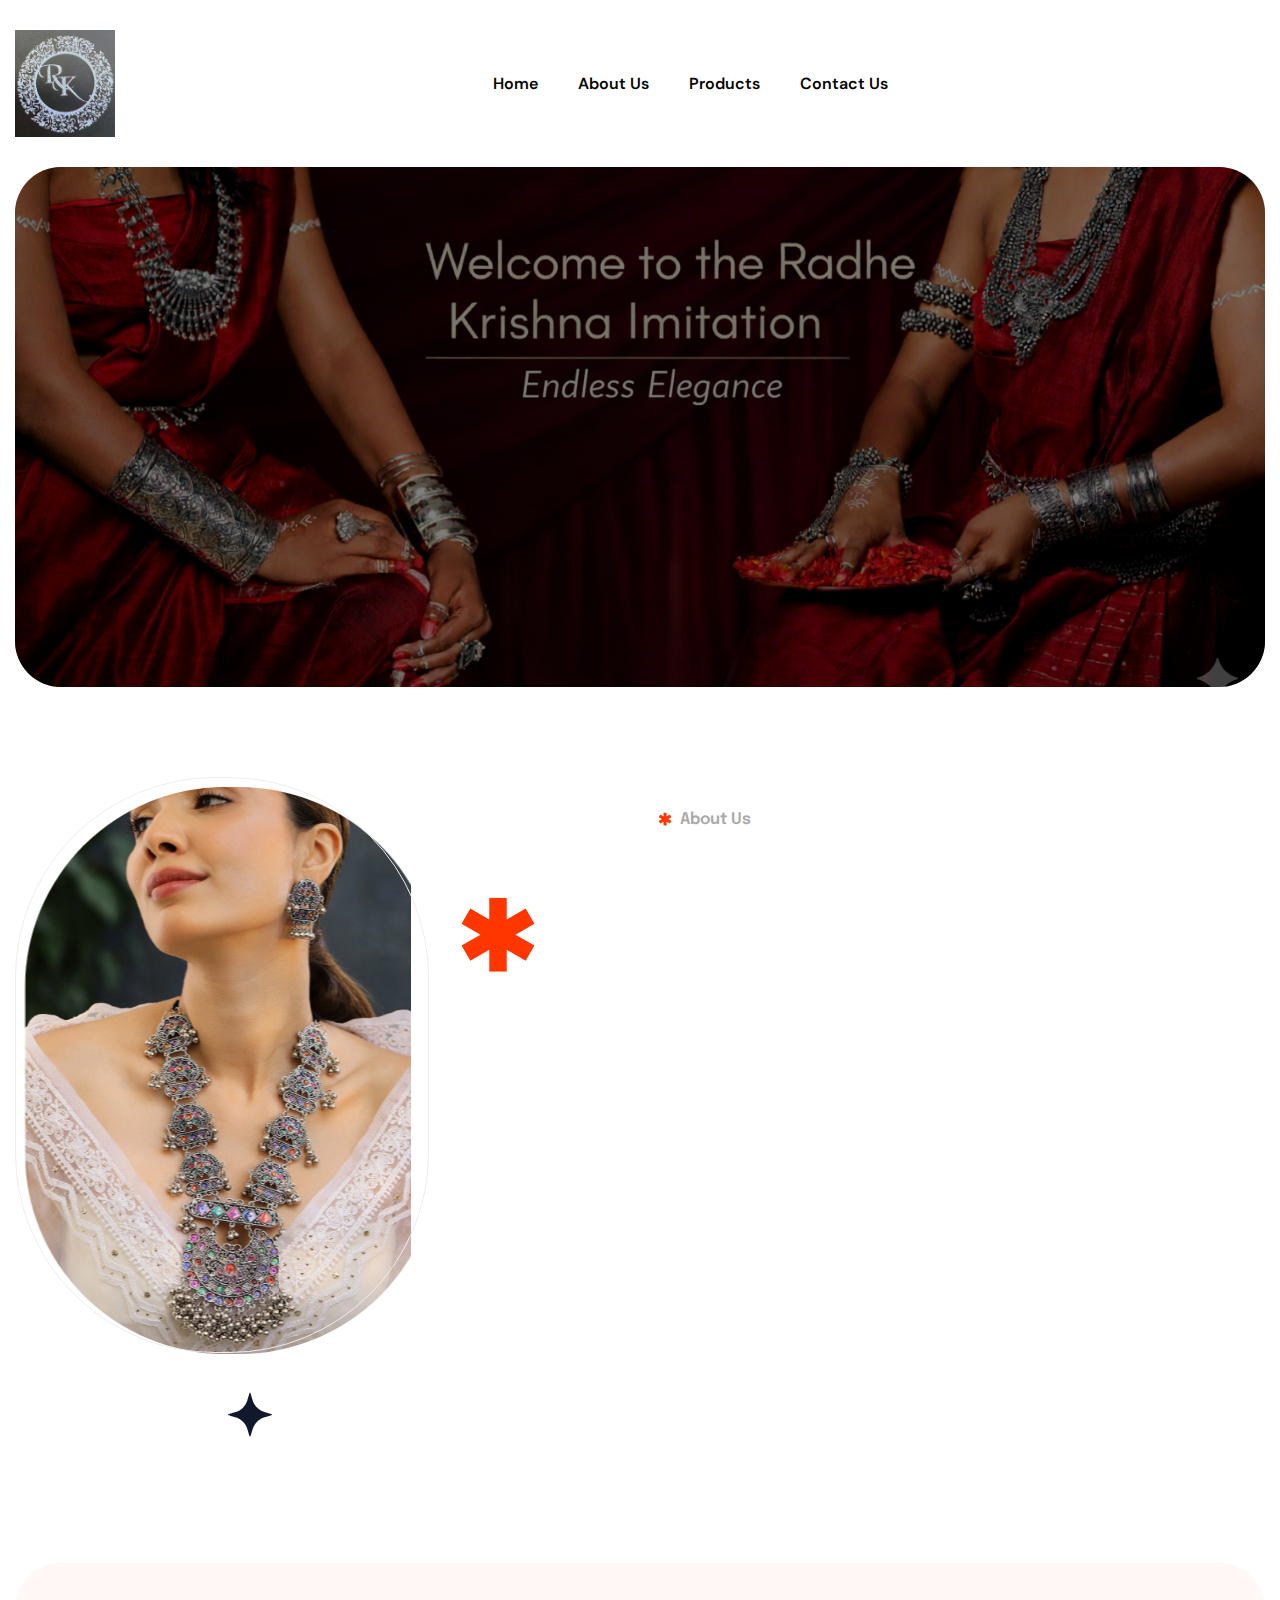
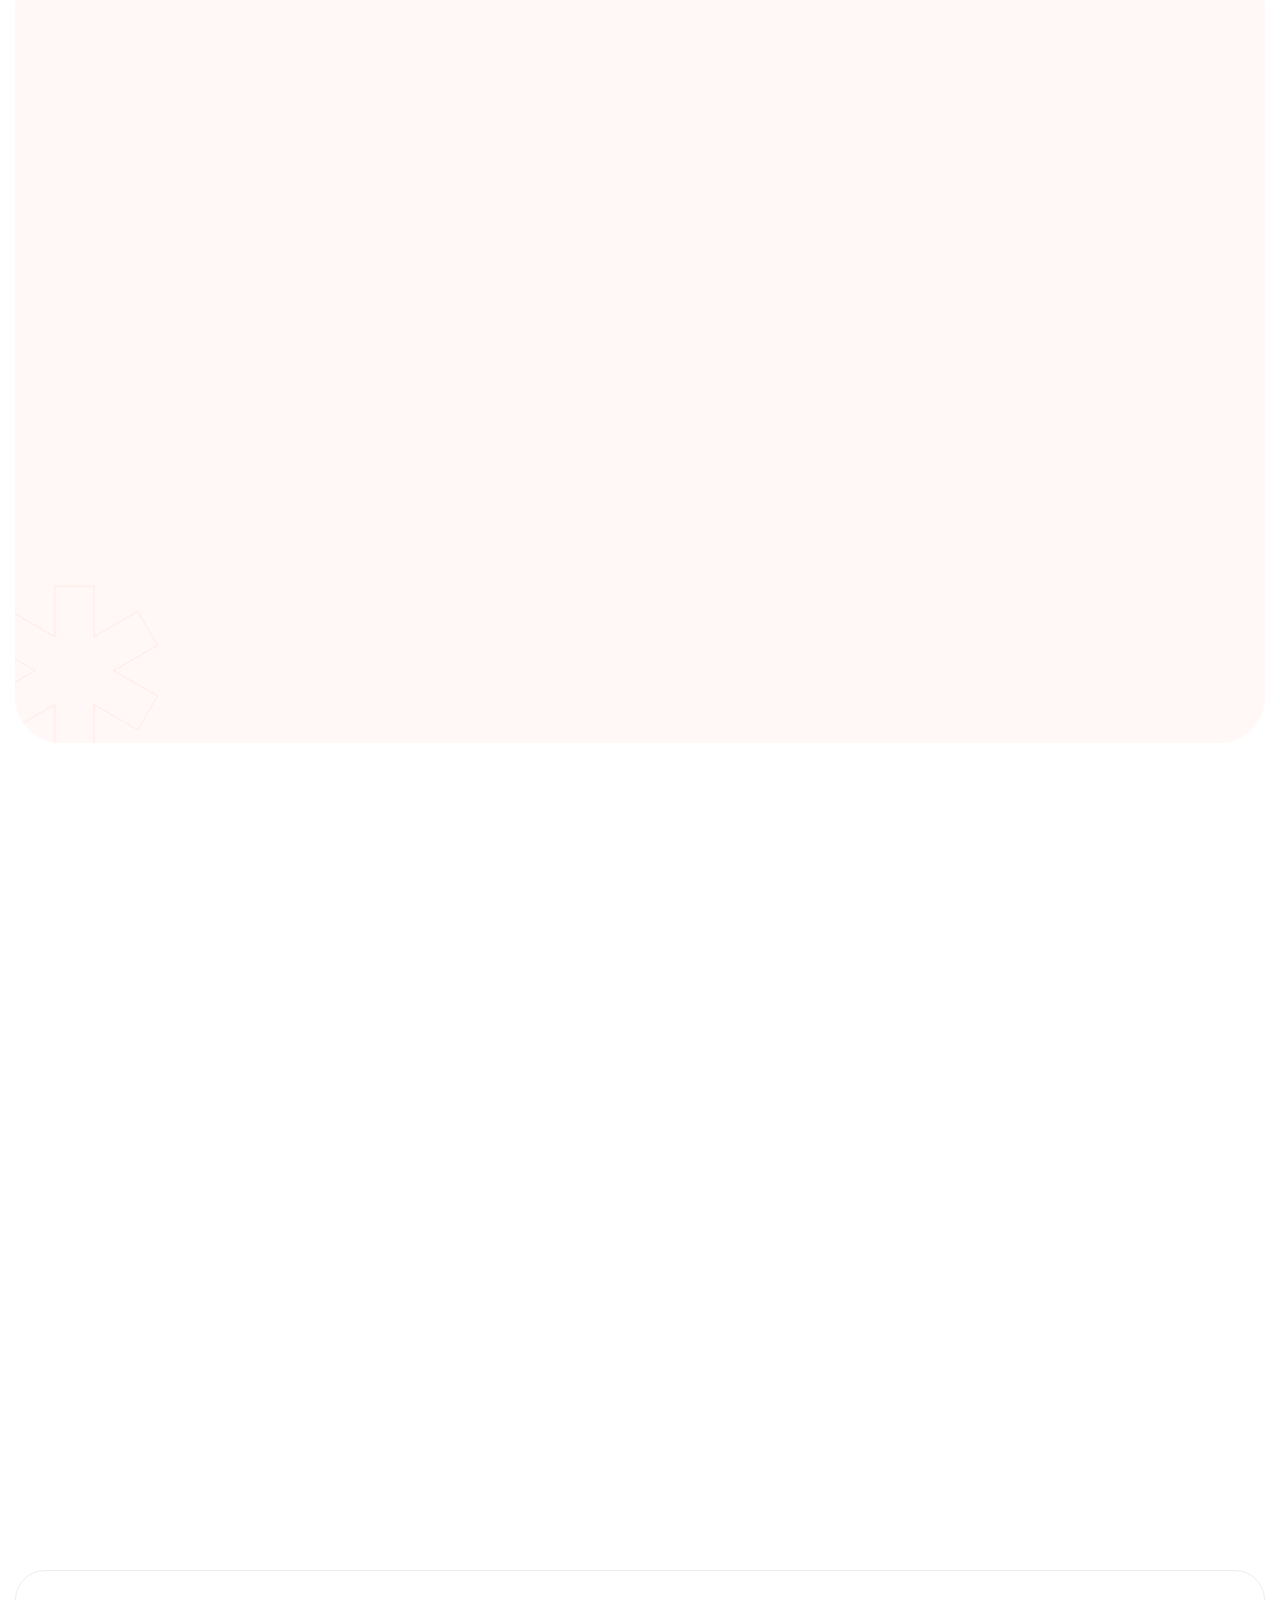
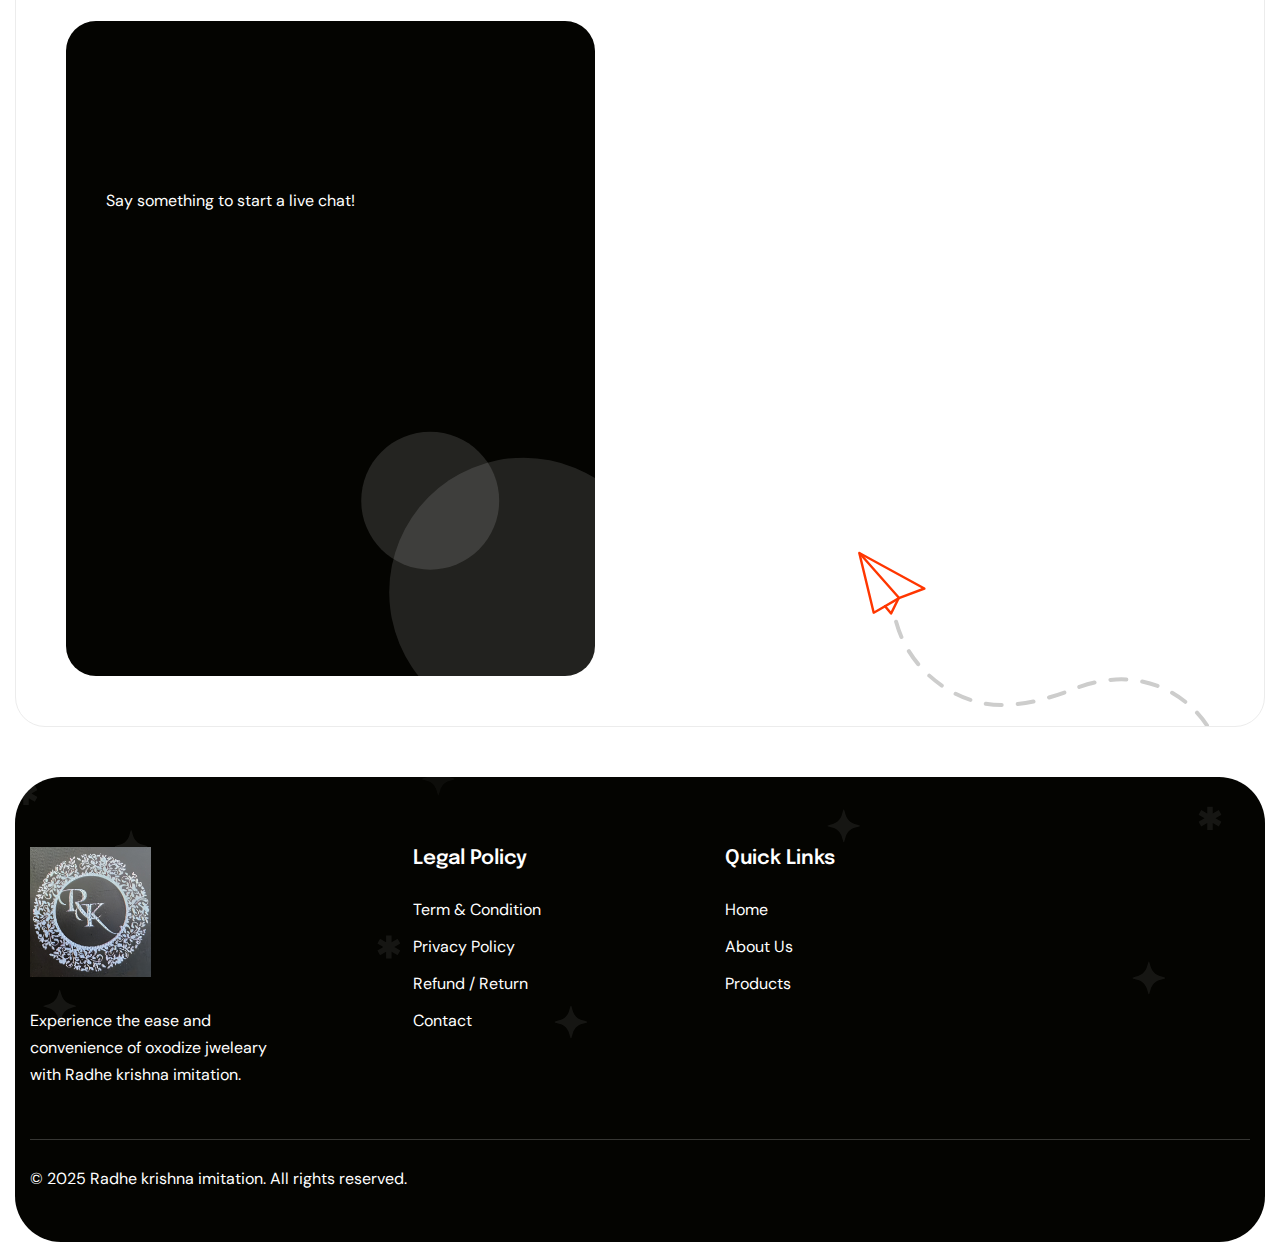
<file: index.html>
<!DOCTYPE html>
<html lang="zxx">

<!-- Mirrored from demo.awaikenthemes.com/html-preview/novaride/light/index.html by HTTrack Website Copier/3.x [XR&CO'2014], Mon, 02 Sep 2024 16:51:30 GMT -->
<head>
	<!-- Meta -->
	<meta charset="utf-8">
	<meta http-equiv="X-UA-Compatible" content="IE=edge">
	<meta name="viewport" content="width=device-width, initial-scale=1.0">
	<meta name="description" content="">
	<meta name="keywords" content="">
	<meta name="author" content="Awaiken">
	<!-- Page Title -->
	<title>Radhe Krishna Imitation</title>
	<!-- Favicon Icon -->
	<link rel="shortcut icon" type="image/x-icon" href="images/favicon.png">
	<!-- Google Fonts Css-->
	<link rel="preconnect" href="https://fonts.googleapis.com/">
    <link rel="preconnect" href="https://fonts.gstatic.com/" crossorigin>
    <link href="https://fonts.googleapis.com/css2?family=DM+Sans:ital,opsz,wght@0,9..40,100..1000;1,9..40,100..1000&amp;family=Epilogue:ital,wght@0,100..900;1,100..900&amp;display=swap" rel="stylesheet">
	<!-- Bootstrap Css -->
	<link href="css/bootstrap.min.css" rel="stylesheet" media="screen">
	<!-- SlickNav Css -->
	<link href="css/slicknav.min.css" rel="stylesheet">
	<!-- Swiper Css -->
	<link rel="stylesheet" href="css/swiper-bundle.min.css">
	<!-- Font Awesome Icon Css-->
	<link href="css/all.css" rel="stylesheet" media="screen">
	<!-- Animated Css -->
	<link href="css/animate.css" rel="stylesheet">
	<!-- Magnific Popup Core Css File -->
	<link rel="stylesheet" href="css/magnific-popup.css">
	<!-- Mouse Cursor Css File -->
	<link rel="stylesheet" href="css/mousecursor.css">
	<!-- Main Custom Css -->
	<link href="css/custom.css" rel="stylesheet" media="screen">
</head>
<body>

   

    <!-- Header Start -->
	<header class="main-header">
		<div class="header-sticky">
			<nav class="navbar navbar-expand-lg">
				<div class="container">
					<!-- Logo Start -->
					<a class="navbar-brand" href="index.html" style="width:8%;">
						<img src="images/logo.jpeg" alt="Logo">
					</a>
					<!-- Logo End -->

					<!-- Main Menu Start -->
					<div class="collapse navbar-collapse main-menu">
                        <div class="nav-menu-wrapper">
                            <ul class="navbar-nav mr-auto" id="menu">
                                <li class="nav-item"><a class="nav-link" href="index.html">Home</a></li>
                                <li class="nav-item"><a class="nav-link" href="#about-section">About Us</a></li>
                                <li class="nav-item"><a class="nav-link" href="#products-section">Products</a></li>
                                <li class="nav-item"><a class="nav-link" href="#contact-section">Contact Us</a></li>
                            </ul>
                        </div>
                       
					</div>
					<!-- Main Menu End -->
					<div class="navbar-toggle"></div>
				</div>
			</nav>
			<div class="responsive-menu"></div>
		</div>
	</header>
	<!-- Header End -->

    <!-- Hero Section Start -->
	<div class="hero">
		<div class="hero-section bg-section parallaxie">
            <div class="container">
                <div class="row align-items-center">
                    <div class="col-lg-12">
                        <!-- Hero Content Start -->
                        <div class="hero-content">
                            <div class="section-title">
                            
                        </div>
                        <!-- Hero Content End -->                    
                    </div>
                </div>
            </div>
        </div>

        
	</div>
	<!-- Hero Section End -->

    <!-- About Us Section Start -->
    <div class="about-us" id="about-section">
        <div class="container">
            <div class="row align-items-center">
                <div class="col-lg-6">
                    <!-- About Us Image Start -->
                    <div class="about-image">
                        <!-- About Image Start -->
                        <div class="about-img-1">
                            <figure class="reveal">
                                <img src="images/about-2.jpg" alt="">
                            </figure>
                        </div>
                        <!-- About Image End -->

                        <!-- About Image Start -->
                      <!--   <div class="about-img-2" style="width: 350px;">
                            <figure class="reveal">
                                <img src="images/about-2.jpg" alt="">
                            </figure>
                        </div> -->
                        <!-- About Image End -->
                    </div>
                    <!-- About Us Image End -->
                </div>
    
                <div class="col-lg-6">
                    <!-- About Us Content Start -->
                    <div class="about-content">
                        <!-- Section Title Start -->
                        <div class="section-title">
                            <h3 class="wow fadeInUp">about us</h3>
                            <h2 class="text-anime-style-3" data-cursor="-opaque">Your trusted partner in oxodised jwellery</h2>
                            <p class="wow fadeInUp" data-wow-delay="0.25s">Welcome to Radhe Krishna Imitation, your destination for exquisite oxidized jewellery that blends timeless tradition with modern elegance. We specialize in crafting and curating high-quality, handcrafted pieces that reflect India’s rich cultural heritage while complementing today’s fashion trends.</p>
                        </div>
                        <!-- Section Title End -->

                        <!-- About Content Body Start -->
                        <div class="about-content-body">
                            <!-- About Trusted Booking Start -->
                            <div class="about-trusted-booking wow fadeInUp" data-wow-delay="0.5s">
                                <div class="icon-box">
                                   </div>
                                <div class="trusted-booking-content">
                                    <h3>Handcrafted with Premium Quality Materials</h3>
                                    <p>Every piece is carefully made by skilled artisans using the finest materials to ensure durability and long-lasting shine.</p>
                                </div>
                            </div>
                            <!-- About Trusted Booking End -->
                             
                            <!-- About Trusted Booking Start -->
                            <div class="about-trusted-booking wow fadeInUp" data-wow-delay="0.75s">
                                <div class="icon-box">
                                   </div>
                                <div class="trusted-booking-content">
                                    <h3>Affordable Luxury for Every Occasion</h3>
                                    <p>We offer elegant and trendy oxidized jewellery at prices that make style accessible to everyone.</p>
                                </div>
                            </div>
                            <!-- About Trusted Booking End -->
                        </div>
                        <!-- About Content Body End -->

                        <!-- About Content Footer Start -->
                        <div class="about-content-footer wow fadeInUp" data-wow-delay="1s">
                            <a href="#contact-section" class="btn-default">contact us</a>
                        </div>
                        <!-- About Content Footer End -->
                    </div>
                    <!-- About Us Content End -->
                </div>
            </div>
        </div>
    </div>
    <!-- About Us Section End -->

    <!-- Our Services Section Start -->
    <div class="our-services bg-section" id="products-section">
        <div class="container">
            <div class="row section-row">
                <div class="col-lg-12">
                    <!-- Section Title Start -->
                    <div class="section-title">
                        <h3 class="wow fadeInUp">our products</h3>
                        <h2 class="text-anime-style-3" data-cursor="-opaque">Explore our wide range of oxodize products</h2>
                    </div>
                    <!-- Section Title End -->
                </div>
            </div>

            <div class="row">
                <div class="col-lg-3 col-md-6">
                    <!-- Service Item Start -->
                    <div class="service-item wow fadeInUp">
                        <div class="icon-box">
                            <!-- <img src="images/icon-service-1.svg" alt=""> -->
                            <img style="max-width:100%;border-radius: 16px;max-height: 210px;" src="/images/necklase.webp" alt="">
                        </div>
                        <div class="service-content" style="margin:0px;">
                            <h3>Necklace</h3>
                           </div>
                        
                    </div>
                    <!-- Service Item End -->
                </div>

                <div class="col-lg-3 col-md-6">
                    <!-- Service Item Start -->
                    <div class="service-item wow fadeInUp">
                        <div class="icon-box">
                            <!-- <img src="images/icon-service-1.svg" alt=""> -->
                            <img style="max-width:100%;border-radius: 16px;max-height: 210px;" src="/images/earings.jpg" alt="">
                        </div>
                        <div class="service-content" style="margin:0px;">
                            <h3>Earrings</h3>
                           </div>
                        
                    </div>
                    <!-- Service Item End -->
                </div>

                <div class="col-lg-3 col-md-6">
                    <!-- Service Item Start -->
                    <div class="service-item wow fadeInUp">
                        <div class="icon-box">
                            <!-- <img src="images/icon-service-1.svg" alt=""> -->
                            <img style="max-width:100%;border-radius: 16px; max-height: 210px;" src="/images/bengals.webp" alt="">
                        </div>
                        <div class="service-content m-0" style="margin:0px;">
                            <h3>Bengals</h3>
                           </div>
                        
                    </div>
                    <!-- Service Item End -->
                </div>

                <div class="col-lg-3 col-md-6">
                    <!-- Service Item Start -->
                    <div class="service-item wow fadeInUp">
                        <div class="icon-box">
                            <!-- <img src="images/icon-service-1.svg" alt=""> -->
                            <img style="max-width:100%;border-radius: 16px; max-height: 210px;" src="/images/ring.webp" alt="">
                        </div>
                        <div class="service-content" style="margin:0px;">
                            <h3>Ring</h3>
                        </div>
                    </div>
                    <!-- Service Item End -->
                </div>

                
            </div>
        </div>
    </div>
    <!-- Our Services Section End -->

  

    <!-- Why Choose Us Section Start -->
    <div class="why-choose-us">
        <div class="container">
            <div class="row section-row">
                <div class="col-lg-12">
                    <!-- Section Title Start -->
                    <div class="section-title">
                        <h3 class="wow fadeInUp">why choose us</h3>
                        <h2 class="text-anime-style-3" data-cursor="-opaque">Unmatched quality for your needs</h2>
                    </div>
                    <!-- Section Title End -->
                </div>
            </div>

            <div class="row align-items-center">
                <div class="col-lg-4 col-md-6 order-lg-1 order-md-1 order-1">
                    <!-- Why Choose Item Start -->
                    <div class="why-choose-item wow fadeInUp">
                        <div class="icon-box">
                            <!-- <img src="images/icon-why-choose-1.svg" alt=""> -->
                        </div>
                        <div class="why-choose-content">
                            <h3>Authentic Handcrafted Designs</h3>
                            <p>Each piece is uniquely handcrafted by skilled artisans, showcasing traditional craftsmanship with a modern touch.</p>
                        </div>
                    </div>
                    <!-- Why Choose Item End -->

                    <!-- Why Choose Item Start -->
                    <div class="why-choose-item wow fadeInUp" data-wow-delay="0.25s">
                        <div class="icon-box">
                            <!-- <img src="images/icon-why-choose-2.svg" alt=""> -->
                        </div>
                        <div class="why-choose-content">
                            <h3>Premium Quality & Durability</h3>
                            <p>We use top-grade materials to ensure every ornament retains its beauty and shine for years to come.</p>
                        </div>
                    </div>
                    <!-- Why Choose Item End -->
                </div>

                <div class="col-lg-4 col-md-12 order-lg-2 order-md-3 order-2">
                    <div class="why-choose-image">
                        <figure class="reveal">
                            </figure>
                    </div>
                </div>

                <div class="col-lg-4 col-md-6 order-lg-3 order-md-2 order-3">
                    <!-- Why Choose Item Start -->
                    <div class="why-choose-item wow fadeInUp">
                        <div class="icon-box">
                            <!-- <img src="images/icon-why-choose-3.svg" alt=""> -->
                        </div>
                        <div class="why-choose-content">
                            <h3>Affordable Elegance</h3>
                            <p>Get stunning, high-quality oxidized jewellery at prices that fit every budget without compromising on style.</p>
                        </div>
                    </div>
                    <!-- Why Choose Item End -->

                    <!-- Why Choose Item Start -->
                    <div class="why-choose-item wow fadeInUp" data-wow-delay="0.25s">
                        <div class="icon-box">
                            <!-- <img src="images/icon-why-choose-4.svg" alt=""> -->
                        </div>
                        <div class="why-choose-content">
                            <h3>Customer-Centric Service</h3>
                            <p>Enjoy a smooth shopping experience with quick support, easy returns, and secure delivery right to your doorstep.</p>
                        </div>
                    </div>
                    <!-- Why Choose Item End -->
                </div>
            </div>
        </div>
    </div>
    <!-- Why Choose Us Section End -->

      <div class="page-contact-us" id="contact-section">
        <div class="contact-info-form">
            <div class="container">
                <div class="row">
                    <div class="col-lg-6">
                        <!-- Contact Information Start -->
                        <div class="contact-information">
                            <!-- Contact Information Title Start -->
                            <div class="section-title">
                                <h2 class="text-anime-style-3" data-cursor="-opaque">Contact information</h2>
                                <p>Say something to start a live chat!</p>
                            </div>
                            <!-- Contact Information Title End -->
    
                            <!-- Contact Information List Start -->
                            <div class="contact-info-list">
                                <!-- Contact Info Item Start -->
                                <div class="contact-info-item wow fadeInUp" data-wow-delay="0.25s">
                                    <!-- Icon Box Start -->
                                    <div class="icon-box">
                                        <img src="images/icon-phone.svg" alt="">
                                    </div>
                                    <!-- Icon Box End -->
    
                                    <!-- Contact Info Content Start -->
                                    <div class="contact-info-content">
                                        <p><a href="tel:7575033399" style="color:white">7575033399</a></p>
                                    </div>
                                    <!-- Contact Info Content End -->
                                </div>
                                <!-- Contact Info Item End -->
    
                                <!-- Contact Info Item Start -->
                                <div class="contact-info-item wow fadeInUp" data-wow-delay="0.5s">
                                    <!-- Icon Box Start -->
                                    <div class="icon-box">
                                        <img src="images/icon-mail.svg" alt="">
                                    </div>
                                    <!-- Icon Box End -->
    
                                    <!-- Contact Info Content Start -->
                                    <div class="contact-info-content">
                                        <p><a href="mailto:rajpurohitsumersingh59@gmail.com" style="color:white">rajpurohitsumersingh59@gmail.com</a></p>
                                    </div>
                                    <!-- Contact Info Content End -->
                                </div>
                                <!-- Contact Info Item End -->
    
                                <!-- Contact Info Item Start -->
                                <div class="contact-info-item wow fadeInUp" data-wow-delay="0.75s">
                                    <!-- Icon Box Start -->
                                    <div class="icon-box">
                                        <img src="images/icon-location.svg" alt="">
                                    </div>
                                    <!-- Icon Box End -->
    
                                    <!-- Contact Info Content Start -->
                                    <div class="contact-info-content">
                                        <p>
                                            961 <br/>Toda no Pole, Ratan Pole <br/> Kalupur, Ahmedabad (380001)
                                        </p>
                                    </div>
                                    <!-- Contact Info Content End -->
                                </div>
                                <!-- Contact Info Item End -->
                            </div>
                            <!-- Contact Information List End -->
    
                           
                        </div>
                        <!-- Contact Information End -->
                    </div>
    
                    <div class="col-lg-6">
                        <!-- Contact Form Start -->
                        <div class="contact-us-form h-100">
                            <iframe src="https://www.google.com/maps/embed?pb=!1m18!1m12!1m3!1d234722.63622364722!2d72.49640345318439!3d23.186939831544855!2m3!1f0!2f0!3f0!3m2!1i1024!2i768!4f13.1!3m3!1m2!1s0x395e85bd88e22e19%3A0xb876997412afe78b!2sRadhe%20Krishna%20NX!5e0!3m2!1sen!2sin!4v1759862881832!5m2!1sen!2sin" width="100%" height="100%" style="border:0;" allowfullscreen="" loading="lazy" referrerpolicy="no-referrer-when-downgrade"></iframe>
                        </div>
                        <!-- Contact Form End -->
                    </div>
                </div>
            </div>
        </div>
    </div>

    <!-- Footer Start -->
    <footer class="main-footer bg-section">
        <div class="container">
            <div class="row">
                <div class="col-lg-3">
                    <!-- About Footer Start -->
                     <div class="about-footer">
                        <!-- Footer Logo Start -->
                        <div class="footer-logo w-50">
                            <img src="images/logo.jpeg" alt="">
                        </div>
                        <!-- Footer Logo End -->

                        <!-- About Footer Content Start -->
                         <div class="about-footer-content">
                            <p>Experience the ease and convenience of oxodize jweleary with Radhe krishna imitation. </p>
                         </div>
                        <!-- About Footer Content End -->
                     </div>
                    <!-- About Footer End -->
                </div>

                <div class="col-lg-3 col-md-4">
                    <!-- Footer Quick Links Start -->
                    <div class="footer-links footer-quick-links">
                        <h3>legal policy</h3>
                        <ul>                            
                            <li><a href="term-condition.html">term & condition</a></li>
                            <li><a href="policy.html">privacy policy</a></li>
                            <li><a href="return.html">refund / return</a></li>
                            <li><a href="contact.html">contact</a></li>
                        </ul>
                    </div>
                    <!-- Footer Quick Links End -->
                </div>

                <div class="col-lg-3 col-md-4">
                    <!-- Footer Menu Start -->
                    <div class="footer-links footer-menu">
                        <h3>quick links</h3>
                        <ul>                            
                            <li><a href="#">home</a></li>
                            <li><a href="#about-section">about us</a></li>
                            <li><a href="#products-section">products</a></li>
                        </ul>
                    </div>
                    <!-- Footer Menu End -->
                </div>

                <div class="col-lg-3 col-md-4">
                    <!-- Footer Newsletter Start -->
                    
                </div>
            </div>

            <!-- Footer Copyright Section Start -->
            <div class="footer-copyright">
                <div class="row align-items-center">
                    <div class="col-lg-6 col-md-7">
                        <!-- Footer Copyright Start -->
                        <div class="footer-copyright-text">
                            <p>© 2025 Radhe krishna imitation. All rights reserved.</p>
                        </div>
                        <!-- Footer Copyright End -->
                    </div>

                    
                </div>
            </div>
            <!-- Footer Copyright Section End -->
        </div>
    </footer>
    <!-- Footer End -->

    <!-- Jquery Library File -->
    <script src="js/jquery-3.7.1.min.js"></script>
    <!-- Jquery Ui Js File -->
    <script src="js/jquery-ui.js"></script>
    <!-- Bootstrap js file -->
    <script src="js/bootstrap.min.js"></script>
    <!-- Validator js file -->
    <script src="js/validator.min.js"></script>
    <!-- SlickNav js file -->
    <script src="js/jquery.slicknav.js"></script>
    <!-- Swiper js file -->
    <script src="js/swiper-bundle.min.js"></script>
    <!-- Counter js file -->
    <script src="js/jquery.waypoints.min.js"></script>
    <script src="js/jquery.counterup.min.js"></script>
    <!-- Magnific js file -->
    <script src="js/jquery.magnific-popup.min.js"></script>
    <!-- SmoothScroll -->
    <script src="js/SmoothScroll.js"></script>
    <!-- Parallax js -->
    <script src="js/parallaxie.js"></script>
    <!-- MagicCursor js file -->
    <script src="js/gsap.min.js"></script>
    <script src="js/magiccursor.js"></script>
    <!-- Text Effect js file -->
    <script src="js/SplitText.js"></script>
    <script src="js/ScrollTrigger.min.js"></script>
    <!-- YTPlayer js File -->
    <script src="js/jquery.mb.YTPlayer.min.js"></script>
    <!-- Wow js file -->
    <script src="js/wow.js"></script>
    <!-- Main Custom js file -->
    <script src="js/function.js"></script>
</body>

<!-- Mirrored from demo.awaikenthemes.com/html-preview/novaride/light/index.html by HTTrack Website Copier/3.x [XR&CO'2014], Mon, 02 Sep 2024 16:52:09 GMT -->
</html>
</file>
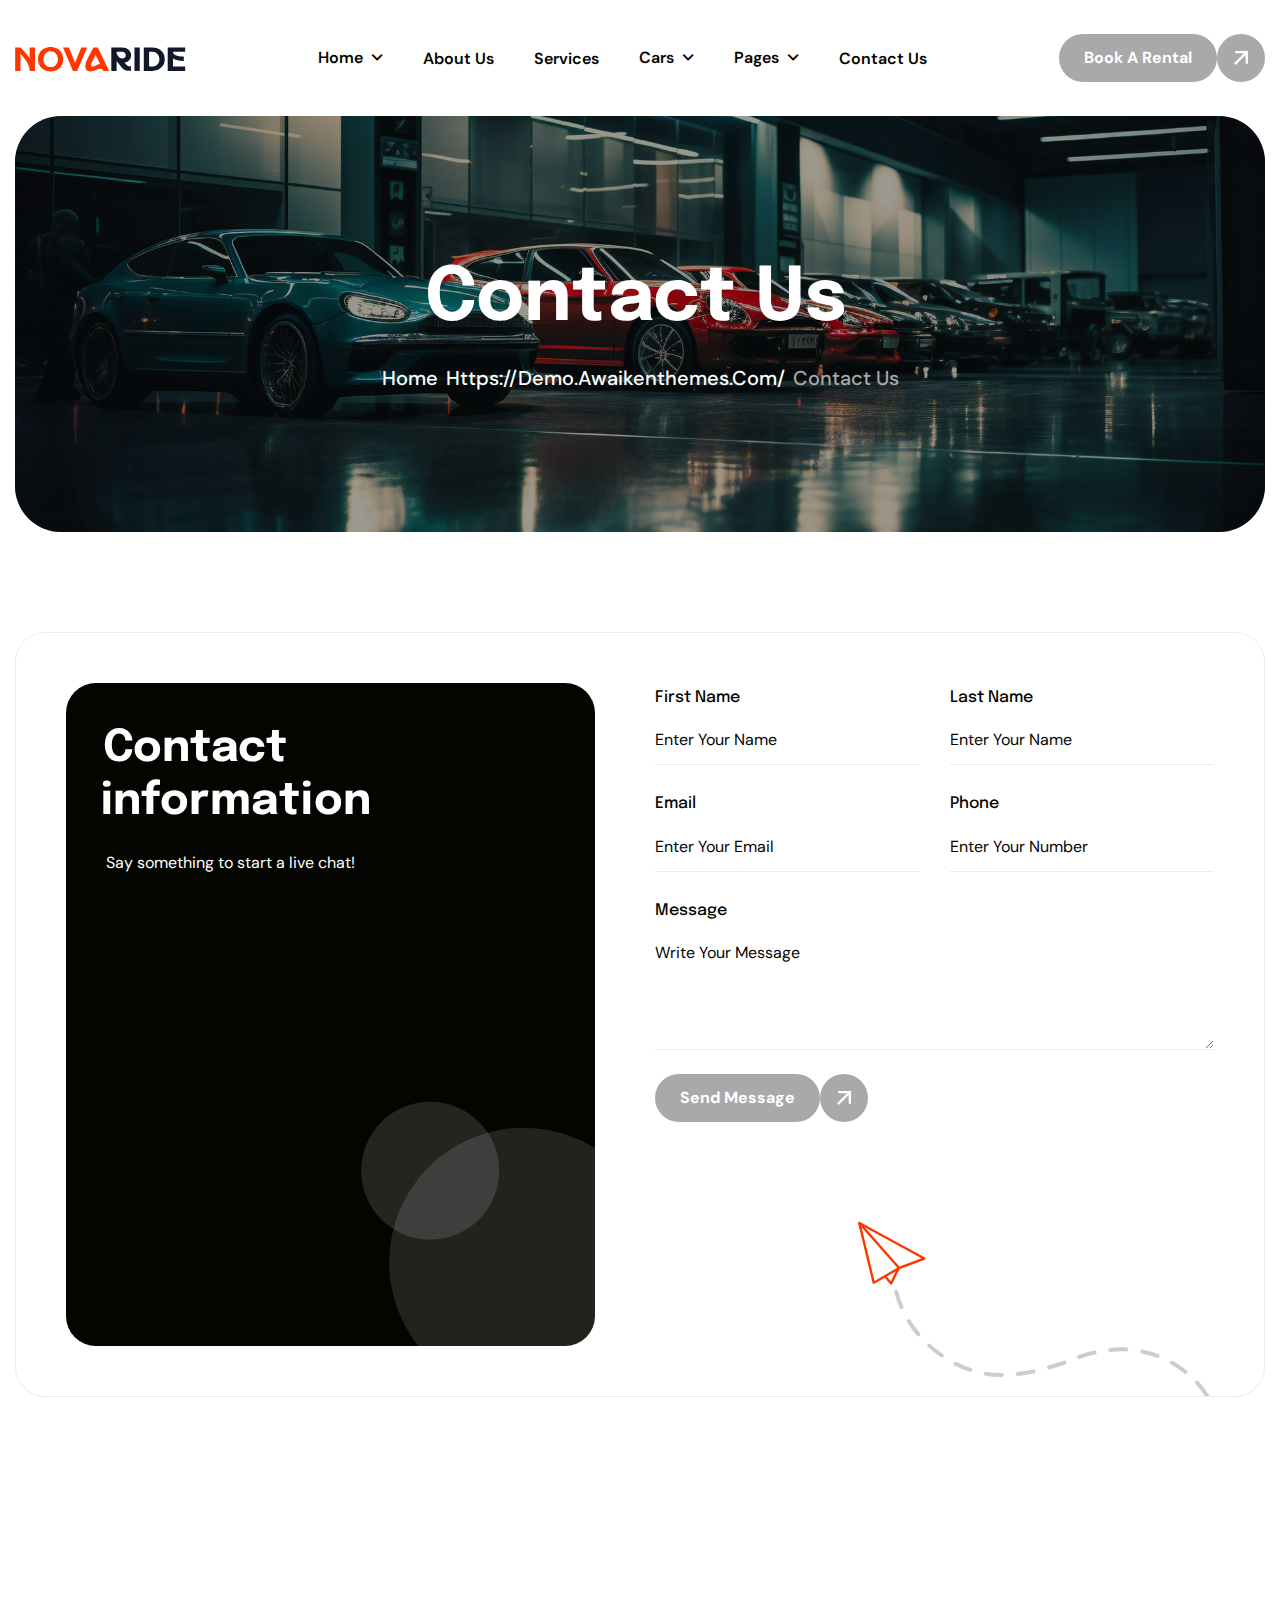
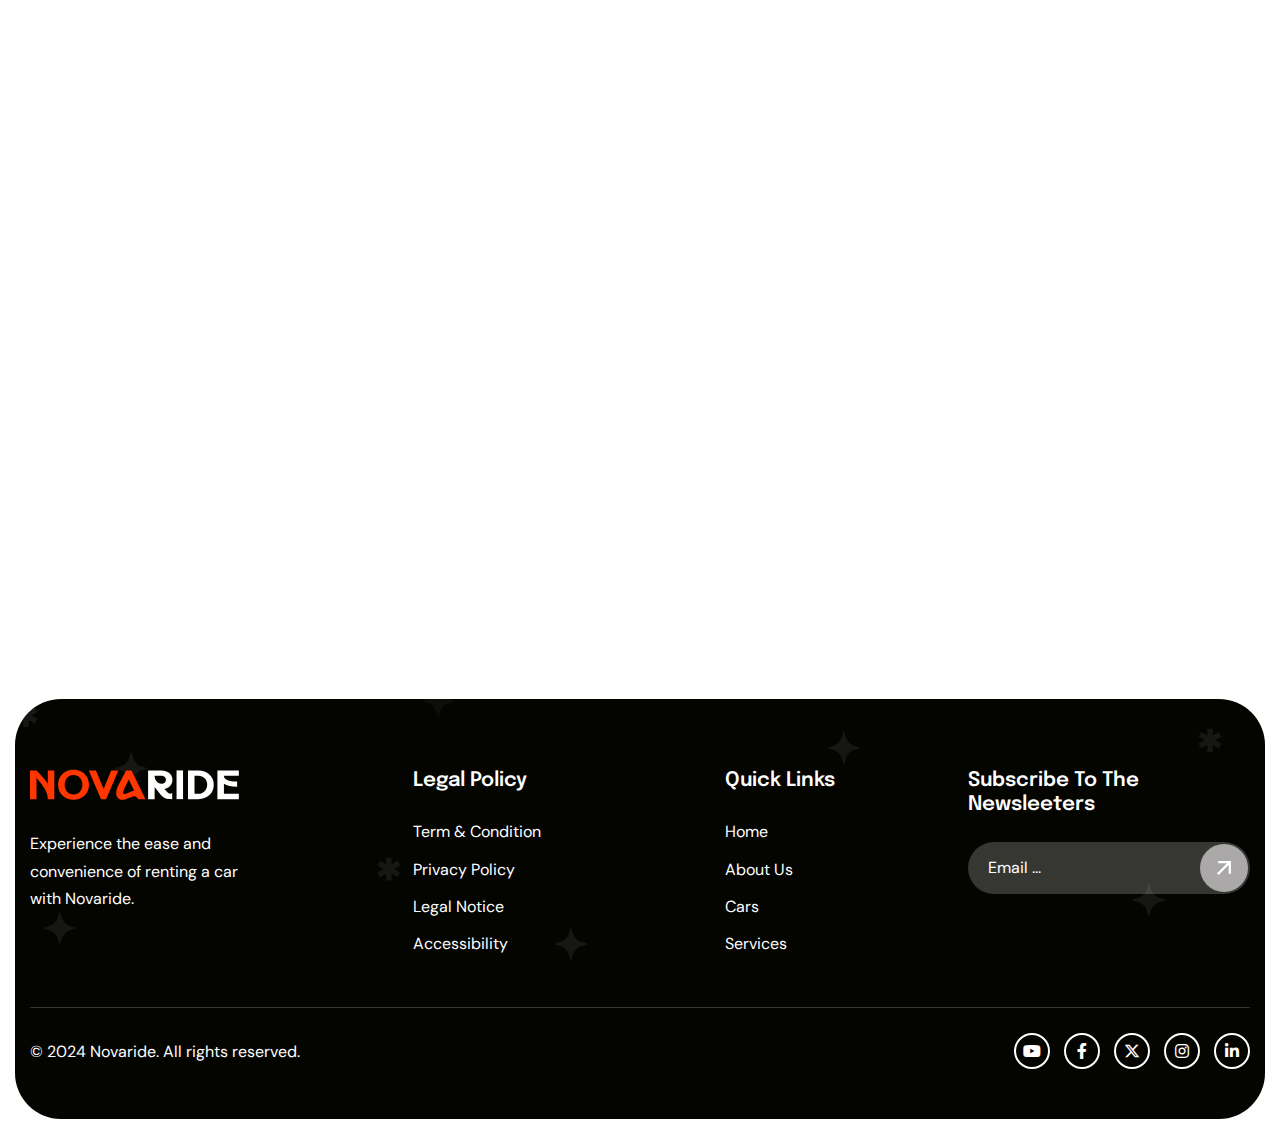
<file: contact.html>
<!DOCTYPE html>
<html lang="zxx">

<!-- Mirrored from demo.awaikenthemes.com/html-preview/novaride/light/contact.html by HTTrack Website Copier/3.x [XR&CO'2014], Mon, 02 Sep 2024 16:52:49 GMT -->
<head>
	<!-- Meta -->
	<meta charset="utf-8">
	<meta http-equiv="X-UA-Compatible" content="IE=edge">
	<meta name="viewport" content="width=device-width, initial-scale=1.0">
	<meta name="description" content="">
	<meta name="keywords" content="">
	<meta name="author" content="Awaiken">
	<!-- Page Title -->
	<title>Novaride - Car Rental HTML Template</title>
	<!-- Favicon Icon -->
	<link rel="shortcut icon" type="image/x-icon" href="images/favicon.png">
	<!-- Google Fonts Css-->
	<link rel="preconnect" href="https://fonts.googleapis.com/">
    <link rel="preconnect" href="https://fonts.gstatic.com/" crossorigin>
    <link href="https://fonts.googleapis.com/css2?family=DM+Sans:ital,opsz,wght@0,9..40,100..1000;1,9..40,100..1000&amp;family=Epilogue:ital,wght@0,100..900;1,100..900&amp;display=swap" rel="stylesheet">
	<!-- Bootstrap Css -->
	<link href="css/bootstrap.min.css" rel="stylesheet" media="screen">
	<!-- SlickNav Css -->
	<link href="css/slicknav.min.css" rel="stylesheet">
	<!-- Swiper Css -->
	<link rel="stylesheet" href="css/swiper-bundle.min.css">
	<!-- Font Awesome Icon Css-->
	<link href="css/all.css" rel="stylesheet" media="screen">
	<!-- Animated Css -->
	<link href="css/animate.css" rel="stylesheet">
	<!-- Magnific Popup Core Css File -->
	<link rel="stylesheet" href="css/magnific-popup.css">
	<!-- Mouse Cursor Css File -->
	<link rel="stylesheet" href="css/mousecursor.css">
	<!-- Main Custom Css -->
	<link href="css/custom.css" rel="stylesheet" media="screen">
</head>
<body>

    <!-- Preloader Start -->
	<div class="preloader">
		<div class="loading-container">
			<div class="loading"></div>
			<div id="loading-icon"><img src="images/loader.svg" alt=""></div>
		</div>
	</div>
	<!-- Preloader End -->

    <!-- Header Start -->
	<header class="main-header">
		<div class="header-sticky">
			<nav class="navbar navbar-expand-lg">
				<div class="container">
					<!-- Logo Start -->
					<a class="navbar-brand" href="index-2.html">
						<img src="images/logo.svg" alt="Logo">
					</a>
					<!-- Logo End -->

					<!-- Main Menu Start -->
					<div class="collapse navbar-collapse main-menu">
                        <div class="nav-menu-wrapper">
                            <ul class="navbar-nav mr-auto" id="menu">
                                <li class="nav-item submenu"><a class="nav-link" href="index-2.html">Home</a>
                                    <ul>
                                        <li class="nav-item submenu"><a class="nav-link" href="index.html">Home - Light</a>
                                            <ul>    
                                                <li class="nav-item"><a class="nav-link" href="index.html">Home - Background Image</a></li>
                                                <li class="nav-item"><a class="nav-link" href="index-3.html">Home - Background Video</a></li>
                                                <li class="nav-item"><a class="nav-link" href="index-4.html">Home - Background Slider</a></li>
                                            </ul>
                                        </li>
                                        <li class="nav-item submenu"><a class="nav-link" href="https://demo.awaikenthemes.com/html-preview/novaride/dark/index.html">Home - Dark</a>
                                            <ul>    
                                                <li class="nav-item"><a class="nav-link" href="https://demo.awaikenthemes.com/html-preview/novaride/dark/index.html">Home - Background Image</a></li>
                                                <li class="nav-item"><a class="nav-link" href="https://demo.awaikenthemes.com/html-preview/novaride/dark/index-2.html">Home - Background Video</a></li>
                                                <li class="nav-item"><a class="nav-link" href="https://demo.awaikenthemes.com/html-preview/novaride/dark/index-3.html">Home - Background Slider</a></li>
                                            </ul>
                                        </li>
                                    </ul>
                                </li>
                                <li class="nav-item"><a class="nav-link" href="about.html">About Us</a></li>
                                <li class="nav-item"><a class="nav-link" href="service.html">Services</a></li>
                                <li class="nav-item submenu"><a class="nav-link" href="#">Cars</a>
                                    <ul>
                                        <li class="nav-item"><a class="nav-link" href="cars.html">Car Lists</a></li>
                                        <li class="nav-item"><a class="nav-link" href="car-single.html">Car Details</a></li>
                                        <li class="nav-item"><a class="nav-link" href="car-type.html">Cars Type</a></li>
                                    </ul>
                                </li>                               
                                <li class="nav-item submenu"><a class="nav-link" href="#">Pages</a>
                                    <ul>
                                        <li class="nav-item"><a class="nav-link" href="service-single.html">Service Details</a></li>
                                        <li class="nav-item"><a class="nav-link" href="blog.html">Blog</a></li>
                                        <li class="nav-item"><a class="nav-link" href="blog-single.html">Blog Details</a></li>                                    
                                        <li class="nav-item"><a class="nav-link" href="drivers.html">Drivers</a></li>
                                        <li class="nav-item"><a class="nav-link" href="driver-single.html">Driver Details</a></li>  
                                        <li class="nav-item"><a class="nav-link" href="pricing.html">Pricing</a></li>
                                        <li class="nav-item"><a class="nav-link" href="image-gallery.html">Image Gallery</a></li>
                                        <li class="nav-item"><a class="nav-link" href="video-gallery.html">Video Gallery</a></li>
                                        <li class="nav-item"><a class="nav-link" href="testimonials.html">Testimonials</a></li>
                                        <li class="nav-item"><a class="nav-link" href="faqs.html">FAQ's</a></li>                                        
                                        <li class="nav-item"><a class="nav-link" href="404.html">404</a></li>
                                    </ul>
                                </li>
                                <li class="nav-item"><a class="nav-link" href="contact.html">Contact Us</a></li>
                            </ul>
                        </div>
                        <!-- Let’s Start Button Start -->
                        <div class="header-btn d-inline-flex">
                            <a href="#" class="btn-default">book a rental</a>
                        </div>
                        <!-- Let’s Start Button End -->
					</div>
					<!-- Main Menu End -->
					<div class="navbar-toggle"></div>
				</div>
			</nav>
			<div class="responsive-menu"></div>
		</div>
	</header>
	<!-- Header End -->

    <!-- Page Header Start -->
	<div class="page-header bg-section parallaxie">
		<div class="container">
			<div class="row">
				<div class="col-lg-12">
					<!-- Page Header Box Start -->
					<div class="page-header-box">
						<h1 class="text-anime-style-3" data-cursor="-opaque">Contact Us</h1>
						<nav class="wow fadeInUp">
							<ol class="breadcrumb">
								<li class="breadcrumb-item"><a href="index-2.html">home</a></li>
								<li class="breadcrumb-item active" aria-current="page">contact us</li>
							</ol>
						</nav>
					</div>
					<!-- Page Header Box End -->
				</div>
			</div>
		</div>
	</div>
	<!-- Page Header End -->

    <!-- Page Contact Us Start -->
    <div class="page-contact-us">
        <div class="contact-info-form">
            <div class="container">
                <div class="row">
                    <div class="col-lg-6">
                        <!-- Contact Information Start -->
                        <div class="contact-information">
                            <!-- Contact Information Title Start -->
                            <div class="section-title">
                                <h2 class="text-anime-style-3" data-cursor="-opaque">Contact information</h2>
                                <p>Say something to start a live chat!</p>
                            </div>
                            <!-- Contact Information Title End -->
    
                            <!-- Contact Information List Start -->
                            <div class="contact-info-list">
                                <!-- Contact Info Item Start -->
                                <div class="contact-info-item wow fadeInUp" data-wow-delay="0.25s">
                                    <!-- Icon Box Start -->
                                    <div class="icon-box">
                                        <img src="images/icon-phone.svg" alt="">
                                    </div>
                                    <!-- Icon Box End -->
    
                                    <!-- Contact Info Content Start -->
                                    <div class="contact-info-content">
                                        <p>(+01) 789 854 856</p>
                                    </div>
                                    <!-- Contact Info Content End -->
                                </div>
                                <!-- Contact Info Item End -->
    
                                <!-- Contact Info Item Start -->
                                <div class="contact-info-item wow fadeInUp" data-wow-delay="0.5s">
                                    <!-- Icon Box Start -->
                                    <div class="icon-box">
                                        <img src="images/icon-mail.svg" alt="">
                                    </div>
                                    <!-- Icon Box End -->
    
                                    <!-- Contact Info Content Start -->
                                    <div class="contact-info-content">
                                        <p>info@domain.com</p>
                                    </div>
                                    <!-- Contact Info Content End -->
                                </div>
                                <!-- Contact Info Item End -->
    
                                <!-- Contact Info Item Start -->
                                <div class="contact-info-item wow fadeInUp" data-wow-delay="0.75s">
                                    <!-- Icon Box Start -->
                                    <div class="icon-box">
                                        <img src="images/icon-location.svg" alt="">
                                    </div>
                                    <!-- Icon Box End -->
    
                                    <!-- Contact Info Content Start -->
                                    <div class="contact-info-content">
                                        <p>1234 Elm Street, Suite 567 Springfield, United States</p>
                                    </div>
                                    <!-- Contact Info Content End -->
                                </div>
                                <!-- Contact Info Item End -->
                            </div>
                            <!-- Contact Information List End -->
    
                            <!-- Contact Information Social Start -->
                            <div class="contact-info-social wow fadeInUp" data-wow-delay="0.5s">
                                <ul>
                                    <li><a href="#"><i class="fa-brands fa-facebook-f"></i></a></li>
                                    <li><a href="#"><i class="fa-brands fa-twitter"></i></a></li>
                                    <li><a href="#"><i class="fa-brands fa-linkedin-in"></i></a></li>
                                    <li><a href="#"><i class="fa-brands fa-instagram"></i></a></li>                                                                
                                </ul>
                            </div>
                            <!-- Contact Information Social End -->
                        </div>
                        <!-- Contact Information End -->
                    </div>
    
                    <div class="col-lg-6">
                        <!-- Contact Form Start -->
                        <div class="contact-us-form">
                            <form id="contactForm" action="#" method="POST" data-toggle="validator" class="wow fadeInUp" data-wow-delay="0.5s">
                                <div class="row">
                                    <div class="form-group col-md-6 mb-4">
                                        <label>first name</label>
                                        <input type="text" name="name" class="form-control" id="fname" placeholder="Enter Your Name" required>
                                        <div class="help-block with-errors"></div>
                                    </div>
    
                                    <div class="form-group col-md-6 mb-4">
                                        <label>last name</label>
                                        <input type="text" name="name" class="form-control" id="lname" placeholder="Enter Your Name" required>
                                        <div class="help-block with-errors"></div>
                                    </div>
    
                                    <div class="form-group col-md-6 mb-4">
                                        <label>email</label>
                                        <input type="email" name ="email" class="form-control" id="email" placeholder="Enter Your Email" required>
                                        <div class="help-block with-errors"></div>
                                    </div>
    
                                    <div class="form-group col-md-6 mb-4">
                                        <label>phone</label>
                                        <input type="text" name="phone" class="form-control" id="phone" placeholder="Enter Your Number" required>
                                        <div class="help-block with-errors"></div>
                                    </div>
    
                                    <div class="form-group col-md-12 mb-4">
                                        <label>message</label>
                                        <textarea name="msg" class="form-control" id="msg" rows="4" placeholder="Write Your Message" required></textarea>
                                        <div class="help-block with-errors"></div>
                                    </div>
    
                                    <div class="col-lg-12">
                                        <div class="contact-form-btn">
                                            <button type="submit" class="btn-default">send message</button>
                                            <div id="msgSubmit" class="h3 hidden"></div>
                                        </div>
                                    </div>
                                </div>
                            </form>
                        </div>
                        <!-- Contact Form End -->
                    </div>
                </div>
            </div>
        </div>
    </div>
    <!-- Page Contact Us End -->

    <!-- Google Map Start -->
	<div class="google-map">
        <div class="container">
            <div class="row section-row">
                <div class="col-lg-12">
                    <!-- Section Title Start -->
                    <div class="section-title">
                        <h3 class="wow fadeInUp">location</h3>
                        <h2 class="text-anime-style-3" data-cursor="-opaque">How to reach our location</h2>
                    </div>
                    <!-- Section Title End -->
                </div>
            </div>
            <div class="row">
                <div class="col-lg-12">
                    <!-- Google Map Iframe Start -->
                    <div class="google-map-iframe">
                        <iframe src="https://www.google.com/maps/embed?pb=!1m18!1m12!1m3!1d96737.10562045308!2d-74.08535042841811!3d40.739265258395164!2m3!1f0!2f0!3f0!3m2!1i1024!2i768!4f13.1!3m3!1m2!1s0x89c24fa5d33f083b%3A0xc80b8f06e177fe62!2sNew%20York%2C%20NY%2C%20USA!5e0!3m2!1sen!2sin!4v1703158537552!5m2!1sen!2sin" allowfullscreen="" loading="lazy" referrerpolicy="no-referrer-when-downgrade"></iframe>
                    </div>
                    <!-- Google Map Iframe End -->
                </div>
            </div>
        </div>
    </div>
	<!-- Google Map End -->

    <!-- Footer Start -->
    <footer class="main-footer bg-section">
        <div class="container">
            <div class="row">
                <div class="col-lg-3">
                    <!-- About Footer Start -->
                     <div class="about-footer">
                        <!-- Footer Logo Start -->
                        <div class="footer-logo">
                            <img src="images/footer-logo.svg" alt="">
                        </div>
                        <!-- Footer Logo End -->

                        <!-- About Footer Content Start -->
                         <div class="about-footer-content">
                            <p>Experience the ease and convenience of renting a car with Novaride. </p>
                         </div>
                        <!-- About Footer Content End -->
                     </div>
                    <!-- About Footer End -->
                </div>

                <div class="col-lg-3 col-md-4">
                    <!-- Footer Quick Links Start -->
                    <div class="footer-links footer-quick-links">
                        <h3>legal policy</h3>
                        <ul>                            
                            <li><a href="#">term & condition</a></li>
                            <li><a href="#">privacy policy</a></li>
                            <li><a href="#">legal notice</a></li>
                            <li><a href="#">accessibility</a></li>
                        </ul>
                    </div>
                    <!-- Footer Quick Links End -->
                </div>

                <div class="col-lg-3 col-md-4">
                    <!-- Footer Menu Start -->
                    <div class="footer-links footer-menu">
                        <h3>quick links</h3>
                        <ul>                            
                            <li><a href="#">home</a></li>
                            <li><a href="#">about us</a></li>
                            <li><a href="#">cars</a></li>
                            <li><a href="#">services</a></li>
                        </ul>
                    </div>
                    <!-- Footer Menu End -->
                </div>

                <div class="col-lg-3 col-md-4">
                    <!-- Footer Newsletter Start -->
                    <div class="footer-newsletter">
                        <h3>Subscribe to the Newsleeters</h3>
                        <!-- Footer Newsletter Form Start -->
                        <div class="footer-newsletter-form">
                            <form id="newslettersForm" action="#" method="POST">
                                <div class="form-group">
                                    <input type="email" name="email" class="form-control"  id="mail" placeholder="Email ..." required>
                                    <button type="submit" class="section-icon-btn"><img src="images/arrow-white.svg" alt=""></button>
                                </div>
                            </form>
                        </div>
                        <!-- Footer Newsletter Form End -->
                    </div>
                    <!-- Footer Newsletter End -->
                </div>
            </div>

            <!-- Footer Copyright Section Start -->
            <div class="footer-copyright">
                <div class="row align-items-center">
                    <div class="col-lg-6 col-md-7">
                        <!-- Footer Copyright Start -->
                        <div class="footer-copyright-text">
                            <p>© 2024 Novaride. All rights reserved.</p>
                        </div>
                        <!-- Footer Copyright End -->
                    </div>

                    <div class="col-lg-6 col-md-5">
                        <!-- Footer Social Link Start -->
                        <div class="footer-social-links">
                            <ul>
                                <li><a href="#"><i class="fa-brands fa-youtube"></i></a></li>
                                <li><a href="#"><i class="fa-brands fa-facebook-f"></i></a></li>
                                <li><a href="#"><i class="fa-brands fa-x-twitter"></i></a></li>
                                <li><a href="#"><i class="fa-brands fa-instagram"></i></a></li>
                                <li><a href="#"><i class="fa-brands fa-linkedin-in"></i></a></li>
                            </ul>
                        </div>
                        <!-- Footer Social Link End -->
                    </div>
                </div>
            </div>
            <!-- Footer Copyright Section End -->
        </div>
    </footer>
    <!-- Footer End -->

    <!-- Jquery Library File -->
    <script src="js/jquery-3.7.1.min.js"></script>
    <!-- Jquery Ui Js File -->
    <script src="js/jquery-ui.js"></script>
    <!-- Bootstrap js file -->
    <script src="js/bootstrap.min.js"></script>
    <!-- Validator js file -->
    <script src="js/validator.min.js"></script>
    <!-- SlickNav js file -->
    <script src="js/jquery.slicknav.js"></script>
    <!-- Swiper js file -->
    <script src="js/swiper-bundle.min.js"></script>
    <!-- Counter js file -->
    <script src="js/jquery.waypoints.min.js"></script>
    <script src="js/jquery.counterup.min.js"></script>
    <!-- Magnific js file -->
    <script src="js/jquery.magnific-popup.min.js"></script>
    <!-- SmoothScroll -->
    <script src="js/SmoothScroll.js"></script>
    <!-- Parallax js -->
    <script src="js/parallaxie.js"></script>
    <!-- MagicCursor js file -->
    <script src="js/gsap.min.js"></script>
    <script src="js/magiccursor.js"></script>
    <!-- Text Effect js file -->
    <script src="js/SplitText.js"></script>
    <script src="js/ScrollTrigger.min.js"></script>
    <!-- YTPlayer js File -->
    <script src="js/jquery.mb.YTPlayer.min.js"></script>
    <!-- Wow js file -->
    <script src="js/wow.js"></script>
    <!-- Main Custom js file -->
    <script src="js/function.js"></script>
</body>

<!-- Mirrored from demo.awaikenthemes.com/html-preview/novaride/light/contact.html by HTTrack Website Copier/3.x [XR&CO'2014], Mon, 02 Sep 2024 16:52:51 GMT -->
</html>
</file>
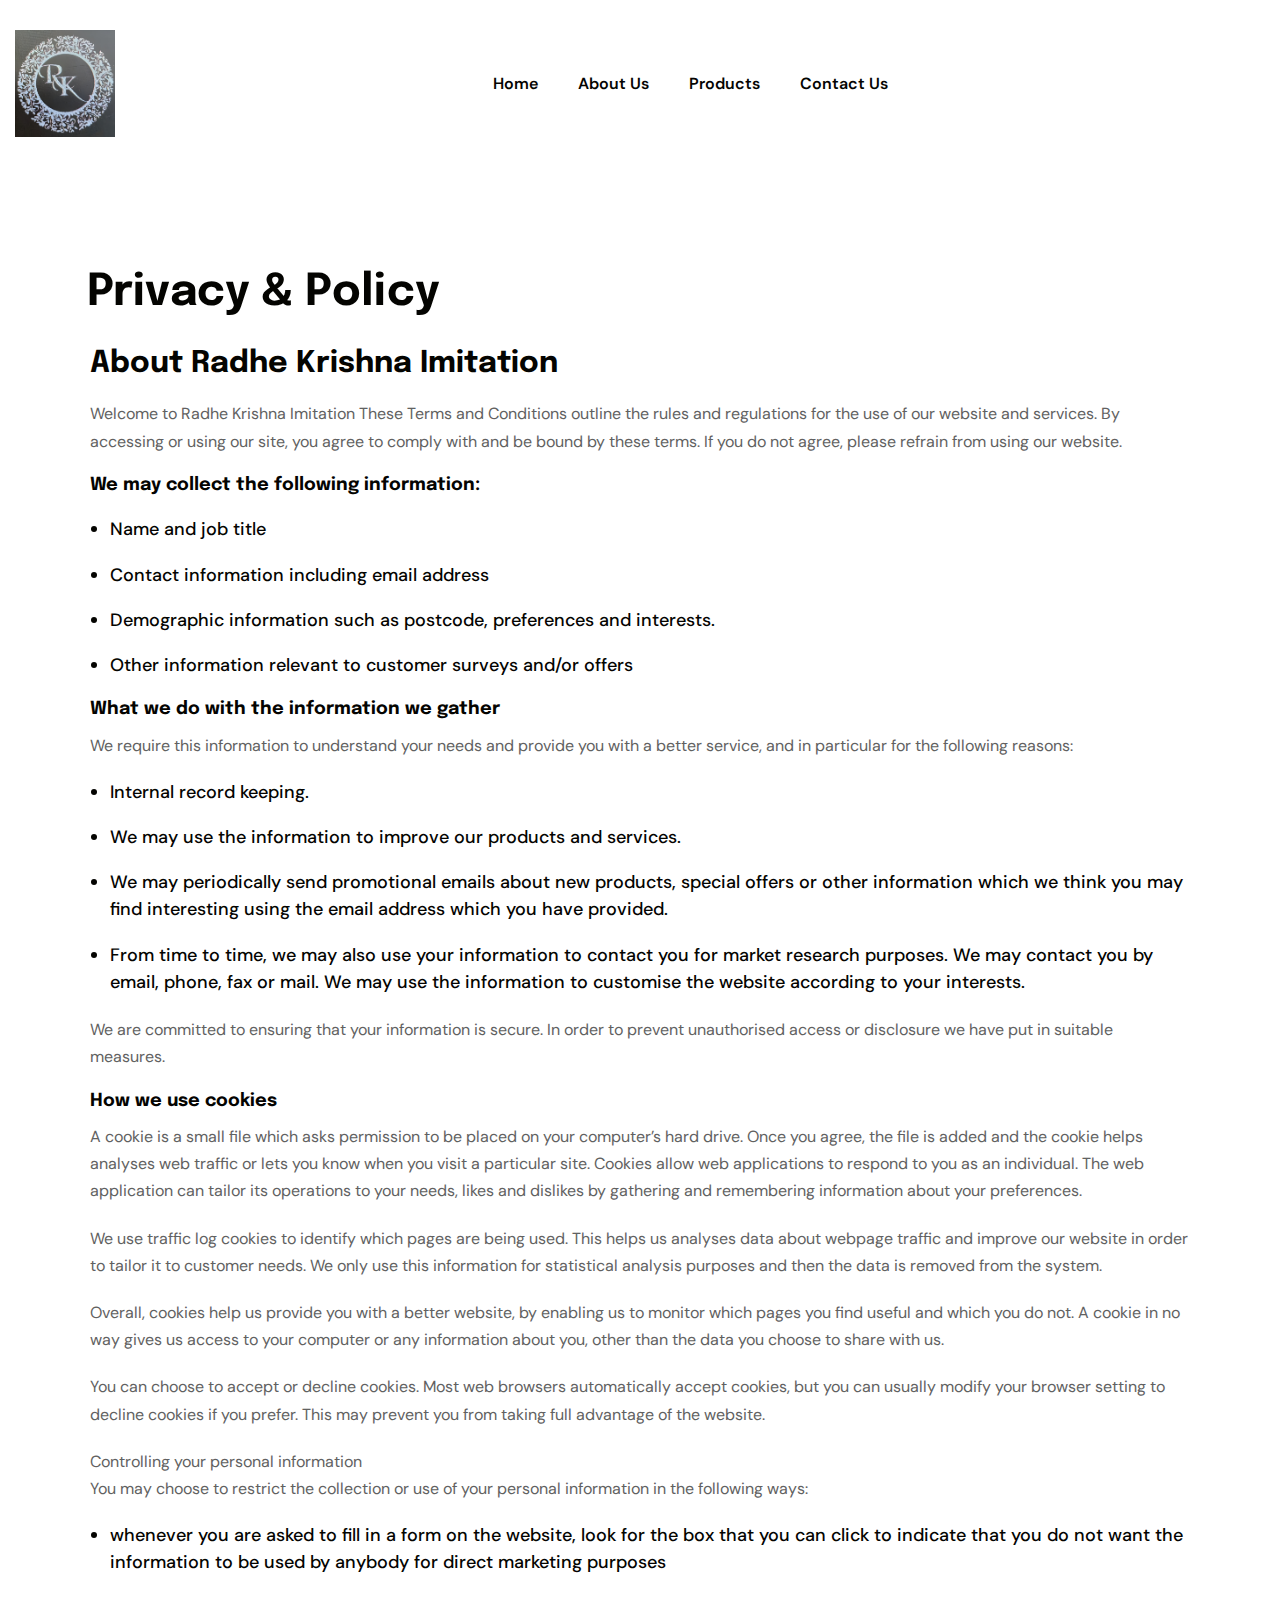
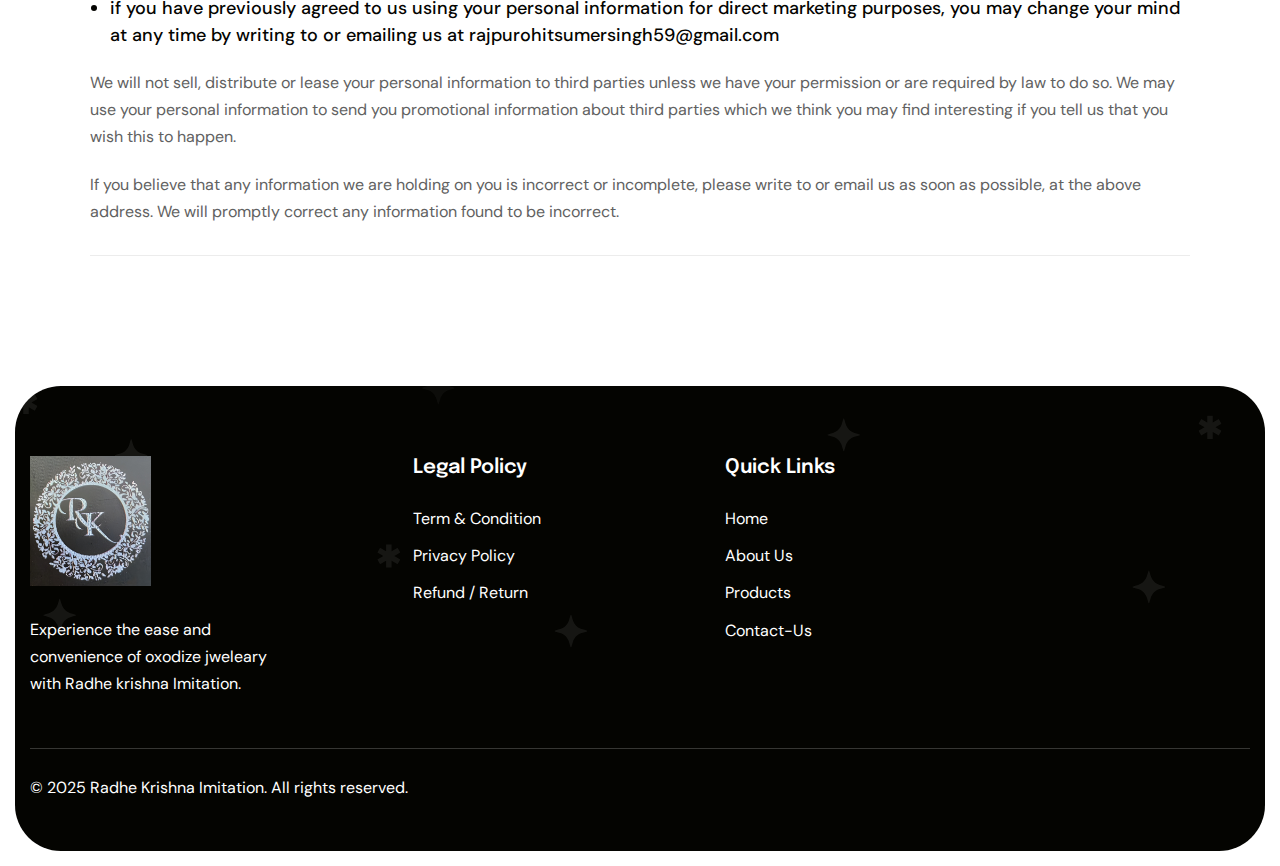
<file: policy.html>
<!DOCTYPE html>
<html lang="zxx">
  <!-- Mirrored from demo.awaikenthemes.com/html-preview/novaride/light/blog-single.html by HTTrack Website Copier/3.x [XR&CO'2014], Mon, 02 Sep 2024 16:52:37 GMT -->
  <head>
    <!-- Meta -->
    <meta charset="utf-8" />
    <meta http-equiv="X-UA-Compatible" content="IE=edge" />
    <meta name="viewport" content="width=device-width, initial-scale=1.0" />
    <meta name="description" content="" />
    <meta name="keywords" content="" />
    <meta name="author" content="Awaiken" />
    <!-- Page Title -->
    <title>Privacy Policy</title>
    <!-- Favicon Icon -->
    <link rel="shortcut icon" type="image/x-icon" href="images/favicon.png" />
    <!-- Google Fonts Css-->
    <link rel="preconnect" href="https://fonts.googleapis.com/" />
    <link rel="preconnect" href="https://fonts.gstatic.com/" crossorigin />
    <link
      href="https://fonts.googleapis.com/css2?family=DM+Sans:ital,opsz,wght@0,9..40,100..1000;1,9..40,100..1000&amp;family=Epilogue:ital,wght@0,100..900;1,100..900&amp;display=swap"
      rel="stylesheet"
    />
    <!-- Bootstrap Css -->
    <link href="css/bootstrap.min.css" rel="stylesheet" media="screen" />
    <!-- SlickNav Css -->
    <link href="css/slicknav.min.css" rel="stylesheet" />
    <!-- Swiper Css -->
    <link rel="stylesheet" href="css/swiper-bundle.min.css" />
    <!-- Font Awesome Icon Css-->
    <link href="css/all.css" rel="stylesheet" media="screen" />
    <!-- Animated Css -->
    <link href="css/animate.css" rel="stylesheet" />
    <!-- Magnific Popup Core Css File -->
    <link rel="stylesheet" href="css/magnific-popup.css" />
    <!-- Mouse Cursor Css File -->
    <link rel="stylesheet" href="css/mousecursor.css" />
    <!-- Main Custom Css -->
    <link href="css/custom.css" rel="stylesheet" media="screen" />
  </head>
  <body>
    <!-- Header Start -->
    <header class="main-header">
      <div class="header-sticky">
        <nav class="navbar navbar-expand-lg">
          <div class="container">
            <!-- Logo Start -->
            <a class="navbar-brand" href="index.html" style="width: 8%">
              <img src="images/logo.jpeg" alt="Logo" />
            </a>
            <!-- Logo End -->

            <!-- Main Menu Start -->
            <div class="collapse navbar-collapse main-menu">
              <div class="nav-menu-wrapper">
                <ul class="navbar-nav mr-auto" id="menu">
                  <li class="nav-item">
                    <a class="nav-link" href="index.html">Home</a>
                  </li>
                  <li class="nav-item">
                    <a class="nav-link" href="index.html#about-section"
                      >About Us</a
                    >
                  </li>
                  <li class="nav-item">
                    <a class="nav-link" href="index.html#products-section"
                      >Products</a
                    >
                  </li>
                  <li class="nav-item">
                    <a class="nav-link" href="index.html#contact-section"
                      >Contact Us</a
                    >
                  </li>
                </ul>
              </div>
            </div>
            <!-- Main Menu End -->
            <div class="navbar-toggle"></div>
          </div>
        </nav>
        <div class="responsive-menu"></div>
      </div>
    </header>
    <!-- Header End -->

    <!-- Page Single Post Start -->
    <div class="page-single-post">
      <div class="container">
        <div class="row">
          <div class="col-lg-12">
            <!-- Post Single Content Start -->
            <div class="post-content">
              <!-- Post Entry Start -->
              <div class="post-entry">
                <h2 class="text-anime-style-3" data-cursor="-opaque">
                  Privacy & Policy
                </h2>

                <h4>About Radhe Krishna Imitation</h4>

                <p class="wow" data-wow-delay="0.8s">
                  Welcome to Radhe Krishna Imitation These Terms and Conditions
                  outline the rules and regulations for the use of our website
                  and services. By accessing or using our site, you agree to
                  comply with and be bound by these terms. If you do not agree,
                  please refrain from using our website.
                </p>

                <h6>We may collect the following information:</h6>
                <ul>
                  <li>Name and job title</li>
                  <li>Contact information including email address</li>
                  <li>
                    Demographic information such as postcode, preferences and
                    interests.
                  </li>
                  <li>
                    Other information relevant to customer surveys and/or offers
                  </li>
                </ul>

                <h6>What we do with the information we gather</h6>
                <p>
                  We require this information to understand your needs and
                  provide you with a better service, and in particular for the
                  following reasons:
                </p>
                <ul>
                  <li>Internal record keeping.</li>
                  <li>
                    We may use the information to improve our products and
                    services.
                  </li>
                  <li>
                    We may periodically send promotional emails about new
                    products, special offers or other information which we think
                    you may find interesting using the email address which you
                    have provided.
                  </li>
                  <li>
                    From time to time, we may also use your information to
                    contact you for market research purposes. We may contact you
                    by email, phone, fax or mail. We may use the information to
                    customise the website according to your interests.
                  </li>
                </ul>
                <p>
                  We are committed to ensuring that your information is secure.
                  In order to prevent unauthorised access or disclosure we have
                  put in suitable measures.
                </p>
                <h6>How we use cookies</h6>
                <p>
                  A cookie is a small file which asks permission to be placed on
                  your computer’s hard drive. Once you agree, the file is added
                  and the cookie helps analyses web traffic or lets you know
                  when you visit a particular site. Cookies allow web
                  applications to respond to you as an individual. The web
                  application can tailor its operations to your needs, likes and
                  dislikes by gathering and remembering information about your
                  preferences.
                </p>

                <p>
                  We use traffic log cookies to identify which pages are being
                  used. This helps us analyses data about webpage traffic and
                  improve our website in order to tailor it to customer needs.
                  We only use this information for statistical analysis purposes
                  and then the data is removed from the system.
                </p>
                <p>
                  Overall, cookies help us provide you with a better website, by
                  enabling us to monitor which pages you find useful and which
                  you do not. A cookie in no way gives us access to your
                  computer or any information about you, other than the data you
                  choose to share with us.
                </p>
                <p>
                  You can choose to accept or decline cookies. Most web browsers
                  automatically accept cookies, but you can usually modify your
                  browser setting to decline cookies if you prefer. This may
                  prevent you from taking full advantage of the website.
                </p>

                Controlling your personal information
                <p>
                  You may choose to restrict the collection or use of your
                  personal information in the following ways:
                </p>
                <ul>
                  <li>
                    whenever you are asked to fill in a form on the website,
                    look for the box that you can click to indicate that you do
                    not want the information to be used by anybody for direct
                    marketing purposes
                  </li>
                  <li>
                    if you have previously agreed to us using your personal
                    information for direct marketing purposes, you may change
                    your mind at any time by writing to or emailing us at
                    rajpurohitsumersingh59@gmail.com
                  </li>
                </ul>
                <p>
                  We will not sell, distribute or lease your personal
                  information to third parties unless we have your permission or
                  are required by law to do so. We may use your personal
                  information to send you promotional information about third
                  parties which we think you may find interesting if you tell us
                  that you wish this to happen.
                </p>
                <p>
                  If you believe that any information we are holding on you is
                  incorrect or incomplete, please write to or email us as soon
                  as possible, at the above address. We will promptly correct
                  any information found to be incorrect.
                </p>
              </div>
              <!-- Post Entry End -->
            </div>
            <!-- Post Single Content End -->
          </div>
        </div>
      </div>
    </div>
    <!-- Page Single Post End -->

    <!-- Footer Start -->
    <footer class="main-footer bg-section">
      <div class="container">
        <div class="row">
          <div class="col-lg-3">
            <!-- About Footer Start -->
            <div class="about-footer">
              <!-- Footer Logo Start -->
              <div class="footer-logo w-50">
                <img src="images/logo.jpeg" alt="" />
              </div>
              <!-- Footer Logo End -->

              <!-- About Footer Content Start -->
              <div class="about-footer-content">
                <p>
                  Experience the ease and convenience of oxodize jweleary with
                  Radhe krishna Imitation.
                </p>
              </div>
              <!-- About Footer Content End -->
            </div>
            <!-- About Footer End -->
          </div>

          <div class="col-lg-3 col-md-4">
            <!-- Footer Quick Links Start -->
            <div class="footer-links footer-quick-links">
              <h3>legal policy</h3>
              <ul>
                <li><a href="term-condition.html">term & condition</a></li>
                <li><a href="policy.html">privacy policy</a></li>
                <li><a href="return.html">refund / return</a></li>
              </ul>
            </div>
            <!-- Footer Quick Links End -->
          </div>

          <div class="col-lg-3 col-md-4">
            <!-- Footer Menu Start -->
            <div class="footer-links footer-menu">
              <h3>quick links</h3>
              <ul>
                <li><a href="index.html">home</a></li>
                <li><a href="index.html#about-section">about us</a></li>
                <li><a href="index.html#products-section">products</a></li>
                <li><a href="index.html#contact-section">contact-us</a></li>
              </ul>
            </div>
            <!-- Footer Menu End -->
          </div>

          <div class="col-lg-3 col-md-4">
            <!-- Footer Newsletter Start -->
          </div>
        </div>

        <!-- Footer Copyright Section Start -->
        <div class="footer-copyright">
          <div class="row align-items-center">
            <div class="col-lg-6 col-md-7">
              <!-- Footer Copyright Start -->
              <div class="footer-copyright-text">
                <p>© 2025 Radhe Krishna Imitation. All rights reserved.</p>
              </div>
              <!-- Footer Copyright End -->
            </div>
          </div>
        </div>
        <!-- Footer Copyright Section End -->
      </div>
    </footer>
    <!-- Footer End -->

    <!-- Jquery Library File -->
    <script src="js/jquery-3.7.1.min.js"></script>
    <!-- Jquery Ui Js File -->
    <script src="js/jquery-ui.js"></script>
    <!-- Bootstrap js file -->
    <script src="js/bootstrap.min.js"></script>
    <!-- Validator js file -->
    <script src="js/validator.min.js"></script>
    <!-- SlickNav js file -->
    <script src="js/jquery.slicknav.js"></script>
    <!-- Swiper js file -->
    <script src="js/swiper-bundle.min.js"></script>
    <!-- Counter js file -->
    <script src="js/jquery.waypoints.min.js"></script>
    <script src="js/jquery.counterup.min.js"></script>
    <!-- Magnific js file -->
    <script src="js/jquery.magnific-popup.min.js"></script>
    <!-- SmoothScroll -->
    <script src="js/SmoothScroll.js"></script>
    <!-- Parallax js -->
    <script src="js/parallaxie.js"></script>
    <!-- MagicCursor js file -->
    <script src="js/gsap.min.js"></script>
    <script src="js/magiccursor.js"></script>
    <!-- Text Effect js file -->
    <script src="js/SplitText.js"></script>
    <script src="js/ScrollTrigger.min.js"></script>
    <!-- YTPlayer js File -->
    <script src="js/jquery.mb.YTPlayer.min.js"></script>
    <!-- Wow js file -->
    <script src="js/wow.js"></script>
    <!-- Main Custom js file -->
    <script src="js/function.js"></script>
  </body>

  <!-- Mirrored from demo.awaikenthemes.com/html-preview/novaride/light/blog-single.html by HTTrack Website Copier/3.x [XR&CO'2014], Mon, 02 Sep 2024 16:52:37 GMT -->
</html>
</file>
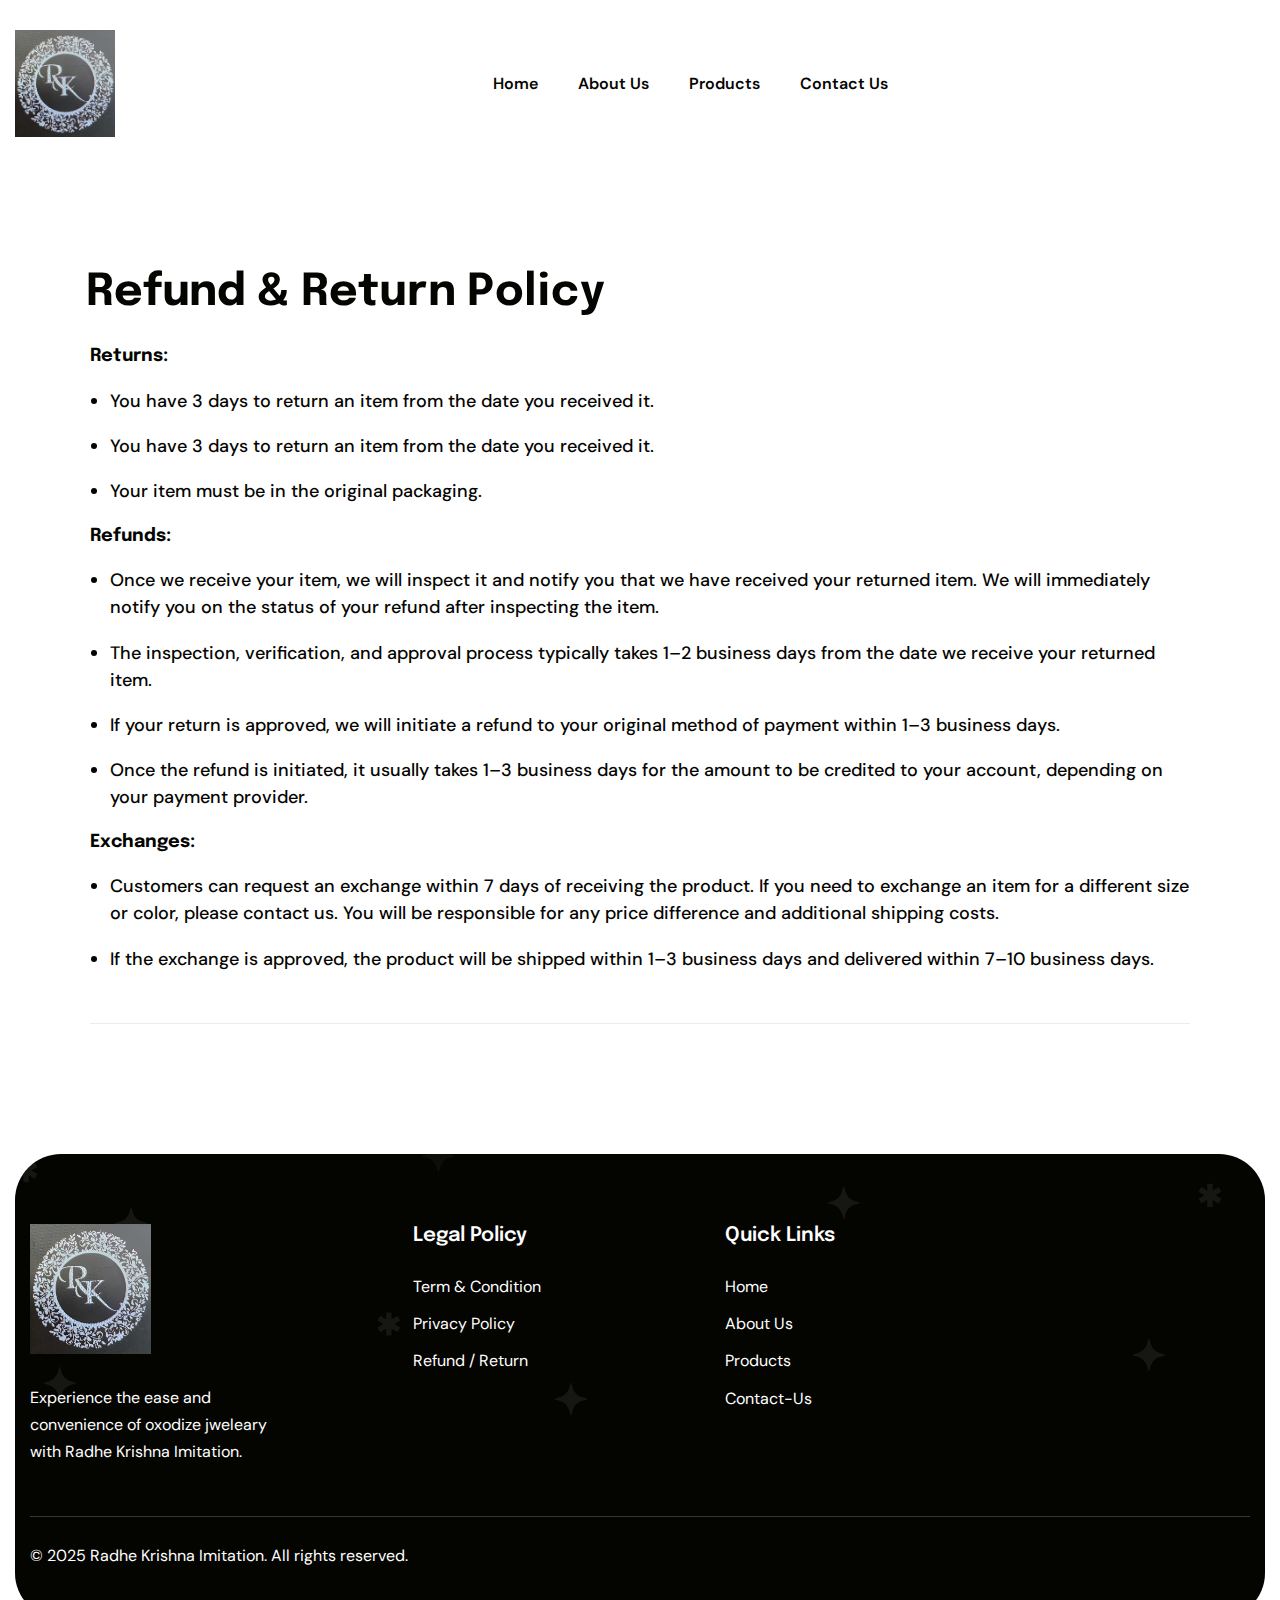
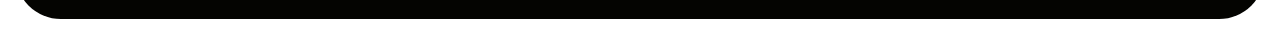
<file: return.html>
<!DOCTYPE html>
<html lang="zxx">
  <!-- Mirrored from demo.awaikenthemes.com/html-preview/novaride/light/blog-single.html by HTTrack Website Copier/3.x [XR&CO'2014], Mon, 02 Sep 2024 16:52:37 GMT -->
  <head>
    <!-- Meta -->
    <meta charset="utf-8" />
    <meta http-equiv="X-UA-Compatible" content="IE=edge" />
    <meta name="viewport" content="width=device-width, initial-scale=1.0" />
    <meta name="description" content="" />
    <meta name="keywords" content="" />
    <meta name="author" content="Awaiken" />
    <!-- Page Title -->
    <title>Return & refund</title>
    <!-- Favicon Icon -->
    <link rel="shortcut icon" type="image/x-icon" href="images/favicon.png" />
    <!-- Google Fonts Css-->
    <link rel="preconnect" href="https://fonts.googleapis.com/" />
    <link rel="preconnect" href="https://fonts.gstatic.com/" crossorigin />
    <link
      href="https://fonts.googleapis.com/css2?family=DM+Sans:ital,opsz,wght@0,9..40,100..1000;1,9..40,100..1000&amp;family=Epilogue:ital,wght@0,100..900;1,100..900&amp;display=swap"
      rel="stylesheet"
    />
    <!-- Bootstrap Css -->
    <link href="css/bootstrap.min.css" rel="stylesheet" media="screen" />
    <!-- SlickNav Css -->
    <link href="css/slicknav.min.css" rel="stylesheet" />
    <!-- Swiper Css -->
    <link rel="stylesheet" href="css/swiper-bundle.min.css" />
    <!-- Font Awesome Icon Css-->
    <link href="css/all.css" rel="stylesheet" media="screen" />
    <!-- Animated Css -->
    <link href="css/animate.css" rel="stylesheet" />
    <!-- Magnific Popup Core Css File -->
    <link rel="stylesheet" href="css/magnific-popup.css" />
    <!-- Mouse Cursor Css File -->
    <link rel="stylesheet" href="css/mousecursor.css" />
    <!-- Main Custom Css -->
    <link href="css/custom.css" rel="stylesheet" media="screen" />
  </head>
  <body>
    <!-- Header Start -->
    <header class="main-header">
      <div class="header-sticky">
        <nav class="navbar navbar-expand-lg">
          <div class="container">
            <!-- Logo Start -->
            <a class="navbar-brand" href="index.html" style="width: 8%">
              <img src="images/logo.jpeg" alt="Logo" />
            </a>
            <!-- Logo End -->

            <!-- Main Menu Start -->
            <div class="collapse navbar-collapse main-menu">
              <div class="nav-menu-wrapper">
                <ul class="navbar-nav mr-auto" id="menu">
                  <li class="nav-item">
                    <a class="nav-link" href="index.html">Home</a>
                  </li>
                  <li class="nav-item">
                    <a class="nav-link" href="index.html#about-section"
                      >About Us</a
                    >
                  </li>
                  <li class="nav-item">
                    <a class="nav-link" href="index.html#products-section"
                      >Products</a
                    >
                  </li>
                  <li class="nav-item">
                    <a class="nav-link" href="index.html#contact-section"
                      >Contact Us</a
                    >
                  </li>
                </ul>
              </div>
            </div>
            <!-- Main Menu End -->
            <div class="navbar-toggle"></div>
          </div>
        </nav>
        <div class="responsive-menu"></div>
      </div>
    </header>
    <!-- Header End -->

    <!-- Page Single Post Start -->
    <div class="page-single-post">
      <div class="container">
        <div class="row">
          <div class="col-lg-12">
            <!-- Post Single Content Start -->
            <div class="post-content">
              <!-- Post Entry Start -->
              <div class="post-entry">
                <h2 class="text-anime-style-3" data-cursor="-opaque">
                  Refund & Return Policy
                </h2>

                <h6>Returns:</h6>
                <ul>
                  <li>
                    You have 3 days to return an item from the date you received
                    it.
                  </li>
                  <li>
                    You have 3 days to return an item from the date you received
                    it.
                  </li>
                  <li>Your item must be in the original packaging.</li>
                </ul>

                <h6>Refunds:</h6>
                <ul>
                  <li>
                    Once we receive your item, we will inspect it and notify you
                    that we have received your returned item. We will
                    immediately notify you on the status of your refund after
                    inspecting the item.
                  </li>
                  <li>
                    The inspection, verification, and approval process typically
                    takes 1–2 business days from the date we receive your
                    returned item.
                  </li>
                  <li>
                    If your return is approved, we will initiate a refund to
                    your original method of payment within 1–3 business days.
                  </li>
                  <li>
                    Once the refund is initiated, it usually takes 1–3 business
                    days for the amount to be credited to your account,
                    depending on your payment provider.
                  </li>
                </ul>

                <h6>Exchanges:</h6>
                <ul>
                  <li>
                    Customers can request an exchange within 7 days of receiving
                    the product. If you need to exchange an item for a different
                    size or color, please contact us. You will be responsible
                    for any price difference and additional shipping costs.
                  </li>
                  <li>
                    If the exchange is approved, the product will be shipped
                    within 1–3 business days and delivered within 7–10 business
                    days.
                  </li>
                </ul>
              </div>
              <!-- Post Entry End -->
            </div>
            <!-- Post Single Content End -->
          </div>
        </div>
      </div>
    </div>
    <!-- Page Single Post End -->

    <!-- Footer Start -->
    <footer class="main-footer bg-section">
      <div class="container">
        <div class="row">
          <div class="col-lg-3">
            <!-- About Footer Start -->
            <div class="about-footer">
              <!-- Footer Logo Start -->
              <div class="footer-logo w-50">
                <img src="images/logo.jpeg" alt="" />
              </div>
              <!-- Footer Logo End -->

              <!-- About Footer Content Start -->
              <div class="about-footer-content">
                <p>
                  Experience the ease and convenience of oxodize jweleary with
                  Radhe Krishna Imitation.
                </p>
              </div>
              <!-- About Footer Content End -->
            </div>
            <!-- About Footer End -->
          </div>

          <div class="col-lg-3 col-md-4">
            <!-- Footer Quick Links Start -->
            <div class="footer-links footer-quick-links">
              <h3>legal policy</h3>
              <ul>
                <li><a href="term-condition.html">term & condition</a></li>
                <li><a href="policy.html">privacy policy</a></li>
                <li><a href="return.html">refund / return</a></li>
              </ul>
            </div>
            <!-- Footer Quick Links End -->
          </div>

          <div class="col-lg-3 col-md-4">
            <!-- Footer Menu Start -->
            <div class="footer-links footer-menu">
              <h3>quick links</h3>
              <ul>
                <li><a href="index.html">home</a></li>
                <li><a href="index.html#about-section">about us</a></li>
                <li><a href="index.html#products-section">products</a></li>
                <li><a href="index.html#contact-section">contact-us</a></li>
              </ul>
            </div>
            <!-- Footer Menu End -->
          </div>

          <div class="col-lg-3 col-md-4">
            <!-- Footer Newsletter Start -->
          </div>
        </div>

        <!-- Footer Copyright Section Start -->
        <div class="footer-copyright">
          <div class="row align-items-center">
            <div class="col-lg-6 col-md-7">
              <!-- Footer Copyright Start -->
              <div class="footer-copyright-text">
                <p>© 2025 Radhe Krishna Imitation. All rights reserved.</p>
              </div>
              <!-- Footer Copyright End -->
            </div>
          </div>
        </div>
        <!-- Footer Copyright Section End -->
      </div>
    </footer>
    <!-- Footer End -->

    <!-- Jquery Library File -->
    <script src="js/jquery-3.7.1.min.js"></script>
    <!-- Jquery Ui Js File -->
    <script src="js/jquery-ui.js"></script>
    <!-- Bootstrap js file -->
    <script src="js/bootstrap.min.js"></script>
    <!-- Validator js file -->
    <script src="js/validator.min.js"></script>
    <!-- SlickNav js file -->
    <script src="js/jquery.slicknav.js"></script>
    <!-- Swiper js file -->
    <script src="js/swiper-bundle.min.js"></script>
    <!-- Counter js file -->
    <script src="js/jquery.waypoints.min.js"></script>
    <script src="js/jquery.counterup.min.js"></script>
    <!-- Magnific js file -->
    <script src="js/jquery.magnific-popup.min.js"></script>
    <!-- SmoothScroll -->
    <script src="js/SmoothScroll.js"></script>
    <!-- Parallax js -->
    <script src="js/parallaxie.js"></script>
    <!-- MagicCursor js file -->
    <script src="js/gsap.min.js"></script>
    <script src="js/magiccursor.js"></script>
    <!-- Text Effect js file -->
    <script src="js/SplitText.js"></script>
    <script src="js/ScrollTrigger.min.js"></script>
    <!-- YTPlayer js File -->
    <script src="js/jquery.mb.YTPlayer.min.js"></script>
    <!-- Wow js file -->
    <script src="js/wow.js"></script>
    <!-- Main Custom js file -->
    <script src="js/function.js"></script>
  </body>

  <!-- Mirrored from demo.awaikenthemes.com/html-preview/novaride/light/blog-single.html by HTTrack Website Copier/3.x [XR&CO'2014], Mon, 02 Sep 2024 16:52:37 GMT -->
</html>
</file>
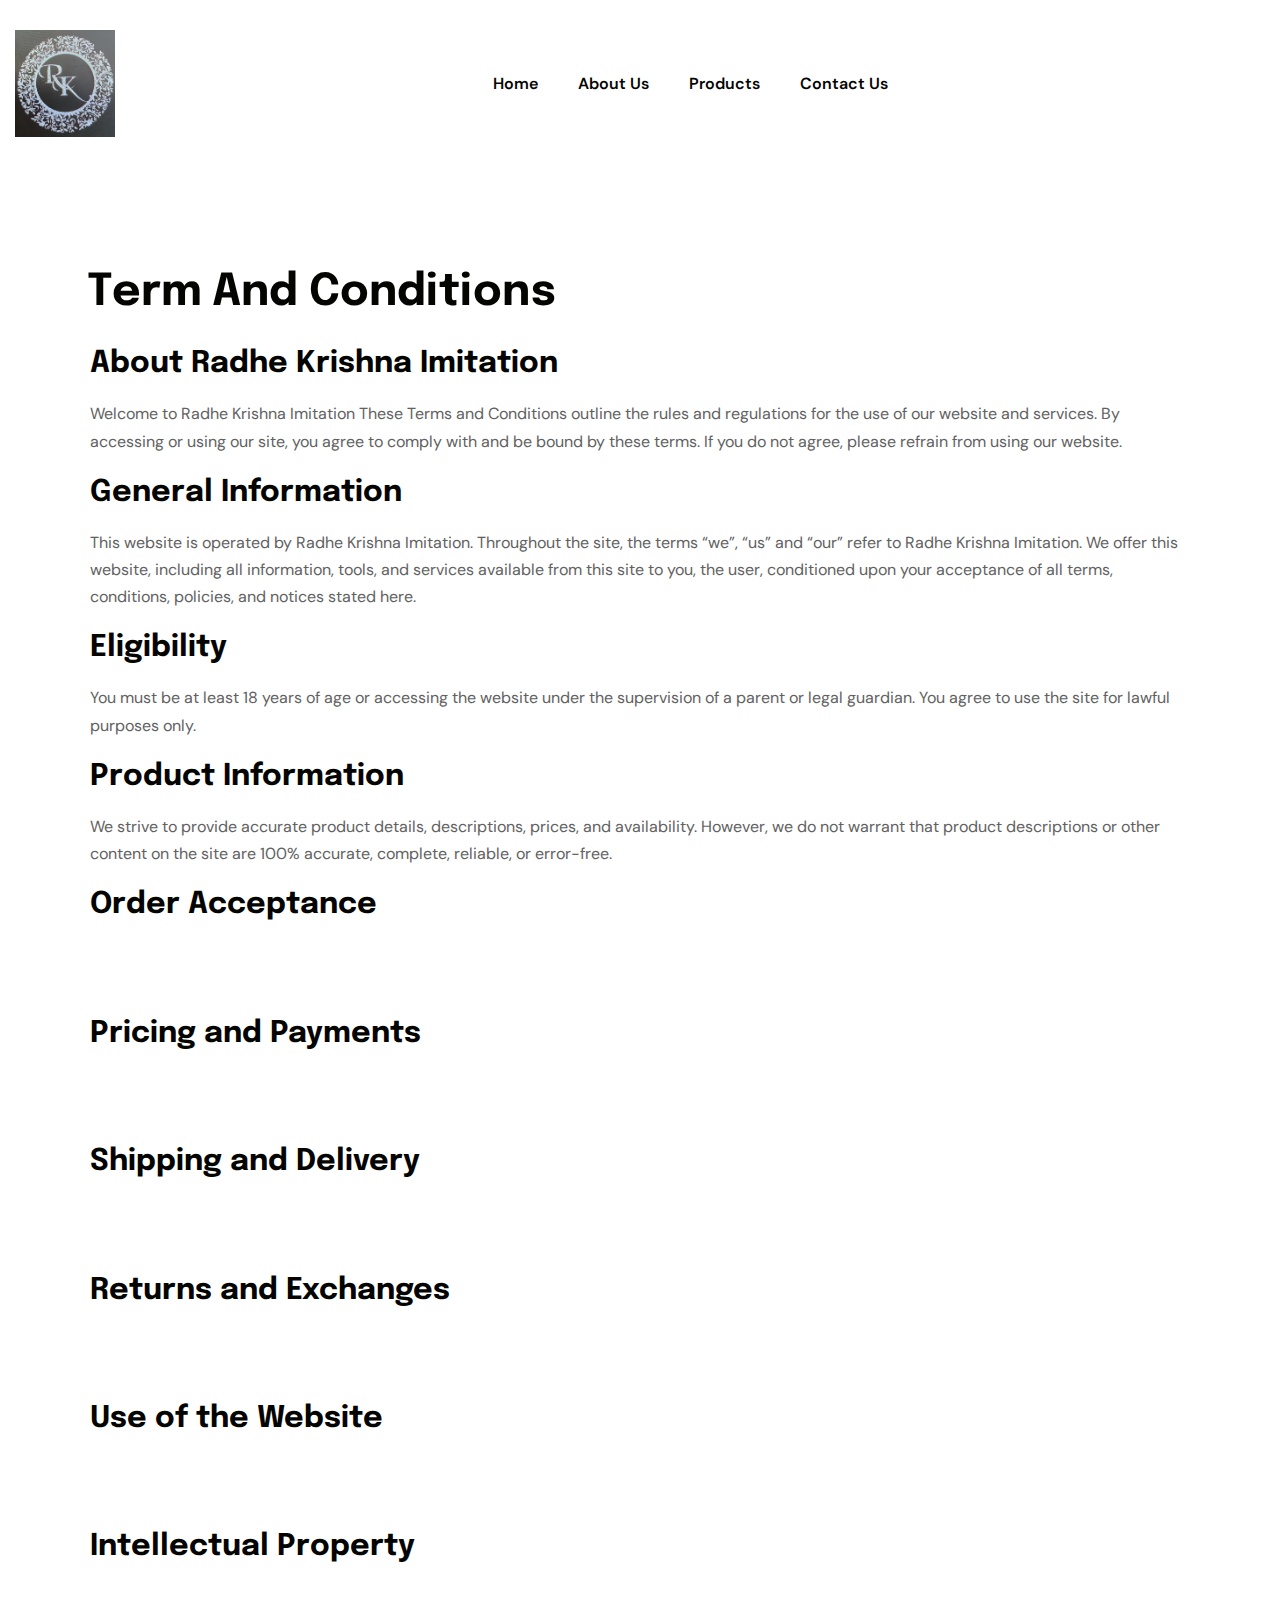
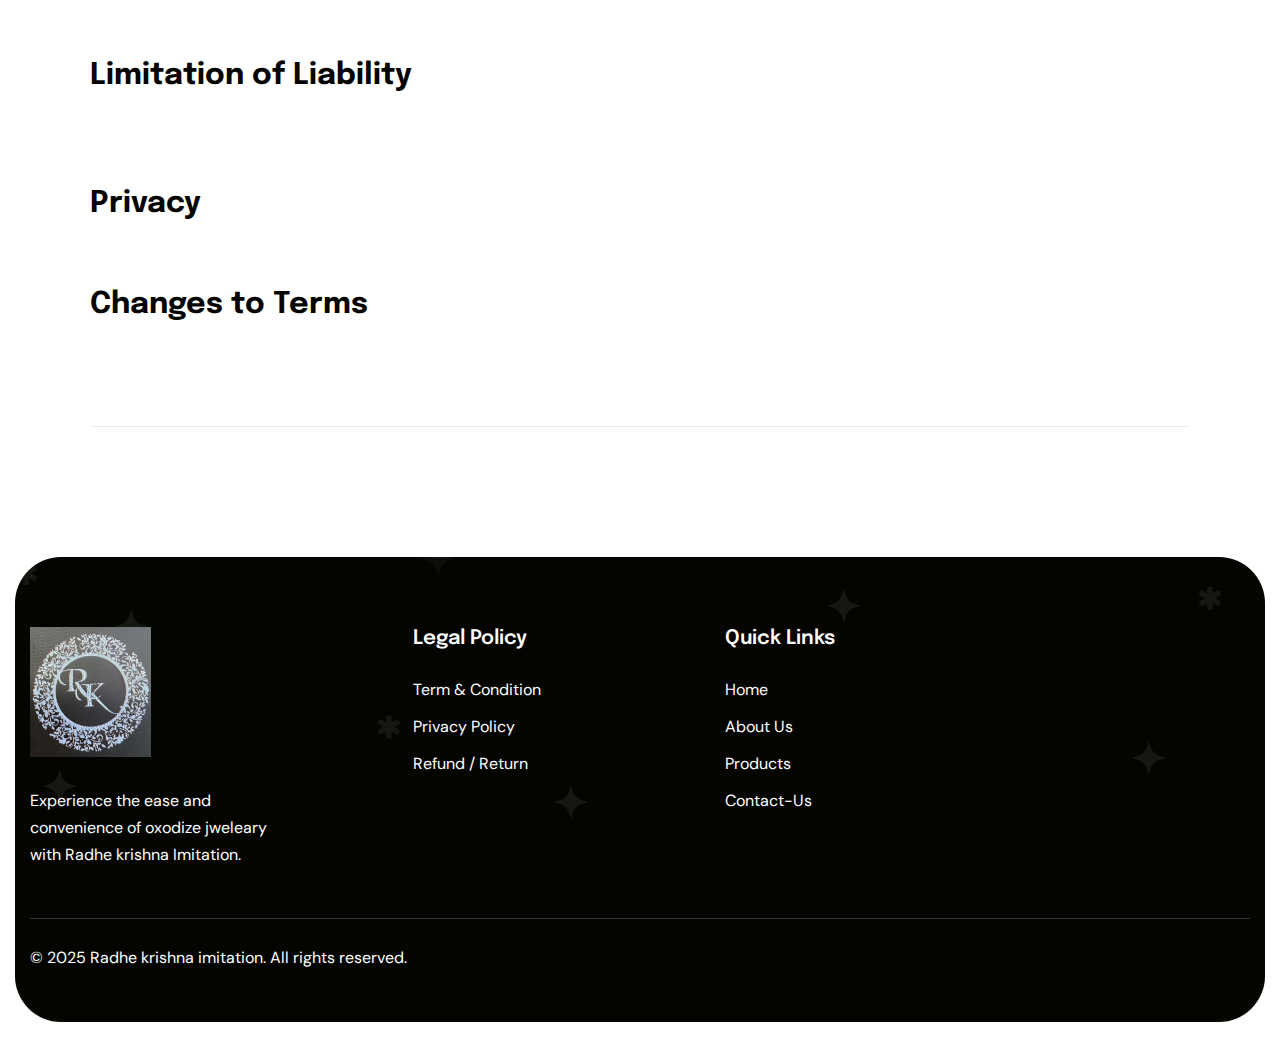
<file: term-condition.html>
<!DOCTYPE html>
<html lang="zxx">
  <!-- Mirrored from demo.awaikenthemes.com/html-preview/novaride/light/blog-single.html by HTTrack Website Copier/3.x [XR&CO'2014], Mon, 02 Sep 2024 16:52:37 GMT -->
  <head>
    <!-- Meta -->
    <meta charset="utf-8" />
    <meta http-equiv="X-UA-Compatible" content="IE=edge" />
    <meta name="viewport" content="width=device-width, initial-scale=1.0" />
    <meta name="description" content="" />
    <meta name="keywords" content="" />
    <meta name="author" content="Awaiken" />
    <!-- Page Title -->
    <title>Term and Conditions</title>
    <!-- Favicon Icon -->
    <link rel="shortcut icon" type="image/x-icon" href="images/favicon.png" />
    <!-- Google Fonts Css-->
    <link rel="preconnect" href="https://fonts.googleapis.com/" />
    <link rel="preconnect" href="https://fonts.gstatic.com/" crossorigin />
    <link
      href="https://fonts.googleapis.com/css2?family=DM+Sans:ital,opsz,wght@0,9..40,100..1000;1,9..40,100..1000&amp;family=Epilogue:ital,wght@0,100..900;1,100..900&amp;display=swap"
      rel="stylesheet"
    />
    <!-- Bootstrap Css -->
    <link href="css/bootstrap.min.css" rel="stylesheet" media="screen" />
    <!-- SlickNav Css -->
    <link href="css/slicknav.min.css" rel="stylesheet" />
    <!-- Swiper Css -->
    <link rel="stylesheet" href="css/swiper-bundle.min.css" />
    <!-- Font Awesome Icon Css-->
    <link href="css/all.css" rel="stylesheet" media="screen" />
    <!-- Animated Css -->
    <link href="css/animate.css" rel="stylesheet" />
    <!-- Magnific Popup Core Css File -->
    <link rel="stylesheet" href="css/magnific-popup.css" />
    <!-- Mouse Cursor Css File -->
    <link rel="stylesheet" href="css/mousecursor.css" />
    <!-- Main Custom Css -->
    <link href="css/custom.css" rel="stylesheet" media="screen" />
  </head>
  <body>
    <!-- Header Start -->
    <header class="main-header">
      <div class="header-sticky">
        <nav class="navbar navbar-expand-lg">
          <div class="container">
            <!-- Logo Start -->
            <a class="navbar-brand" href="index.html" style="width: 8%">
              <img src="images/logo.jpeg" alt="Logo" />
            </a>
            <!-- Logo End -->

            <!-- Main Menu Start -->
            <div class="collapse navbar-collapse main-menu">
              <div class="nav-menu-wrapper">
                <ul class="navbar-nav mr-auto" id="menu">
                  <li class="nav-item">
                    <a class="nav-link" href="index.html">Home</a>
                  </li>
                  <li class="nav-item">
                    <a class="nav-link" href="index.html#about-section"
                      >About Us</a
                    >
                  </li>
                  <li class="nav-item">
                    <a class="nav-link" href="index.html#products-section"
                      >Products</a
                    >
                  </li>
                  <li class="nav-item">
                    <a class="nav-link" href="index.html#contact-section"
                      >Contact Us</a
                    >
                  </li>
                </ul>
              </div>
            </div>
            <!-- Main Menu End -->
            <div class="navbar-toggle"></div>
          </div>
        </nav>
        <div class="responsive-menu"></div>
      </div>
    </header>
    <!-- Header End -->

    <!-- Page Single Post Start -->
    <div class="page-single-post">
      <div class="container">
        <div class="row">
          <div class="col-lg-12">
            <!-- Post Single Content Start -->
            <div class="post-content">
              <!-- Post Entry Start -->
              <div class="post-entry">
                <h2 class="text-anime-style-3" data-cursor="-opaque">
                  Term And Conditions
                </h2>

                <h4>About Radhe Krishna Imitation</h4>

                <p class="wow" data-wow-delay="0.8s">
                  Welcome to Radhe Krishna Imitation These Terms and Conditions
                  outline the rules and regulations for the use of our website
                  and services. By accessing or using our site, you agree to
                  comply with and be bound by these terms. If you do not agree,
                  please refrain from using our website.
                </p>

                <h4>General Information</h4>

                <p class="wow" data-wow-delay="0.8s">
                  This website is operated by Radhe Krishna Imitation.
                  Throughout the site, the terms “we”, “us” and “our” refer to
                  Radhe Krishna Imitation. We offer this website, including all
                  information, tools, and services available from this site to
                  you, the user, conditioned upon your acceptance of all terms,
                  conditions, policies, and notices stated here.
                </p>

                <h4>Eligibility</h4>

                <p class="wow" data-wow-delay="0.8s">
                  You must be at least 18 years of age or accessing the website
                  under the supervision of a parent or legal guardian. You agree
                  to use the site for lawful purposes only.
                </p>

                <h4>Product Information</h4>

                <p class="wow" data-wow-delay="0.8s">
                  We strive to provide accurate product details, descriptions,
                  prices, and availability. However, we do not warrant that
                  product descriptions or other content on the site are 100%
                  accurate, complete, reliable, or error-free.
                </p>

                <h4>Order Acceptance</h4>

                <p class="wow" data-wow-delay="0.8s">
                  Your order is considered accepted only after it has been
                  processed, and you receive an order confirmation email. We
                  reserve the right to cancel or refuse any order at our
                  discretion, including for reasons such as product
                  unavailability, pricing errors, or suspicion of fraud.
                </p>

                <h4>Pricing and Payments</h4>

                <p class="wow" data-wow-delay="0.8s">
                  All prices listed on the website are in INR (₹) and are
                  inclusive of applicable taxes unless stated otherwise. We
                  accept payments through various secure payment gateways. By
                  providing your payment information, you represent and warrant
                  that you are authorized to use the payment method.
                </p>

                <h4>Shipping and Delivery</h4>

                <p class="wow" data-wow-delay="0.8s">
                  We offer shipping across India. Estimated delivery timelines
                  are mentioned on the product page. Delays may occur due to
                  unforeseen circumstances, and we are not liable for such
                  delays. Please ensure correct address and contact details
                  while placing orders.
                </p>

                <h4>Returns and Exchanges</h4>

                <p class="wow" data-wow-delay="0.8s">
                  We offer exchanges for size or color issues, subject to
                  product condition and availability. Refunds are processed only
                  in cases of defective or wrongly delivered products. For full
                  details, please refer to our Return & Exchange Policy.
                </p>

                <h4>Use of the Website</h4>

                <p class="wow" data-wow-delay="0.8s">
                  You agree not to misuse the website by knowingly introducing
                  viruses or any other harmful material. You must not attempt to
                  gain unauthorized access to the website or its databases.
                </p>

                <h4>Intellectual Property</h4>

                <p class="wow" data-wow-delay="0.8s">
                  All content on this website—including images, logos, product
                  designs, and written material—is the property of Radhe Krishna
                  Oxodize and protected by copyright and trademark laws. Any
                  unauthorized use is strictly prohibited.
                </p>
                <h4>Limitation of Liability</h4>

                <p class="wow" data-wow-delay="0.8s">
                  We shall not be held liable for any indirect, incidental,
                  special, or consequential damages resulting from the use or
                  inability to use the site or its services.
                </p>
                <h4>Privacy</h4>

                <p class="wow" data-wow-delay="0.8s">
                  We are committed to protecting your privacy. Your personal
                  information is handled in accordance with our Privacy Policy.
                </p>
                <h4>Changes to Terms</h4>

                <p class="wow" data-wow-delay="0.8s">
                  We may update or change our Terms and Conditions at any time.
                  Continued use of the website following any changes implies
                  your acceptance of those changes.
                </p>
              </div>
              <!-- Post Entry End -->
            </div>
            <!-- Post Single Content End -->
          </div>
        </div>
      </div>
    </div>
    <!-- Page Single Post End -->

    <!-- Footer Start -->
    <footer class="main-footer bg-section">
      <div class="container">
        <div class="row">
          <div class="col-lg-3">
            <!-- About Footer Start -->
            <div class="about-footer">
              <!-- Footer Logo Start -->
              <div class="footer-logo w-50">
                <img src="images/logo.jpeg" alt="" />
              </div>
              <!-- Footer Logo End -->

              <!-- About Footer Content Start -->
              <div class="about-footer-content">
                <p>
                  Experience the ease and convenience of oxodize jweleary with
                  Radhe krishna Imitation.
                </p>
              </div>
              <!-- About Footer Content End -->
            </div>
            <!-- About Footer End -->
          </div>

          <div class="col-lg-3 col-md-4">
            <!-- Footer Quick Links Start -->
            <div class="footer-links footer-quick-links">
              <h3>legal policy</h3>
              <ul>
                <li><a href="term-condition.html">term & condition</a></li>
                <li><a href="policy.html">privacy policy</a></li>
                <li><a href="return.html">refund / return</a></li>
              </ul>
            </div>
            <!-- Footer Quick Links End -->
          </div>

          <div class="col-lg-3 col-md-4">
            <!-- Footer Menu Start -->
            <div class="footer-links footer-menu">
              <h3>quick links</h3>
              <ul>
                <li><a href="index.html">home</a></li>
                <li><a href="index.html#about-section">about us</a></li>
                <li><a href="index.html#products-section">products</a></li>
                <li><a href="index.html#contact-section">contact-us</a></li>
              </ul>
            </div>
            <!-- Footer Menu End -->
          </div>

          <div class="col-lg-3 col-md-4">
            <!-- Footer Newsletter Start -->
          </div>
        </div>

        <!-- Footer Copyright Section Start -->
        <div class="footer-copyright">
          <div class="row align-items-center">
            <div class="col-lg-6 col-md-7">
              <!-- Footer Copyright Start -->
              <div class="footer-copyright-text">
                <p>© 2025 Radhe krishna imitation. All rights reserved.</p>
              </div>
              <!-- Footer Copyright End -->
            </div>
          </div>
        </div>
        <!-- Footer Copyright Section End -->
      </div>
    </footer>
    <!-- Footer End -->

    <!-- Jquery Library File -->
    <script src="js/jquery-3.7.1.min.js"></script>
    <!-- Jquery Ui Js File -->
    <script src="js/jquery-ui.js"></script>
    <!-- Bootstrap js file -->
    <script src="js/bootstrap.min.js"></script>
    <!-- Validator js file -->
    <script src="js/validator.min.js"></script>
    <!-- SlickNav js file -->
    <script src="js/jquery.slicknav.js"></script>
    <!-- Swiper js file -->
    <script src="js/swiper-bundle.min.js"></script>
    <!-- Counter js file -->
    <script src="js/jquery.waypoints.min.js"></script>
    <script src="js/jquery.counterup.min.js"></script>
    <!-- Magnific js file -->
    <script src="js/jquery.magnific-popup.min.js"></script>
    <!-- SmoothScroll -->
    <script src="js/SmoothScroll.js"></script>
    <!-- Parallax js -->
    <script src="js/parallaxie.js"></script>
    <!-- MagicCursor js file -->
    <script src="js/gsap.min.js"></script>
    <script src="js/magiccursor.js"></script>
    <!-- Text Effect js file -->
    <script src="js/SplitText.js"></script>
    <script src="js/ScrollTrigger.min.js"></script>
    <!-- YTPlayer js File -->
    <script src="js/jquery.mb.YTPlayer.min.js"></script>
    <!-- Wow js file -->
    <script src="js/wow.js"></script>
    <!-- Main Custom js file -->
    <script src="js/function.js"></script>
  </body>

  <!-- Mirrored from demo.awaikenthemes.com/html-preview/novaride/light/blog-single.html by HTTrack Website Copier/3.x [XR&CO'2014], Mon, 02 Sep 2024 16:52:37 GMT -->
</html>
</file>
<file: css/custom.css>
/* ----------------------------------------------------------------------------------------
* Author        : Awaiken
* Template Name : Novaride - Car Rental HTML Template
* File          : CSS File
* Version       : 1.0
* ---------------------------------------------------------------------------------------- */
/* INDEX
----------------------------------------------------------------------------------------
01. Global Variables
02. General css
03. Header css
04. Hero css
05. About Us css
06. Our Services css
07. Perfect Fleets css
08. Luxury Collection css
09. How It Work Css
10. Intro Video css
11. Why Choose Us css
12. Our Faqs css
13. Our Testiminial css
14. CTA Box css
15. Latest Article css
16. Footer css
17. About us Page css
18. Services Page css
19. Service Single css
20. Page Cars css
21. Car Single css
22. Page Cars Type css
23. Our Drivers css
24. Drivers Single css
25. Blog Archive css
26. Blog Single css
27. Page Pricing css
28. Testimonial Page css 
29. Image Gallery css
30. Video Gallery css
31. Contact us Page css
32.	FAQs Page css
33. 404 Page css
34. Responsive css
-------------------------------------------------------------------------------------- */

/************************************/
/*** 	 01. Global Variables	  ***/
/************************************/	

:root{
	--primary-color			: #040401;
	--secondary-color		: #FFF8F6;
	--text-color			: #616161;
	--accent-color			: #aaa8a8;
	--white-color			: #FFFFFF;
	--divider-color			: #ECECEC;
	--dark-divider-color	: #FFFFFF33;
	--error-color			: rgb(230, 87, 87);
	--default-font			: "DM Sans", sans-serif;
	--accent-font			: "Epilogue", sans-serif;
}

/************************************/
/*** 	   02. General css		  ***/
/************************************/

body{
	font-family: var(--default-font);
	font-size: 16px;
	font-weight: 400;
	line-height: 1.7em;
	background-color: var(--white-color);
	color: var(--text-color);
}

p{
	line-height: 1.7em;
	margin-bottom: 1.6em;
}

h1,
h2,
h3,
h4,
h5,
h6{
	margin :0;
	font-family: var(--accent-font);
	font-weight: 700;
	line-height: 1.2em;
	color: var(--primary-color);
}

figure{
	margin: 0;
}

img{
	max-width: 100%;
}

a{
	text-decoration: none;
}

a:hover{
	text-decoration: none;
	outline: 0;
}

a:focus{
	text-decoration: none;
	outline: 0;
}

html,
body{
	width: 100%;
	overflow-x: clip;
}

.container{
	max-width: 1300px;
}

.container,
.container-fluid,
.container-lg,
.container-md,
.container-sm,
.container-xl,
.container-xxl,
.mfp-container{
    padding-right: 15px;
    padding-left: 15px;
}

.image-anime{
	position: relative;
	overflow: hidden;
}

.image-anime:after{
	content: "";
	position: absolute;
    width: 200%;
    height: 0%;
    left: 50%;
    top: 50%;
    background-color: rgba(255,255,255,.3);
    transform: translate(-50%,-50%) rotate(-45deg);
    z-index: 1;
}

.image-anime:hover:after{
    height: 250%;
    transition: all 600ms linear;
    background-color: transparent;
}

.reveal{
	position: relative;
    display: -webkit-inline-box;
    display: -ms-inline-flexbox;
    display: inline-flex;
    visibility: hidden;
    overflow: hidden;
}

.reveal img{
    height: 100%;
    width: 100%;
    -o-object-fit: cover;
    object-fit: cover;
    -webkit-transform-origin: left;
    transform-origin: left;
}

.row{
    margin-right: -15px;
    margin-left: -15px;
}

.row > *{
	padding-right: 15px;
	padding-left: 15px;
}

.row.no-gutters{
    margin-right: 0px;
    margin-left: 0px;
}

.row.no-gutters > *{
    padding-right: 0px;
    padding-left: 0px;
}

.btn-default{
	display: inline-block;
	font-size: 16px;
	font-weight: 700;
	line-height: 1em;
	text-transform: capitalize;
	background: var(--accent-color);
	color: var(--white-color);
	border-radius: 100px;
	padding: 16px 25px;
	margin-right: 48px;
	border: none;
	transition: all 0.5s ease-in-out;
	position: relative;
	z-index: 1;
}

.btn-default::before{
	content: '';
	position: absolute;
	top: 0;
	right: 0;
	bottom: 0;
	width: 48px;
	height: 48px;
	border-radius: 50%;
	background-color: var(--accent-color);
	background-image: url('../images/arrow-white.svg');
	background-repeat: no-repeat;
	background-position: center center;
	background-size: 14px auto;
	transform: translate(48px, 0px);
	transition: all 0.4s ease-in-out;
}

.btn-default:hover::before{
	background-color: var(--primary-color);
	background-size: 14px auto;
	transform: translate(48px, 0px) rotate(45deg);
}

.btn-default.btn-highlighted{
	background-color: var(--white-color);
	color: var(--primary-color);
}

.btn-default.btn-highlighted:before{
	background-color: var(--white-color);
	background-image: url('../images/arrow-black.svg');
}

.btn-default.btn-highlighted:hover::before{
	background-color: var(--accent-color);
}

.section-icon-btn{
	background-color: var(--accent-color);
	border-radius: 100%;
	width: 48px;
	height: 48px;
	display: flex;
	align-items: center;
	justify-content: center;
	transition: all 0.5s ease-in-out;
}

.section-icon-btn img{
	max-width: 14px;
	transition: all 0.4s ease-in-out;
}

#magic-cursor{
	position: absolute;
    width: 10px !important;
    height: 10px !important;
    pointer-events: none;
    z-index: 1000000;
}

#ball{
	position: fixed;
	display: block;
	left: 0;
	top: 0;
	transform: translate(-50%, -50%);
	width: 8px !important;
	height: 8px !important;
	background: var(--accent-color);
	margin: 0;
	border-radius: 50%;
	pointer-events: none;
	opacity:1 !important;
}

.preloader{
	position: fixed;
	top: 0;
	left: 0;
	right: 0;
	bottom: 0;
	z-index: 1000;
	background-color: var(--accent-color);
	display: flex;
	align-items: center;
	justify-content: center;
}

.loading-container,
.loading{
	height: 100px;
	position: relative;
	width: 100px;
	border-radius: 100%;
}

.loading-container{
	margin: 40px auto;
}

.loading{
	border: 1px solid transparent;
	border-color: transparent var(--white-color) transparent var(--white-color);
	animation: rotate-loading 1.5s linear 0s infinite normal;
	transform-origin: 50% 50%;
}

.loading-container:hover .loading,
.loading-container .loading{
	transition: all 0.5s ease-in-out;
}

#loading-icon{
	position: absolute;
	top: 50%;
	left: 50%;
	max-width: 66px;
	transform: translate(-50%, -50%);
}

@keyframes rotate-loading{
	0%{
		transform: rotate(0deg);
	}

	100%{
		transform: rotate(360deg);
	}
}

.bg-section{
	position: relative;
	width: 100%;
	max-width: 1820px;
    background: var(--secondary-color);
    border-radius: 46px;
	margin: 0 auto;
}

.section-row{
	margin-bottom: 60px;
}

.section-row .section-title{
	width: 100%;
	max-width: 705px;
	margin: 0 auto;
	text-align: center;
	margin-bottom: 0;
}

.section-btn{
	text-align: end;
}

.section-title{
	margin-bottom: 40px;
}

.section-title h3{
	display: inline-block;
	position: relative;
	font-size: 16px;
    font-weight: 600;
	line-height: 1.2em;
    text-transform: capitalize;
    color: var(--accent-color);
	padding-left: 25px;
    margin-bottom: 15px;
}

.section-title h3::before{
	content: '';
	position: absolute;
	top: 0;
	left: 0;
	background: url("../images/icon-sub-heading.svg") no-repeat;
	background-position: left center;
	background-size: cover;
	width: 18px;
	height: 18px;
}

.section-title h1{
	font-size: 74px;
	font-weight: 700;
	margin-bottom: 0;
}

.section-title h2{
	font-size: 44px;
	font-weight: 700;
	margin-bottom: 0;
}

.section-title p{
	margin-top: 20px;
	margin-bottom: 0;
}

.help-block.with-errors ul{
	margin: 0;
	text-align: left;
}

.help-block.with-errors ul li{
	color: var(--error-color);
	font-weight: 500;
	font-size: 14px;
}

/************************************/
/**** 	   03. Header css		 ****/
/************************************/

header.main-header{
	position: relative;
	z-index: 100;
}

header.main-header .header-sticky{
	position: relative;
	top: 0;
	z-index: 100;
}

header.main-header .header-sticky.hide{
	transform: translateY(-100%);
	transition: transform 0.3s ease-in-out;
	border-radius: 0;
}

header.main-header .header-sticky.active{
	position: fixed;
	top: 0;
	left: 0;
	right: 0;
	border-radius: 0;
    transform: translateY(0);
	background: var(--secondary-color);
	border-bottom: 1px solid var(--dark-divider-color);
	backdrop-filter: blur(30px);
}

.navbar{
	padding: 30px 0;
	align-items: center;
}

.navbar-brand{
	padding: 0;
	margin: 0;
}

.main-menu .nav-menu-wrapper{
	flex: 1;
	text-align: center;
}

.main-menu .nav-menu-wrapper > ul{
	align-items: center;
	display: inline-flex;
}

.main-menu ul li{
	margin: 0 5px;
	position: relative;
}

.main-menu ul li a{
	font-size: 16px;
	font-weight: 600;
	padding: 14px 15px !important;
	color: var(--primary-color);
	text-transform: capitalize;
	transition: all 0.3s ease-in-out;
}

.main-menu ul li.submenu > a:after{
	content: '\f107';
	font-family: 'FontAwesome';
	font-weight: 900;
	font-size: 14px;
	margin-left: 8px;
}

.main-menu ul li a:hover,
.main-menu ul li a:focus{
	color: var(--accent-color);
}

.main-menu ul ul{
	visibility: hidden;
	opacity: 0;
	transform: scaleY(0.8);
	transform-origin: top;
	padding: 0;
	margin: 0;
	list-style: none;
	width: 220px;
	border-radius: 20px;
	position: absolute;
	left: 0;
	top: 100%;
	background-color: var(--accent-color);
	transition: all 0.3s ease-in-out;
	text-align: left;
}

.main-menu ul li.submenu ul li.submenu > a:after{
	content: '\f105';
	float: right;
}

.main-menu ul li.submenu:first-child ul ul{
    width: 250px;
}

.main-menu ul ul ul{
	left: 100%;
	top: 0;
	text-align: left;
}

.main-menu ul ul li{
	margin: 0;
	padding: 0;
}

.main-menu ul ul li a{
	color: var(--white-color);
	padding: 8px 20px !important;
	transition: all 0.3s ease-in-out;
}

.main-menu ul li:hover > ul{
	visibility: visible;
	opacity: 1;
	transform: scaleY(1);
    padding: 5px 0;
}

.main-menu ul ul li a:hover,
.main-menu ul ul li a:focus{
	color: var(--primary-color);
	background-color: transparent;
	padding: 8px 20px 8px 23px !important;
}

.main-menu ul li.highlighted-menu{
    display: none;
}

.responsive-menu,
.navbar-toggle{
	display: none;
}

.responsive-menu{
	top: 0;
	position: relative;
}

.slicknav_btn{
	background: var(--accent-color);
	padding: 0;
	display: flex;
	align-items: center;
	justify-content: center;
	width: 38px;
	height: 38px;
	margin: 0;
	border-radius: 8px;
}

.slicknav_icon .slicknav_icon-bar{
	display: block;
	width: 100%;
	height: 3px;
	width: 22px;
	background-color: var(--white-color);
	border-radius: 6px;
	margin: 4px auto !important;
	transition: all 0.1s ease-in-out;
}

.slicknav_icon .slicknav_icon-bar:first-child{
	margin-top: 0 !important;
}

.slicknav_icon .slicknav_icon-bar:last-child{
	margin-bottom: 0 !important;
}

.navbar-toggle a.slicknav_btn.slicknav_open .slicknav_icon span.slicknav_icon-bar:nth-child(1){
    transform: rotate(-45deg) translate(-5px, 5px);
}

.navbar-toggle a.slicknav_btn.slicknav_open .slicknav_icon span.slicknav_icon-bar:nth-child(2){
    opacity: 0;
}

.navbar-toggle a.slicknav_btn.slicknav_open .slicknav_icon span.slicknav_icon-bar:nth-child(3){
    transform: rotate(45deg) translate(-5px, -5px);
}

.slicknav_menu{
	position: absolute;
    width: 100%;
	padding: 0;
	background: var(--primary-color);
}

.slicknav_menu ul{
	margin: 5px 0;
}

.slicknav_menu ul ul{
	margin: 0;
}

.slicknav_nav .slicknav_row,
.slicknav_nav li a{
	position: relative;
	font-size: 16px;
	font-weight: 500;
	text-transform: capitalize;
	padding: 10px 20px;
	color: var(--white-color);
	line-height: normal;
	margin: 0;
	border-radius: 0 !important;
	transition: all 0.3s ease-in-out;
}

.slicknav_nav a:hover,
.slicknav_nav a:focus,
.slicknav_nav .slicknav_row:hover{
	background-color: transparent;
	color: var(--accent-color);
}

.slicknav_menu ul ul li a{
    padding: 10px 20px 10px 30px;
}

.slicknav_arrow{
	font-size: 0 !important;
}

.slicknav_arrow:after{
	content: '\f107';
	font-family: 'FontAwesome';
	font-weight: 900;
	font-size: 12px;
	margin-left: 8px;
	color: var(--white-color);
	position: absolute;
	right: 15px;
    top: 15px;
	transition: all 0.3s ease-out;
}

.slicknav_open > a .slicknav_arrow:after{
    transform: rotate(-180deg);
	color: var(--accent-color);
}

/************************************/
/***        04. Hero css	      ***/
/************************************/

.hero{
	position: relative;
}

.hero-section.bg-section{
	position: relative;
	background: url('../images/hero.png') no-repeat;
	background-position: center center;
	background-size: cover;
	overflow: hidden;
	padding: 130px 0 350px;
}

.hero-section.bg-section::before{
	content: '';
	position: absolute;
	top: 0;
	bottom: 0;
	right: 0;
	left: 0;
	background: linear-gradient(180deg, rgba(0, 0, 0, 0.5) 13.62%, rgba(0, 0, 0, 0.5) 68.99%);
	width: 100%;
	height: 100%;
	z-index: 0;
}

.hero-section.bg-section.hero-slider-layout{
	background: none;
	padding: 0;
}

.hero-slider-layout .hero-slide{
	position: relative;
    padding: 130px 0 350px;
}

.hero.hero-slider .hero-slider-layout{
	position: relative;
	z-index: 2;
}

.hero-slider-layout .hero-slide::before{
	content: '';
	position: absolute;
	top: 0;
	bottom: 0;
	right: 0;
	left: 0;
	background: linear-gradient(180deg, rgba(0, 0, 0, 0.5) 13.62%, rgba(0, 0, 0, 0.5) 68.99%);
	width: 100%;
	height: 100%;
	z-index: 1;
}

.hero.hero-slider .hero-slider-layout .hero-slide .hero-slider-image{
	position: absolute;
	top: 0;
	right: 0;
	left: 0;
	bottom: 0;
}

.hero.hero-slider .hero-slider-layout .hero-slide .hero-slider-image img{
	width: 100%;
	height: 100%;
	object-fit: cover;
}

.hero.hero-slider .hero-slider-layout .hero-slide .hero-content{
	position: relative;
	z-index: 2;
	width: 100%;
	max-width: 930px;
	margin: 0 auto;
}

.hero-slider-layout .hero-pagination{
	position: absolute;
	text-align: center;
    bottom: 250px;
	z-index: 2;
}

.hero-slider-layout .hero-pagination .swiper-pagination-bullet{
    width: 15px;
    height: 15px;
    background: var(--white-color);
    opacity: 1;
    transition: all 0.3s ease-in-out;
    margin: 0 5px;
}

.hero-slider-layout .hero-pagination .swiper-pagination-bullet-active{
    background-color: var(--accent-color);
}

.hero-section.bg-section.hero-video{
	position: relative;
	background: none;
	overflow: hidden;
}

.hero-section.bg-section.hero-video::before{
	content: '';
	position: absolute;
	top: 0;
	right: 0;
	bottom: 0;
	left: 0;
	background-color: var(--primary-color);
	opacity: 40%;
	width: 100%;
	height: 100%;
	z-index: 1;
}

.hero-video .hero-bg-video{
	position: absolute;
	top: 0;
	right: 0;
	left: 0;
	bottom: 0;
	width: 100%;
	height: 100%;
}

.hero-video .hero-bg-video video{
	width: 100%;
	height: 100%;
	object-fit: cover;
}

.hero-content{
	position: relative;
	z-index: 1;
	width: 100%;
	max-width: 930px;
	margin: 0 auto;
	text-align: center;
}

.hero-content .section-title h1{
	color: var(--white-color);
}

.hero-content .section-title p{
	width: 100%;
	max-width: 745px;
	margin: 0 auto;
	font-size: 18px;
	margin-top: 20px;
	color: var(--white-color);
}

.hero-content-body .btn-default.btn-highlighted{
	margin-left: 20px;
}

.rent-details{
	position: absolute;
	bottom: 65px;
	width: 100%;
	z-index: 2;
}

.rent-details-box{
	background-color: var(--white-color);
	border: 1px solid var(--divider-color);
	border-radius: 30px;
	padding: 25px 30px;
	margin: 0;
}

.rent-details-form{
	display: flex;
	flex-wrap: wrap;
	gap: 20px;
}

.rent-details-item{
	width: calc(20% - 30px);
	display: flex;
	border-right: 1px solid var(--divider-color);
	padding-right: 20px;
}

.rent-details-item:nth-last-child(2){
	border-right: none;
}

.rent-details-item:last-child{
	border: none;
	padding-right: 0;
}

.rent-details-search{
	width: 50px;
}

.rent-details-item .icon-box{
	margin-right: 10px;
}

.rent-details-item .icon-box img{
	max-width: 24px;
}

.rent-details-content{
	width: calc(100% - 34px);
}

.rent-details-content h3{
	font-family: var(--default-font);
	font-size: 18px;
	font-weight: 600;
	text-transform: capitalize;
	margin-bottom: 5px;
}

.rent-details-content input,
.rent-details-content select{
	font-size: 16px;
	width: 100%;
	display: block;
	border: none;
	border-radius: 0;
	background-color: transparent;
	color: var(--text-color);
	box-shadow: none;
	outline: none;
	padding: 0 20px 0 0;
	background-position: right center;
	cursor: pointer;
}

.rent-details-content .datepicker{
	background: transparent url(../images/icon-calendar.svg) no-repeat right center;
	background-size: auto 14px;
	border: none;
	margin-left: 0;
	line-height: 1.5em;
}

.ui-datepicker.ui-widget-content{
	width: 100%;
	max-width: 240px;
	border: 1px solid var(--divider-color);
	border-radius: 30px;
	display: none;
}

.ui-datepicker.ui-widget-content table{
	width: 100%;
}

.ui-datepicker-header{
	position: relative;
	border-bottom: 1px solid var(--divider-color);
	padding: 0 40px 10px;
	margin-bottom: 10px;
}

.ui-datepicker-header .ui-datepicker-title{
	font-weight: 700;
	text-align: center;
	color: var(--primary-color);
}

.ui-datepicker-prev,
.ui-datepicker-next{
	position: absolute;
	top: 0;
}

.ui-datepicker-prev{
	left: 0;
}

.ui-datepicker-next{
	right: 0;
}

.ui-datepicker-prev span,
.ui-datepicker-next span{
	margin: 0 !important;
}

.rent-details-content input:hover,
.rent-details-content input:focus,
.rent-details-content select:hover,
.rent-details-content select:focus{
	box-shadow: none;
	outline: none;
	border-color: var(--divider-color);
}

.rent-details-content p{
	display: flex;
	color: var(--primary-color);
	margin: 0;
}

.rent-details-content p input{
	padding-right: 0;
	margin-left: 5px;
	border: 1px solid var(--divider-color);
}

.ui-datepicker{
	background-color: var(--secondary-color);
	padding: 20px 15px;
}

.ui-datepicker .ui-icon{
	color: var(--accent-color);
}

.ui-datepicker .ui-icon:hover{
	color: var(--primary-color);
}

.ui-datepicker-calendar tr td{
	text-align: center;
}

.ui-datepicker-calendar tr td.ui-datepicker-today a{
	font-weight: 700;
	color: var(--accent-color);
}

.ui-datepicker-calendar tr td a{
	font-weight: 600;
	color: var(--primary-color);
}

.rent-details-search a{
	background-color: var(--accent-color);
	border-radius: 50%;
	width: 50px;
	height: 50px;
	margin: 0 auto;
	display: flex;
	align-items: center;
	justify-content: center;
	transition: all 0.3s ease-in-out;
}

.rent-details-search a:hover{
	background-color: var(--primary-color);
}

.rent-details-search a i{
	font-size: 24px;
	color: var(--white-color);
}

/************************************/
/***        05. About Us css	  ***/
/************************************/

.about-us{
	padding: 100px 0;
}

.about-image{
	position: relative;
	background: url('../images/about-image-bg.svg') no-repeat;
	background-position: bottom 25px right 50px;
	background-size: auto;
	padding-bottom: 100px;
	margin-right: 40px;
	padding-left: 10px;
}

.about-img-1{
	width: 414px;
	position: relative;
}

.about-img-1::before{
	content: '';
	position: absolute;
	top: -10px;
	bottom: 0;
	left: -10px;
	right: 0;
	width: 100%;
	height: 100%;
	border: 1px solid var(--divider-color);
	border-radius: 200px;
	z-index: 1;
}

.about-img-1 img{
	width: 100%;
	aspect-ratio: 1 / 1.37;
	object-fit: cover;
	border-radius: 200px;
}

.about-img-2{
	position: absolute;
	right: 0;
	bottom: 0;
	z-index: 2;
}

.about-img-2::before{
	content: '';
	position: absolute;
	top: -8px;
	bottom: 0;
	left: -8px;
	right: 0;
	width: 100%;
	height: 100%;
	border: 1px solid var(--divider-color);
	border-radius: 160px;
	z-index: 1;
}

.about-img-2 img{
	width: 100%;
	aspect-ratio: 1 / 1.37;
	object-fit: cover;
	border-radius: 160px;
}

.about-content-body{
	margin-bottom: 40px
}

.about-trusted-booking{
	display: flex;
	border-bottom: 1px solid var(--divider-color);
	padding-bottom: 30px;
	margin-bottom: 30px;
}

.about-trusted-booking:last-child{
	border: none;
	padding-bottom: 0;
	margin-bottom: 0;
}

.about-trusted-booking .icon-box{
	position: relative;
	margin-right: 20px;
	padding: 10px 0px 0px 10px;
}

.about-trusted-booking .icon-box::before{
	content: '';
	position: absolute;
	top: 0;
	left: 0;
	background-color: var(--accent-color);
	opacity: 10%;
	border-radius: 50%;
	width: 60px;
	height: 60px;
	z-index: 0;
    transition: all 0.4s ease-in-out;
}

.about-trusted-booking:hover .icon-box::before{
	background-color: var(--accent-color);
	opacity: 70%;
}

.about-trusted-booking .icon-box img{
	position: relative;
	max-width: 74px;
	z-index: 1;
}

.trusted-booking-content{
	width: calc(100% - 94px);
}

.trusted-booking-content h3{
	font-size: 20px;
	font-weight: 600;
	text-transform: capitalize;
	margin-bottom: 10px;
}

.trusted-booking-content p{
	margin: 0;
}

/************************************/
/***     06. Our Services css	  ***/
/************************************/

.our-services{
	background: var(--secondary-color) url('../images/asterisk-icon-bg.svg') no-repeat;
	background-position: bottom left;
	background-size: auto;
	padding: 100px 0;
}

.service-item{
	position: relative;
	background-color: var(--white-color);
	border: 1px solid var(--divider-color);
	border-radius: 30px;
	padding: 30px 25px;
	height: calc(100% - 30px);
	margin-bottom: 30px;
	overflow: hidden;
    z-index: 1;
}

.service-item:before{
    content: '';
    position: absolute;
    top: 100%;
    right: 0;
    left: 0;
    background-color: var(--accent-color);
    border-radius: 500px 500px 0 0;
    transition: all 0.4s ease-in-out;
    height: 100%;
    width: 100%;
    z-index: 0;
	opacity: 0;

}

.service-item:hover:before{
    top: 0;
	border-radius: 0;
	opacity: 1;
}

.service-item .icon-box{
	position: relative;
	padding: 10px 0px 0px 10px;
	margin-bottom: 30px;
	z-index: 1;
}

.service-item .icon-box::before{
	content: '';
	position: absolute;
	top: 0;
	left: 0;
	background-color: var(--accent-color);
	opacity: 10%;
	border-radius: 50%;
	width: 60px;
	height: 60px;
	z-index: 0;
    transition: all 0.5s ease-in-out;
}

.service-item:hover .icon-box::before{
	background-color: var(--white-color);
	opacity: 100%;
}

.service-item .icon-box img{
	position: relative;
	max-width: 62px;
	z-index: 1;
}

.service-content{
	position: relative;
	margin-bottom: 30px;
	z-index: 1;
}

.service-content h3{
	font-size: 20px;
	font-weight: 600;
	text-transform: capitalize;
	margin-bottom: 10px;
	transition: all 0.5s ease-in-out;
}

.service-item:hover .service-content h3{
	color: var(--white-color);
}

.service-content p{
	margin: 0;
	transition: all 0.5s ease-in-out;
}

.service-item:hover .service-content p{
	color: var(--white-color);
}

.service-footer{
	position: relative;
	z-index: 1;
}

.service-item:hover .section-icon-btn{
	background-color: var(--primary-color);
}

.service-item:hover .section-icon-btn img{
	transform: rotate(45deg);
}

.services-box-footer{
    width: 100%;
    max-width: 630px;
    margin: 0 auto;
    margin-top: 30px;
    text-align: center;
}

/************************************/
/***    07. Perfect Fleets css    ***/
/************************************/

.perfect-fleet{
	padding: 100px 0 50px;
}

.perfect-fleet.bg-section{
	background-color: transparent;
	max-width: 1620px;
}

.car-details-slider{
	cursor: none;
}

.perfect-fleet-item{
	border: 1px solid var(--divider-color);
	border-radius: 30px;
	padding: 20px;
}

.perfect-fleet-item .image-box{
	text-align: center;
	margin-bottom: 25px;
}

.perfect-fleet-title{
	margin-bottom: 25px;
}

.perfect-fleet-title h3{
	font-size: 12px;
	font-weight: 600;
	line-height: 1em;
	display: inline-block;
	background-color: var(--divider-color);
	border-radius: 100px;
	padding: 10px 20px;
	margin-bottom: 15px;
}

.perfect-fleet-title h2{
	font-size: 20px;
	font-weight: 600;
}

.perfect-fleet-body{
	border-bottom: 1px solid var(--divider-color);
	margin-bottom: 25px;
	padding-bottom: 25px;
}

.perfect-fleet-body ul{
	list-style: none;
    padding: 0;
    margin: 0;
    display: flex;
    flex-wrap: wrap;
    gap: 10px;
}

.perfect-fleet-body ul li{
	position: relative;
    width: calc(50% - 5px);
    text-transform: capitalize;
    padding-left: 25px;
}

.perfect-fleet-body ul li img{
	position: absolute;
	left: 0;
	top: 50%;
	transform: translateY(-50%);
}

.perfect-fleet-footer{
	display: flex;
	align-items: center;
}

.perfect-fleet-pricing{
	width: calc(100% - 50px);
}

.perfect-fleet-pricing h2{
	font-family: var(--default-font);
	font-size: 24px;
}

.perfect-fleet-pricing h2 span{
	font-size: 14px;
	font-weight: 400;
}

.perfect-fleet-btn .section-icon-btn{
	width: 40px;
	height: 40px;
	margin-left: 10px;
	transition: all 0.3s ease-in-out;
}

.perfect-fleet-item:hover .perfect-fleet-btn .section-icon-btn{
	background-color: var(--primary-color);
}

.perfect-fleet-btn .section-icon-btn img{
	max-width: 12px;
}

.perfect-fleet-item:hover .perfect-fleet-btn .section-icon-btn img{
	transform: rotate(45deg);
}

.car-details-btn{
	display: flex;
	align-items: center;
	justify-content: center;
	margin-top: 50px;
}

.car-details-slider .car-button-next,
.car-details-slider .car-button-prev{
	position: relative;
	width: 48px;
	height: 48px;
	background-color: var(--accent-color);
	border-radius: 100%;
	transition: all 0.4s ease-in-out;
}

.car-details-slider .car-button-next{
	margin-left: 20px;
}


.car-details-slider .car-button-next:hover,
.car-details-slider .car-button-prev:hover{
	background-color: var(--primary-color);
}

.car-details-slider .car-button-next::before,
.car-details-slider .car-button-prev::before{
	content: '';
	position: absolute;
    top: 0;
    bottom: 0;
    left: 0;
    right: 0;
    background: url("../images/arrow-white.svg") no-repeat center center;
    background-size: 14px auto;
    transform: rotate(45deg);
    display: flex;
    align-items: center;
    justify-content: center;
    transition: all 0.4s ease-in-out;
}

.car-details-slider .car-button-prev::before{
	transform: rotate(225deg);
}

/************************************/
/***   08. Luxury Collection css  ***/
/************************************/

.luxury-collection{
	padding: 50px 0;
}

.luxury-collection .container-fluid{
	padding: 0 10px;
}

.luxury-collection-box{
	display: flex;
	flex-wrap: wrap;
	gap: 10px;
}

.luxury-collection-item{
	position: relative;
	border-radius: 30px;
	width: calc(25% - 7.5px);
	overflow: hidden;
}

.luxury-collection-image a{
	position: relative;
	cursor: none;
}

.luxury-collection-image a::before{
	content: '';
	position: absolute;
	top: 0;
	bottom: 0;
	left: 0;
	right: 0;
	width: 100%;
	height: 100%;
	background: linear-gradient(220deg, rgba(249, 192, 119, 0) 0.73%, rgba(4, 4, 1, 0.49) 90.71%);
	z-index: 1;
}

.luxury-collection-image img{
	width: 100%;
	aspect-ratio: 1 / 1.38;
	object-fit: cover;
	border-radius: 30px;
	transition: all 0.5s ease-in-out;
}

.luxury-collection-item:hover .luxury-collection-image img{
	transform: scale(1.1);
}

.luxury-collection-title{
	position: absolute;
	top: 40px;
	left: 40px;
	right: 40px;
	z-index: 2;
}

.luxury-collection-title h2{
	font-size: 28px;
	font-weight: 600;
	color: var(--white-color);
	text-transform: capitalize;
}

.luxury-collection-btn{
	position: absolute;
	bottom: 40px;
	right: 40px;
	z-index: 2;
}

.luxury-collection-item .luxury-collection-btn .section-icon-btn{
	transition: all 0.4s ease-in-out;
}

.luxury-collection-item:hover .luxury-collection-btn .section-icon-btn{
	background-color: var(--primary-color);
}

.luxury-collection-item:hover .luxury-collection-btn .section-icon-btn img{
	transform: rotate(45deg);
}

/************************************/
/***     09. How It Work css      ***/
/************************************/

.how-it-work{
	padding: 50px 0 100px;
}

.how-work-accordion .accordion-item{
	position: relative;
	background: none;
	border-bottom: 1px solid var(--divider-color);
	padding-bottom: 25px;
	margin-bottom: 25px;
}

.how-work-accordion .accordion-item:last-child{
	margin-bottom: 0;
	border: none;
	padding-bottom: 0;
}

.how-work-accordion .accordion-header{
	position: relative;
}

.how-work-accordion .accordion-item .icon-box{
    padding: 5px 0px 0px 5px;
	position: absolute;
	left: 0;
	top: 4px;
}

.how-work-accordion .accordion-item .icon-box::before{
    content: '';
    position: absolute;
    top: 0;
    left: 0;
    background-color: var(--accent-color);
    opacity: 10%;
    border-radius: 50%;
    width: 30px;
    height: 30px;
    z-index: 0;
}

.how-work-accordion .accordion-item .icon-box img{
	position: relative;
	max-width: 34px;
	z-index: 1;
}

.how-work-accordion .accordion-item .accordion-button{
	position: relative;
	font-size: 20px;
	font-weight: 600;
	text-transform: capitalize;
	border: none;
	box-shadow: none;
	padding: 5px 30px 5px 60px;
}

.how-work-accordion .accordion-header .accordion-button::after,
.how-work-accordion .accordion-header .accordion-button.collapsed::after{
	content: '\f077';
	position: absolute;
	top: 50%;
	right: 0;
	font-family: 'Font Awesome 6 Free';
	font-size: 20px;
    font-weight: 900;
	color: var(--primary-color);
	transform: translate(0px, -50%);
	transition: all 0.3s ease-in-out;
}

.how-work-accordion .accordion-header .accordion-button.collapsed::after{
	transform: rotate(-180deg) translate(0px, 50%);
}

.how-work-accordion .accordion-item .accordion-body{
	padding: 5px 30px 0px 60px;
}

.how-work-accordion .accordion-item .accordion-body p{
	margin: 0;
}

.how-work-image{
	position: relative;
	background: url('../images/about-image-bg.svg') no-repeat;
	background-position: bottom right;
	padding-bottom: 50px;
	margin-left: 30px;
}

.how-work-img{
	position: relative;
	text-align: center;
}

.how-work-img::before{
    content: '';
    position: absolute;
    top: -10px;
    bottom: 0;
    left: -10px;
    right: 0;
    width: 414px;
    height: 100%;
	margin: 0 auto;
    border: 1px solid var(--divider-color);
    border-radius: 200px;
    z-index: 1;
}

.how-work-img img{
	border-radius: 200px;
}

.trusted-client{
	position: absolute;
	bottom: 0;
	right: 0;
	background-color: var(--accent-color);
	border-radius: 16px;
	width: 100%;
	max-width: 200px;
	padding: 20px;
	animation: trustedmoveobject 3s infinite linear alternate;
	z-index: 2;
}

@keyframes trustedmoveobject{
	50%{
		right: 50px;
	}
}

.trusted-client-content{
	border-bottom: 2px solid var(--white-color);
	margin-bottom: 20px;
	padding-bottom: 20px;
}

.trusted-client-content h3{
	font-size: 20px;
	font-weight: 600;
	color: var(--white-color);
}

/************************************/
/***     10. Intro Video css      ***/
/************************************/

.intro-video{
	position: relative;
	background: url('../images/intro-video-bg.jpg') no-repeat;
	background-position: center center;
	background-size: cover;
	padding: 100px 0;
	overflow: hidden;
}

.intro-video::before{
	content: '';
    position: absolute;
    top: 0;
    bottom: 0;
    left: 0;
    right: 0;
    width: 100%;
    height: 100%;
    background-color: var(--primary-color);
	opacity: 40%;
	z-index: 0;
}

.intro-video .section-title h2{
	color: var(--white-color);
}

.video-play-button{
	position: relative;
	border-bottom: 1px solid var(--dark-divider-color);
	padding-bottom: 100px;
	margin-bottom: 60px;
	z-index: 1;
}

.video-play-button a{
	position: relative;
	background-color: var(--accent-color);
	border-radius: 100%;
	width: 74px;
	height: 74px;
	margin: 0 auto;
	display: flex;
	align-items: center;
	justify-content: center;
	cursor: none;
}

.video-play-button a:before{
	content: '';
	position: absolute;
	top: -30%;
	left: -30%;
	width: 160%;
	height: 160%;
	border: 50px solid var(--dark-divider-color);
	border-radius: 50%;
	transform: scale(0.6);
	z-index: -1;
	animation: border-zooming 1.2s infinite linear;
}

.video-play-button a:after{
	content: '';
	position: absolute;
	top: -30%;
	left: -30%;
	width: 160%;
	height: 160%;
	border: 50px solid var(--dark-divider-color);
	border-radius: 50%;
	transform: scale(0.6);
	z-index: -1;
	animation: border-zooming 1.2s infinite linear;
	animation-delay: .3s;
}

@keyframes border-zooming{
	100%{
		transform: scale(1);
		opacity: 0;
	}
}

.video-play-button a i{
	font-size: 30px;
	color: var(--white-color);
}

.company-logo{
	text-align: center;
}

.company-logo img{
	height: 50px;
}

/************************************/
/***    11. Why Choose Us css     ***/
/************************************/

.why-choose-us{
	background: url('../images/why-choose-us-bg.svg') no-repeat;
	background-position: center center;
	background-size: auto;
	padding: 100px 0;
}

.why-choose-item{
	display: flex;
	border-bottom: 1px solid var(--divider-color);
	padding-bottom: 45px;
	margin-bottom: 45px;
}

.why-choose-item:last-child{
	border: none;
	margin-bottom: 0;
	padding-bottom: 0;
}

.why-choose-item .icon-box{
	position: relative;
	padding: 5px 0px 0px 5px;
	margin-right: 20px;
}

.why-choose-item .icon-box::before{
    content: '';
    position: absolute;
    top: 0;
    left: 0;
    background-color: var(--accent-color);
    opacity: 10%;
    border-radius: 50%;
    width: 30px;
    height: 30px;
    z-index: 0;
    transition: all 0.5s ease-in-out;
}

.why-choose-item .icon-box img{
    position: relative;
    max-width: 32px;
    z-index: 1;
}

.why-choose-content{
	width: calc(100% - 52px);
}

.why-choose-content h3{
	font-size: 20px;
	font-weight: 600;
	text-transform: capitalize;
	margin-bottom: 10px;
}

.why-choose-content p{
	margin: 0;
}

.why-choose-image{
	position: relative;
	text-align: center;
}

.why-choose-image::before{
	content: '';
	position: absolute;
	bottom: 0;
	left: 0;
	right: 0;
	width: 100%;
	height: 100%;
	/* background: url('../images/why-choose-car-img.png') no-repeat; */
	background-position: bottom center;
	background-size: 100% auto;
	z-index: 1;
}

.why-choose-image img{
	aspect-ratio: 1 / 1.65;
	object-fit: cover;
	border-radius: 200px;
}

/************************************/
/***       12. Our Faqs css       ***/
/************************************/

.our-faqs{
	padding: 100px 0;
}

.our-faqs-image{
	position: relative;
	display: flex;
	justify-content: center;
}

.our-faqs-image::before{
    content: '';
    position: absolute;
	top: 0;
    bottom: 0;
    left: 0;
    right: 0;
    width: 100%;
    height: 100%;
    background: url(../images/our-faqs-car-img.png) no-repeat;
    background-position: center center;
    background-size: 100% auto;
    z-index: 1;
}

.faqs-img-2 figure,
.faqs-img-1 figure{
	display: inline-block;
    mask-image: url(../images/our-faqs-bg-shape.svg);
    background-image: url(../images/our-faqs-bg-shape.svg);
    mask-size: cover;
    mask-position: center center;
    mask-repeat: no-repeat;
	width: 307px;
	height: 466px;
}

.faqs-img-2 img,
.faqs-img-1 img{
	width: 100%;
	height: 100%;
}

.faqs-img-1{
	margin-right: -30px;
}

.faqs-img-2{
	margin-left: -30px;
}

.our-faqs-content{
	margin-left: 30px;
}

.our-faqs-accordion .accordion-item{
	position: relative;
	background: none;
	border-bottom: 1px solid var(--divider-color);
	padding-bottom: 25px;
	margin-bottom: 25px;
}

.our-faqs-accordion .accordion-item:last-child{
	border: none;
	margin-bottom: 0;
	padding-bottom: 0;
}

.our-faqs-accordion .accordion-item .accordion-button{
	position: relative;
	font-size: 20px;
	font-weight: 600;
	text-transform: capitalize;
	border: none;
	box-shadow: none;
	padding: 5px 30px 5px 0px;
}

.our-faqs-accordion .accordion-header .accordion-button::after,
.our-faqs-accordion .accordion-header .accordion-button.collapsed::after{
	content: '\f077';
	position: absolute;
	top: 50%;
	right: 0;
	font-family: 'Font Awesome 6 Free';
	font-size: 20px;
    font-weight: 900;
	color: var(--primary-color);
	transform: translate(0px, -50%);
	transition: all 0.3s ease-in-out;
}

.our-faqs-accordion .accordion-header .accordion-button.collapsed::after{
	transform: rotate(-180deg) translate(0px, 50%);
}

.our-faqs-accordion .accordion-item .accordion-body{
	padding: 5px 30px 0px 0px;
}

.our-faqs-accordion .accordion-item .accordion-body p{
	margin: 0;
}

/************************************/
/***   13. Our Testimonials css   ***/
/************************************/

.our-testimonial{
	background: url('../images/testimonial-bg.png') no-repeat;
	background-position: center center;
	background-size: auto;
	padding: 100px 0;
}

.testimonial-slider .swiper-wrapper{
	cursor: none;
}

.testimonial-item{
	background-color: var(--white-color);
	border: 1px solid var(--divider-color);
	border-radius: 30px;
	padding: 30px;
}

.testimonial-header{
	border-bottom: 1px solid var(--divider-color);
	margin-bottom: 30px;
	padding-bottom: 30px;
}

.testimonial-rating{
	margin-bottom: 20px;
}

.testimonial-rating i{
	font-size: 18px;
	color: var(--accent-color);
}

.testimonial-content p{
	margin: 0;
}

.testimonial-body{
	display: flex;
	align-items: center;
}

.author-image{
	margin-right: 15px;
}

.author-image figure,
.author-image img{
	width: 60px;
	height: 60px;
	border-radius: 50%;
}

.author-content{
	width: calc(100% - 75px);
}

.author-content h3{
	font-size: 20px;
	font-weight: 600;
	text-transform: capitalize;
}

.author-content p{
	text-transform: capitalize;
	margin: 0;
}

.testimonial-btn{
	display: flex;
	align-items: center;
	justify-content: center;
	margin-top: 50px;
}

.testimonial-btn .testimonial-button-next,
.testimonial-btn .testimonial-button-prev{
	position: relative;
	width: 48px;
	height: 48px;
	background-color: var(--accent-color);
	border-radius: 100%;
	transition: all 0.4s ease-in-out;
}

.testimonial-btn .testimonial-button-next{
	margin-left: 20px;
}


.testimonial-btn .testimonial-button-next:hover,
.testimonial-btn .testimonial-button-prev:hover{
	background-color: var(--primary-color);
}

.testimonial-btn .testimonial-button-next::before,
.testimonial-btn .testimonial-button-prev::before{
	content: '';
	position: absolute;
    top: 0;
    bottom: 0;
    left: 0;
    right: 0;
    background: url("../images/arrow-white.svg") no-repeat center center;
    background-size: 14px auto;
    transform: rotate(45deg);
    display: flex;
    align-items: center;
    justify-content: center;
    transition: all 0.4s ease-in-out;
}

.testimonial-btn .testimonial-button-prev::before{
	transform: rotate(225deg);
}

/************************************/
/***       14. CTA Box css        ***/
/************************************/

.cta-box{
	background: var(--primary-color) url('../images/cta-box-bg.svg') no-repeat;
	background-position: center center;
	background-size: cover;
	padding: 100px 0;
}

.cta-box.bg-section{
	max-width: 1500px;
}

.cta-box-content{
	width: 100%;
	max-width: 520px;
}

.cta-box-content .section-title p,
.cta-box-content .section-title h2{
	color: var(--white-color);
}

.cat-box-image{
	text-align: center;
}

.cta-box-btn .btn-default:hover::before{
	background-color: var(--accent-color);
}

/************************************/
/***    15. Latest Article css    ***/
/************************************/

.latest-article{
	padding: 100px 0;
}

.highlighted-article-post{
	position: relative;
	border-radius: 30px;
	overflow: hidden;
}

.highlighted-article-featured-img a{
	display: block;
	position: relative;
	cursor: none;
}

.highlighted-article-featured-img a:before{
	content: '';
    display: block;
    position: absolute;
    top: 0;
    bottom: 0;
    right: 0;
    left: 0;
    width: 100%;
    height: 100%;
	background: linear-gradient(180deg, rgba(0, 0, 0, 0) 2.8%, #000000 99.93%);
    z-index: 0;
}

.highlighted-article-featured-img img{
	width: 100%;
	aspect-ratio: 1/ 0.85;
	object-fit: cover;
}

.highlighted-article-body{
	max-width: 420px;
	position: absolute;
	bottom: 40px;
	left: 40px;
	right: 20px;
	z-index: 1;
}

.highlighted-article-body .article-meta{
	margin-bottom: 10px;
}

.highlighted-article-body .article-meta ul{
	list-style: none;
	margin: 0;
	padding: 0;
}

.highlighted-article-body .article-meta ul li a i{
	margin-right: 10px;
}

.highlighted-article-body .article-meta ul li a{
	color: var(--white-color);
	text-transform: capitalize;
}

.highlighted-article-body .highlighted-article-content h3{
	color: var(--white-color);
	font-size: 20px;
	font-weight: 600;
	line-height: 1.5em;
	text-transform: capitalize;
	margin-bottom: 20px;
}

.highlighted-article-body .highlighted-article-content h3 a{
	color: inherit;
}

.highlighted-article-post:hover .highlighted-article-content .section-icon-btn img{
	transform: rotate(45deg);
}

.article-post{
	display: flex;
	align-items: center;
	margin-bottom: 30px;
}

.article-post:last-child{
	margin-bottom: 0;
}

.article-post .article-featured-img{
	width: 33%;
}

.article-post .article-featured-img a{
	display: block;
	cursor: none;
	border-radius: 15px;
}

.article-post .article-featured-img img{
	width: 100%;
	aspect-ratio: 1 / 0.8;
	object-fit: cover;
	border-radius: 15px;
}

.article-post .article-post-body{
	width: calc(100% - 33%);
	margin-left: 30px;
}

.article-post-body .article-meta{
	margin-bottom: 15px;
}

.article-post-body .article-meta ul{
	list-style: none;
	margin: 0;
	padding: 0;
}

.article-post-body .article-meta ul li a i{
	font-size: 18px;
	margin-right: 10px;
}

.article-post-body .article-meta ul li a{
	color: var(--text-color);
	text-transform: capitalize;
}

.article-post-body .article-post-content h3{
	color: var(--primary-color);
	font-size: 20px;
	font-weight: 600;
	line-height: 1.5em;
	margin-bottom: 20px;
}

.article-post-body .article-post-content h3 a{
	color: inherit;
}

.article-post-content .read-story-btn{
	display: inline-block;
	position: relative;
    font-size: 16px;
    font-weight: 600;
    text-transform: capitalize;
    color: var(--accent-color);
    padding-right: 35px;
    transition: all 0.4s ease-in-out;
}

.article-post:hover .article-post-content .read-story-btn{
	color: var(--primary-color);
}

.article-post-content .read-story-btn::after{
    content: '';
    position: absolute;
    top: 2px;
    right: 0;
    bottom: 0;
    background-image: url("../images/arrow-white.svg");
    background-repeat: no-repeat;
    background-position: center center;
	background-size: 8px auto;
	background-color: var(--accent-color);
	border-radius: 50%;
    width: 24px;
    height: 24px;
    transition: all 0.4s ease-in-out;
}

.article-post:hover .article-post-content .read-story-btn::after{
	background-color: var(--primary-color);
	transform: rotate(45deg);
}

/************************************/
/***        16. Footer css        ***/
/************************************/

.main-footer{
	background: var(--primary-color) url('../images/footer-bg.svg') no-repeat;
	background-position: top center;
	background-size: 100% auto;
	padding: 70px 0 25px;
	margin-bottom: 50px;
}

.about-footer{
	padding-right: 40px;
}

.about-footer .footer-logo{
	margin-bottom: 30px;
}

.about-footer .about-footer-content p{
	color: var(--white-color);
	margin: 0;
}

.footer-links{
	margin-left: 70px;
}

.footer-links h3,
.footer-newsletter h3{
	color: var(--white-color);
	font-size: 20px;
	font-weight: 600;
	text-transform: capitalize;
	margin-bottom: 25px;
}

.footer-links ul{
	list-style: none;
	padding: 0;
	margin: 0;
}

.footer-links ul li{
	margin-bottom: 10px;
}

.footer-links ul li:last-child{
	margin-bottom: 0;
}

.footer-links ul li a{
	color: var(--white-color);
	text-transform: capitalize;
	transition: all 0.3s ease-in-out;
}

.footer-links ul li:hover a{
	color: var(--accent-color);
}

.footer-newsletter-form .form-group{
	width: 100%;
	display: flex;
	position: relative;
}

.footer-newsletter-form .form-group .form-control{
	width: 100%;
	padding: 14px 20px;
	background: var(--dark-divider-color);
	color: var(--white-color);
	border: none;
	border-radius: 100px;
	box-shadow: none;
}

.footer-newsletter-form .form-group .form-control::placeholder{
	color: var(--white-color);
}

.footer-newsletter-form .form-group .section-icon-btn{
	content: '';
    position: absolute;
    top: 50%;
    right: 50px;
    transform: translate(48px, -50%);
	border: none;
	padding: 0;
}

.footer-newsletter-form .section-icon-btn:hover{
	background-color: var(--primary-color);
    transform: translate(48px, -50%);
}

.footer-newsletter-form .section-icon-btn:hover img{
	transform:rotate(45deg);
}

.footer-copyright{
    border-top: 1px solid var(--dark-divider-color);
    padding: 25px 0;
    margin-top: 50px;
}

.footer-copyright .footer-copyright-text p{
	color: var(--white-color);
	margin: 0;
}

.footer-copyright .footer-social-links ul{
	list-style: none;
	margin: 0;
	padding: 0;
	text-align: end;
}

.footer-copyright .footer-social-links ul li{
	display: inline-block;
	margin-right: 10px;
}

.footer-copyright .footer-social-links ul li:last-child{
	margin-right: 0;
}

.footer-copyright .footer-social-links ul li a{
	background-color: transparent;
	color: var(--white-color);
	border: 2px solid var(--white-color);
    height: 36px;
    width: 36px;
    border-radius: 100%;
    text-align: center;
    display: flex;
    align-items: center;
    justify-content: center;
    transition: all 0.3s ease-in-out;
}

.footer-copyright .footer-social-links ul li a i{
	font-size: 16px;
}

.footer-copyright .footer-social-links ul li a:hover{
	border-color: var(--accent-color);
	color: var(--accent-color);
}

/************************************/
/***    17. About us Page css	  ***/
/************************************/

.page-header{
	position: relative;
	background: url('../images/page-header-bg.jpg') no-repeat center center;
	background-size: cover;
	border-radius: 46px;
	overflow: hidden;
	padding: 140px 0;
}

.page-header:before{
	content: '';
	display: block;
	position: absolute;
	top: 0;
	left: 0;
	right: 0;
	bottom: 0;
	background: var(--primary-color);
	opacity: 40%;
	z-index: 1;
}

.page-header-box{
	position: relative;
	text-align: center;
	z-index: 1;
}

.page-header-box h1{
	font-size: 74px;
    font-weight: 700;
	color: var(--white-color);
	margin-bottom: 20px;
}

.page-header-box ol{
	margin: 0;
	padding: 0;
	justify-content: center;
}

.page-header-box ol li.breadcrumb-item{
	font-size: 20px;
	font-weight: 500;
	text-transform: capitalize;
	color: var(--white-color);
}

.page-header-box ol li.breadcrumb-item a{
    color: inherit;
}

.page-header-box ol li.breadcrumb-item.active{
	color: var(--accent-color);
}

.page-header-box ol .breadcrumb-item+.breadcrumb-item::before{
    color: var(--white-color);
}

.about-us.page-about-us{
	padding: 100px 0;
}

.about-us.page-about-us .about-content-body{
    margin-bottom: 0px;
}

.exclusive-partners{
	background: var(--secondary-color) url('../images/asterisk-icon-bg.svg') no-repeat;
	background-position: bottom left;
	background-size: auto;
	padding: 100px 0 70px;
}

.partners-logo{
	background-color: var(--white-color);
	border-radius: 20px;
	text-align: center;
	padding: 30px 50px;
	margin-bottom: 30px;
}

.partners-logo img{
	width: 190px;
	margin: 0 auto;
}

.vision-mission{
	padding: 100px 0;
}

.vision-mission .section-title{
	max-width: 780px;
}

.our-projects-nav{
	margin-bottom: 50px;
	text-align: center;
}

.our-projects-nav .nav-tabs{
	padding: 0;
	margin: 0;
	list-style: none;
	display: inline-flex;
	background-color: var(--secondary-color);
	border-radius: 100px;
	border: none;
	padding: 15px;
}

.our-projects-nav ul li{
	margin-right: 25px;
}

.our-projects-nav ul li:last-child{
	margin-right: 0;
}

.our-projects-nav ul li .nav-link{
	background-color: var(--white-color);
	color: var(--primary-color);
	border-radius: 100px;
	font-family: var(--accent-font);
	font-size: 16px;
	font-weight: 700;
	line-height: 1.1em;
	text-transform: capitalize;
	border: none;
	padding: 15px 30px;
	transition: all 0.4s ease-in-out;
}

.our-projects-nav ul li .nav-link:hover{
	border: none;
}

.our-projects-nav ul li .nav-link.active{
	background-color: var(--accent-color);
	color: var(--white-color);
	border: none;
}

.vision-mission-list ul{
	list-style: none;
	padding: 0;
	margin: 0;
}

.vision-mission-list ul li{
	position: relative;
	font-size: 20px;
	font-weight: 500;
	color: var(--primary-color);
	margin-bottom: 20px;
	padding-left: 30px;
}

.vision-mission-list ul li:last-child{
	margin-bottom: 0;
}

.vision-mission-list ul li:before{
    content: '\f058';
    font-family: 'Font Awesome 5 Free';
    font-weight: 900;
    font-size: 20px;
    color: var(--accent-color);
    display: inline-block;
    line-height: normal;
    position: absolute;
    top: 3px;
    left: 0;
}

.vision-image{
	text-align: right;
	margin-left: 30px;
}

.vision-image figure{
	display: block;
	border-radius: 46px;
}

.vision-image img{
	aspect-ratio: 1 / 0.99;
	object-fit: cover;
	border-radius: 46px;
}

.our-video{
	padding: 100px 0;
}

.customer-counter-item{
	position: relative;
}

.customer-counter-image{
	position: relative;
	border-radius: 30px;
	overflow: hidden;
}

.customer-counter-image::before{
	content: '';
    position: absolute;
    top: 0;
    bottom: 0;
    left: 0;
    right: 0;
    width: 100%;
    height: 100%;
    background-color: var(--primary-color);
    opacity: 30%;
    z-index: 0;
}

.customer-counter-image img{
	aspect-ratio: 1 / 0.98;
	object-fit: cover;
	border-radius: 30px;
}

.satisfied-customer-counter{
	position: absolute;
	top: 40px;
	left: 50px;
}

.satisfied-customer-counter h3{
	font-size: 40px;
	font-weight: 600;
	color: var(--white-color);
	margin-bottom: 5px;
}

.satisfied-customer-counter p{
	color: var(--white-color);
	text-transform: capitalize;
	margin: 0;
}

.satisfied-customer-image{
	position: absolute;
	bottom: 40px;
	left: 50px;
	animation: satisfiedmoveobject 3s infinite linear alternate;
}

@keyframes satisfiedmoveobject{
	50%{
		left: 90px;
	}
}

.satisfied-customer-image img{
	max-width: 220px;
}

.video-image-box{
	position: relative;
	padding-bottom: 50px;
	cursor: none;
}

.video-image{
	border-radius: 30px;
	overflow: hidden;
}

.video-image img{
	width: 100%;
	aspect-ratio: 1 / 0.47;
	object-fit: cover;
	border-radius: 30px;
}

.video-image a{
	position: relative;
	display: block;
	cursor: none;
	z-index: 1;
}

.video-image a::before{
	content: '';
    position: absolute;
    top: 0;
    bottom: 0;
    left: 0;
    right: 0;
    width: 100%;
    height: 100%;
    background-color: var(--primary-color);
    opacity: 30%;
    z-index: 0;
}

.video-image-play-button{
	position: absolute;
	bottom: 0;
	right: 0;
	z-index: 1;
}

.video-image-play-button a{
    background-color: var(--accent-color);
	border: 12px solid var(--secondary-color);
    border-radius: 100%;
    width: 110px;
    height: 110px;
    display: flex;
    align-items: center;
    justify-content: center;
    cursor: none;
}

.video-image-play-button a i{
    font-size: 30px;
    color: var(--white-color);
}

.our-team{
	padding: 100px 0 70px;
}

.team-member-item{
	height: calc(100% - 30px);
	margin-bottom: 30px;
}

.team-image{
    position: relative;
    overflow: hidden;
	border-radius: 30px;
	margin-bottom: 20px;
}

.team-image img{
	width: 100%;
	aspect-ratio: 1/1.2;
	object-fit: cover;
	transition: all 0.5s ease-in-out;
}

.team-member-item:hover .team-image img{
    transform: scale(1.1);
}

.team-social-icon{
	position: absolute;
    left: 0;
    right: 0;
    bottom: 0;
	margin: 0 auto; 
	transform: translateY(100%);
	text-align: center;
	z-index: 1;
    transition: all 0.5s ease-in-out;
}

.team-member-item:hover .team-social-icon{
	left: 10px;
	right: 10px;
	bottom: 20px;
	transform: translateY(0);
}

.team-social-icon ul{
	backdrop-filter: blur(30px);
	display: inline-block;
	list-style: none;
	line-height: normal;
	margin: 0;
	padding: 12px 25px;
	border-radius: 30px;
	overflow: hidden;
}

.team-social-icon ul li{
	position: relative;
	display: inline-block;
    text-align: center;
    margin-right: 20px;
	z-index: 1;
}

.team-social-icon ul li:last-child{
	margin-right: 0;
}

.team-social-icon ul li a{
    display: block;
}

.team-social-icon ul li a i{
    color: var(--white-color);
    font-size: 24px;
	transition: all 0.3s ease-in-out;
}

.team-social-icon ul li a:hover i{
	color: var(--accent-color);
}

.team-content{
	text-align: center;
}

.team-content h3{
	font-size: 20px;
	font-weight: 600;
	text-transform: capitalize;
	margin-bottom: 5px;
}

.team-content p{
	text-transform: capitalize;
	margin: 0;
}

/************************************/
/***    18. Services Page css	  ***/
/************************************/

.page-services{
	padding: 100px 0 70px;
}

/************************************/
/***    19. Service Single css    ***/
/************************************/

.page-service-single{
	padding: 100px 0;
}

.service-sidebar{
	position: sticky;
	top: 20px;
	margin-right: 30px;
}

.service-catagery-list{
	background-color: var(--secondary-color);
	border-radius: 30px;
	padding: 30px;
	margin-bottom: 50px;
}

.service-catagery-list h3{
	font-size: 20px;
	font-weight: 600;
	text-transform: capitalize;
	margin-bottom: 30px;
}

.service-catagery-list ul{
	list-style: none;
	margin: 0;
	padding: 0;
}

.service-catagery-list ul li{
	border-bottom: 1px solid var(--divider-color);
	margin-bottom: 20px;
	padding-bottom: 20px;
}

.service-catagery-list ul li:last-child{
	border: none;
	margin-bottom: 0;
	padding-bottom: 0;
}

.service-catagery-list ul li a{
	display: block;
    position: relative;
	font-weight: 500;
    color: var(--primary-color);
	text-transform: capitalize;
	transition: all 0.3s ease-in-out;
}

.service-catagery-list ul li:hover a{
	color: var(--accent-color);
}

.service-catagery-list ul li a::after{
    content: '';
    display: block;
    position: absolute;
    top: 50%;
    right: 0px;
	transform: translate(0px, -50%);
	background-image: url('../images/arrow-orange.svg');
    background-repeat: no-repeat;
    background-position: center center;
    background-size: 12px auto;
	width: 12px;
	height: 12px;
    transition: all 0.3s ease-in-out;
}

.service-catagery-list ul li:hover a::after{
	transform: translate(0px, -50%) rotate(45deg);
}

.sidebar-cta-box{
	background: var(--secondary-color);
	border-radius: 30px;
	text-align: center;
	padding: 40px 30px;
}

.cta-contact-item .icon-box{
	margin-bottom: 30px;
}

.cta-contact-item .icon-box img{
	max-width: 65px;
	margin: 0 auto;
}

.cta-contact-content{
	margin-bottom: 30px;
}

.cta-contact-content h2{
	font-size: 36px;
	font-weight: 600;
	margin-bottom: 20px;
}

.cta-contact-content p{
	margin: 0;
}

.service-featured-image{
	margin-bottom: 30px;
}

.service-featured-image figure{
	display: block;
	border-radius: 30px;
}

.service-featured-image img{
	border-radius: 30px;
}

.service-entry{
	border-bottom: 1px solid var(--divider-color);
	padding-bottom: 50px;
	margin-bottom: 50px;
}

.service-entry h2{
	font-size: 44px;
	margin-bottom: 30px;
}

.service-entry h3{
	font-size: 20px;
	margin-bottom: 30px;
}

.service-entry p{
	margin-bottom: 30px;
}

.service-entry p:last-child{
	margin-bottom: 0px;
}

.service-entry ul{
	list-style: none;
	margin: 0;
	padding: 0;
	display: flex;
	flex-wrap: wrap;
	gap: 20px;
	margin-bottom: 30px;
}

.service-entry ul li{
	position: relative;
    width: calc(50% - 10px);
	color: var(--primary-color);
	font-size: 18px;
	font-weight: 500;
	text-transform: capitalize;
	padding-left: 30px;
}

.service-entry ul li:before{
	content: '\f058';
    font-family: 'Font Awesome 6 Free';
    font-weight: 900;
    font-size: 20px;
    color: var(--accent-color);
    display: inline-block;
    line-height: normal;
    position: absolute;
    top: 2px;
    left: 0;
}

.service-gallery a{
	cursor: none;
}

.service-gallery figure{
	border-radius: 30px;
}

.service-gallery img{
	aspect-ratio: 1 / 1.1;
	object-fit: cover;
	border-radius: 30px;
}

/************************************/
/***      20. Page Cars css	      ***/
/************************************/

.page-fleets{
	padding: 100px 0;
}

.fleets-sidebar{
	position: sticky;
	top: 20px;
	background-color: var(--secondary-color);
	border-radius: 30px;
	padding: 25px;
}

.fleets-search-box{
	border-bottom: 1px solid var(--divider-color);
	margin-bottom: 30px;
	padding-bottom: 30px;
}

.fleets-search-box .form-group{
	position: relative;
	width: 100%;
	display: flex;
}

.fleets-search-box .form-group .form-control{
	width: 100%;
	padding: 10px 20px;
	background: var(--white-color);
	color: var(--text-color);
	font-weight: 500;
	border: none;
	border-radius: 30px;
	box-shadow: none;
}

.fleets-search-box .form-group .form-control::placeholder{
	color: var(--text-color);
	font-weight: 500;
}

.fleets-search-box .form-group .section-icon-btn{
	content: '';
    position: absolute;
    top: 50%;
    right: 40px;
	width: 42px;
	height: 42px;
    transform: translate(40px, -50%);
	border: none;
	padding: 0;
}

.fleets-search-box .section-icon-btn:hover{
	background-color: var(--primary-color);
}

.fleets-search-box .form-group .section-icon-btn i{
	font-size: 18px;
	color: var(--white-color);
}

.fleets-sidebar-list{
	border-bottom: 1px solid var(--divider-color);
	margin-bottom: 30px;
	padding-bottom: 30px;
}

.fleets-sidebar-list:last-child{
	border: none;
	margin-bottom: 0;
	padding-bottom: 0;
}

.fleets-list-title{
	margin-bottom: 20px;
}

.fleets-list-title h3{
	font-size: 20px;
	font-weight: 600;
	text-transform: capitalize;
}

.fleets-sidebar-list ul{
	list-style: none;
	padding: 0;
	margin: 0;
}

.fleets-sidebar-list ul li{
	margin-bottom: 10px;
	padding-left: 0;
}

.fleets-sidebar-list ul li:last-child{
	margin-bottom: 0;
}

.fleets-sidebar-list ul li .form-check-input{
	background-color: transparent;
	border: 1px solid var(--text-color);
	border-color: var(--text-color);
	width: 16px;
	height: 16px;
	margin-top: 6px;
	margin-left: 0;
	margin-right: 15px;
	box-shadow: none;
	outline: none;
}

.fleets-sidebar-list ul li .form-check-input:checked{
	background-color: var(--accent-color);
	border-color: var(--accent-color);
}

.fleets-sidebar-list ul li .form-check-label{
	text-transform: capitalize;
	font-weight: 500;
}

.perfect-fleet-item.fleets-collection-item{
	height: calc(100% - 30px);
	margin-bottom: 30px;
}

.fleets-pagination{
    margin-top: 30px;
    text-align: center;
}

.fleets-pagination ul{
    justify-content: center;
    padding: 0;
    margin: 0;
}

.fleets-pagination ul li a,
.fleets-pagination ul li span{
    display: flex;
    text-decoration: none;
    justify-content: center;
    align-items: center;
    background: var(--accent-color);
    color: var(--white-color);
	border-radius: 50%;
    width: 40px;
    height: 40px;
    margin: 0 5px;
    font-weight: 700;
	line-height: 1em;
    transition: all 0.3s ease-in-out;
}

.fleets-pagination ul li.active a, 
.fleets-pagination ul li a:hover{
    background: var(--primary-color);
}

/************************************/
/***     21. Car Single css	      ***/
/************************************/

.page-fleets-single{
	padding: 100px 0;
}

.fleets-single-sidebar{
	position: sticky;
	top: 20px;
	background-color: var(--secondary-color);
	border-radius: 30px;
	padding: 40px;
	margin-right: 30px;
}

.fleets-single-sidebar-pricing{
	border-bottom: 1px solid var(--divider-color);
	margin-bottom: 25px;
	padding-bottom: 25px;
}

.fleets-single-sidebar-pricing h2{
	font-family: var(--default-font);
    font-size: 50px;
}

.fleets-single-sidebar-pricing h2 span{
    font-size: 16px;
    font-weight: 400;
	color: var(--text-color);
}

.fleets-single-sidebar-list{
	border-bottom: 1px solid var(--divider-color);
	margin-bottom: 25px;
	padding-bottom: 25px;
}

.fleets-single-sidebar-list ul{
	list-style: none;
    padding: 0;
    margin: 0;
}

.fleets-single-sidebar-list ul li{
	position: relative;
	font-family: var(--accent-font);
	font-weight: 500;
	color: var(--primary-color);
    padding-left: 40px;
	margin-bottom: 25px;
}

.fleets-single-sidebar-list ul li span{
	position: absolute;
	right: 0;
	top: 50%;
    transform: translateY(-50%);
	margin-left: 10px;
}

.fleets-single-sidebar-list ul li:last-child{
	margin-bottom: 0;
}

.fleets-single-sidebar-list ul li img{
	position: absolute;
    left: 0;
    top: 50%;
	max-width: 30px;
    transform: translateY(-50%);
}

.fleets-single-sidebar-btn{
	display: flex;
	align-items: center;
	justify-content: space-between;
}

.fleets-single-sidebar-btn span{
	font-size: 16px;
	font-weight: 500;
	text-transform: uppercase;
}

.fleets-single-sidebar-btn .wp-btn{
	background-color: var(--accent-color);
	border-radius: 50%;
	width: 48px;
	height: 48px;
	display: flex;
	align-items: center;
	justify-content: center;
	transition: all 0.3s ease-in-out;
}

.fleets-single-sidebar-btn .wp-btn:hover{
	background-color: var(--primary-color);
}

.fleets-single-sidebar-btn .wp-btn i{
	font-size: 24px;
	color: var(--white-color);
}

.fleets-single-slider{
	margin-bottom: 40px;
}

.fleets-slider-image{
	position: relative;
	border-radius: 30px;
	overflow: hidden;
}

.fleets-slider-image::before{
	content: '';
    display: block;
    position: absolute;
    top: 0;
    left: 0;
    right: 0;
    bottom: 0;
    background: linear-gradient(180deg, rgba(0, 0, 0, 0) 74.81%, rgba(0, 0, 0, 0.88) 92.46%);
    z-index: 1;
}

.fleets-slider-image img{
	border-radius: 30px;
	overflow: hidden;
	aspect-ratio: 1 / 0.67;
    object-fit: cover;
}

.fleets-single-slider .swiper-pagination{
    position: relative;
    text-align: center;
    bottom: 40px;
}

.fleets-single-slider .swiper-pagination .swiper-pagination-bullet{
	height: 12px;
	width: 12px;
	border-radius: 50%;
	background-color: var(--white-color);
	opacity: 1;
	margin: 0px 4px;
}

.fleets-single-slider .swiper-pagination .swiper-pagination-bullet-active{
	background-color: var(--accent-color);
	opacity: 1;
}

.fleets-benefits{
	border: 1px solid var(--divider-color);
	border-radius: 30px;
	padding: 30px;
	display: flex;
	flex-wrap: wrap;
	gap: 20px;
	margin-bottom: 40px;
}

.fleets-benefits-item{
	width: calc(50% - 10px);
	display: flex;
	align-items: center;
}

.fleets-benefits-item .icon-box{
	position: relative;
	margin-right: 15px;
	padding: 5px 0px 0px 5px;
}

.fleets-benefits-item .icon-box::before{
    content: '';
    position: absolute;
    top: 0;
    left: 0;
    background-color: var(--accent-color);
    opacity: 10%;
    border-radius: 50%;
    width: 40px;
    height: 40px;
    z-index: 0;
    transition: all 0.5s ease-in-out;
}

.fleets-benefits-item .icon-box img{
	max-width: 40px;
}

.fleets-benefits-content{
	width: calc(100% - 55px);
}

.fleets-benefits-content h3{
	font-size: 20px;
	font-weight: 600;
	margin-bottom: 5px;
}

.fleets-benefits-content p{
	margin: 0;
}

.fleets-information{
	border-bottom: 1px solid var(--divider-color);
	margin-bottom: 50px;
	padding-bottom: 50px;
}

.fleets-information-list ul{
	list-style: none;
	padding: 0;
	margin: 0;
}

.fleets-information-list ul li{
    position: relative;
	font-family: var(--accent-font);
    font-size: 18px;
    font-weight: 500;
	color: var(--primary-color);
	text-transform: capitalize;
    padding-left: 30px;
    margin-bottom: 20px;
}

.fleets-information-list ul li:last-child{
	margin-bottom: 0;
}

.fleets-information-list ul li:before{
    content: '\f058';
    font-family: 'Font Awesome 6 Free';
    font-weight: 900;
    font-size: 20px;
    color: var(--accent-color);
    display: inline-block;
    line-height: normal;
    position: absolute;
    top: 3px;
    left: 0;
}

.fleets-amenities{
	border-bottom: 1px solid var(--divider-color);
	margin-bottom: 50px;
	padding-bottom: 50px;
}

.fleets-amenities-list ul{
	list-style: none;
	padding: 0;
	margin: 0;
	display: flex;
	flex-wrap: wrap;
	gap: 20px;
}

.fleets-amenities-list ul li{
    position: relative;
	font-family: var(--accent-font);
    font-size: 18px;
    font-weight: 500;
	color: var(--primary-color);
	text-transform: capitalize;
	width: calc(25% - 15px);
    padding-left: 30px;
}

.fleets-amenities-list ul li:before{
    content: '\f058';
    font-family: 'Font Awesome 6 Free';
    font-weight: 900;
    font-size: 20px;
    color: var(--accent-color);
    display: inline-block;
    line-height: normal;
    position: absolute;
    top: 3px;
    left: 0;
}

.rental-condition-accordion .accordion-item{
	border: 1px solid var(--divider-color);
	border-radius: 12px;
	margin-bottom: 25px;
	transition: all 0.3s ease-in-out;
	overflow: hidden;
}

.rental-condition-accordion .accordion-item:last-child{
	margin-bottom: 0;
}

.rental-condition-accordion .accordion-header .accordion-button{
	font-size: 18px;
	font-weight: 500;
	line-height: 1.2em;
	background-color: var(--accent-color);
	color: var(--primary-color);
	padding: 20px 50px 20px 20px;
	transition: all 0.3s ease-in-out;
}

.rental-condition-accordion .accordion-button:not(.collapsed){
   background-color: var(--accent-color);
   color: var(--white-color);
   border-bottom: 1px solid var(--dark-divider-color);
}

.rental-condition-accordion .accordion-header .accordion-button.collapsed{
	background-color: var(--white-color);
	color: var(--primary-color);
}

.rental-condition-accordion .accordion-item .accordion-button::after,
.rental-condition-accordion .accordion-item .accordion-button.collapsed::after{
	content: '\f068';
	font-family: "Font Awesome 6 Free";
	position: absolute;
	right: 20px;
	top: 50%;
	bottom: auto;
	transform: translate(0px, -10px);
	display: flex;
	align-items: center;
	justify-content: center;
	font-weight: 900;
	font-size: 20px;
	width: 20px;
	height: 20px;
	padding: 5px;
	color: var(--white-color);
}

.rental-condition-accordion .accordion-item .accordion-button.collapsed::after{
	content: '\f067';
	color: var(--primary-color);
}

.rental-condition-accordion .accordion-item .accordion-body{
	background-color: var(--accent-color);
	padding: 20px 50px 20px 20px;
}

.rental-condition-accordion .accordion-item .accordion-body p{
    color: var(--white-color);
	margin: 0;
}

.booking-form{
	position: relative;
	background-color: var(--white-color);
	border-radius: 30px;
	width: 100%;
	max-width: 800px;
	margin: 0 auto;
	padding: 50px;
}

.booking-form .section-title p{
	margin-top: 15px;
}

.booking-form-group .booking-form-control{
	width: 100%;
	padding: 12px 25px 12px 20px;
    background-color: transparent;
    border: 1px solid var(--divider-color);
    border-radius: 10px;
    color: var(--primary-color);
    box-shadow: none;
}

.booking-form-group .booking-form-control::placeholder{
	font-weight: 500;
	color: var(--text-color);
}

.booking-form-group .booking-form-control option{
	text-transform: capitalize;
	font-weight: 500;
}

.booking-form-group .booking-form-control:hover,
.booking-form-group .booking-form-control:focus{
	border-color: var(--divider-color);
	box-shadow: none;
	outline: none;
}

.booking-form-group .booking-form-control.datepicker{
	background: transparent url(../images/icon-calendar.svg) no-repeat right 15px center;
	background-size: auto 14px;
	margin-left: 0;
	line-height: 1.5em;
}

.booking-form .mfp-close{
	background-color: var(--accent-color);
	color: var(--white-color);
	width: 40px;
	height: 40px;
	border-radius: 50%;
	line-height: 1.4em;
	top: 10px;
	right: 10px;
	display: flex;
	align-items: center;
	justify-content: center;
	opacity: 1;
	transition: all 0.3s ease-in-out;
}

.booking-form .mfp-close:hover{
	background-color: var(--primary-color);
}

/************************************/
/***     22. Page Cars Type css	  ***/
/************************************/

.page-cars{
	padding: 100px 0 70px;
}

.luxury-collection-item.luxury-car-type{
	width: 100%;
	height: calc(100% - 30px);
	margin-bottom: 30px;
}

/************************************/
/***     23. Our Drivers css	  ***/
/************************************/

.page-drivers{
	padding: 100px 0 70px;
}

/************************************/
/***    24. Drivers Single css	  ***/
/************************************/

.page-team-single{
	padding: 100px 0;
}

.team-member-details{
	position: sticky;
	top: 20px;
	margin-right: 30px;
}

.team-member-image{
	position: relative;
    overflow: hidden;
	border-radius: 30px 30px 0 0;
}

.team-member-image img{
	width: 100%;
	aspect-ratio: 1 / 1;
	object-fit: cover;
	border-radius: 30px 30px 0 0;
	transition: all 0.5s ease-in-out;
}

.team-member-details:hover .team-member-image img{
    transform: scale(1.1);
}

.team-member-content{
	border: 1px solid var(--divider-color);
	border-top: none;
	border-radius: 0 0 30px 30px;
	padding: 40px;
}

.team-member-title{
	border-bottom: 1px solid var(--divider-color);
	margin-bottom: 30px;
	padding-bottom: 30px;
}

.team-member-title h2{
	font-size: 32px;
	font-weight: 600;
	text-transform: capitalize;
	margin-bottom: 5px;
}

.team-member-title p{
	font-size: 20px;
	text-transform: capitalize;
	margin: 0;
}

.team-member-body{
	border-bottom: 1px solid var(--divider-color);
	margin-bottom: 30px;
	padding-bottom: 30px;
}

.team-member-body ul{
	list-style: none;
	padding: 0;
	margin: 0;
}

.team-member-body ul li{
	font-size: 18px;
	margin-bottom: 20px;
}

.team-member-body ul li:last-child{
	margin-bottom: 0;
}

.team-member-body ul li span{
	font-weight: 600;
	color:  var(--primary-color);
	text-transform: capitalize;
}

.member-social-list ul{
	list-style: none;
	padding: 0;
	margin: 0;
}

.member-social-list ul li{
	display: inline-block;
	margin-right: 20px;
}

.member-social-list ul li:last-child{
	margin-right: 0;
}

.member-social-list ul li a i{
	font-size: 22px;
	color: var(--accent-color);
	transition: all 0.3s ease-in-out;
}

.member-social-list ul li:hover a i{
	color: var(--primary-color);
}

.team-member-intro{
	border-bottom: 1px solid var(--divider-color);
	padding-bottom: 50px;
	margin-bottom: 50px;
}

.team-member-intro .section-title{
	margin-bottom: 30px;
}

.team-intro-content{
	margin-bottom: 30px;
}

.team-intro-content p:last-child{
	margin-bottom: 0;
}

.team-member-specialty ul{
	list-style: none;
	padding: 0;
	margin: 0;
}

.team-member-specialty ul li{
	position: relative;
    font-size: 18px;
    text-transform: capitalize;
    padding-left: 30px;
    margin-bottom: 20px;
}

.team-member-specialty ul li::before{
	content: '\f058';
    font-family: 'Font Awesome 6 Free';
    font-weight: 900;
    font-size: 20px;
    color: var(--accent-color);
    display: inline-block;
    line-height: normal;
    position: absolute;
    top: 3px;
    left: 0;
}

.team-member-specialty ul li:last-child{
	margin-bottom: 0;
}

.team-member-specialty ul li span{
	font-family: var(--accent-font);
	font-weight: 500;
	color: var(--primary-color);
	text-transform: capitalize;
}

.team-member-features{
	border-bottom: 1px solid var(--divider-color);
	padding-bottom: 50px;
	margin-bottom: 50px;
}

.team-member-features .section-title{
	margin-bottom: 30px;
}

.team-features-content{
	margin-bottom: 30px;
}

.team-features-content p:last-child{
	margin-bottom: 0;
}

.team-features-list ul{
	list-style: none;
	padding: 0;
	margin: 0;
	display: flex;
	flex-wrap: wrap;
	gap: 20px;
}

.team-features-list ul li{
	width: calc(50% - 10px);
	position: relative;
    font-size: 18px;
	font-weight: 500;
	color: var(--primary-color);
    text-transform: capitalize;
    padding-left: 30px;
}

.team-features-list ul li::before{
	content: '\f058';
    font-family: 'Font Awesome 6 Free';
    font-weight: 900;
    font-size: 20px;
    color: var(--accent-color);
    display: inline-block;
    line-height: normal;
    position: absolute;
    top: 3px;
    left: 0;
}

.team-member-testimonials .section-title{
	margin-bottom: 30px;
}

.team-member-slider .swiper-wrapper{
	cursor: none;
}

.team-feedback-item .quote-icon-box{
	margin-bottom: 10px;
}

.team-feedback-item .quote-icon-box img{
	max-width: 36px;
}

.team-feedback-content{
	margin-bottom: 20px;
}

.team-feedback-content p{
	margin: 0;
}

.team-feedback-body h3{
	font-size: 20px;
	font-weight: 600;
	text-transform: capitalize;
}

.team-feedback-body p{
	margin: 0;
}

.team-member-slider .swiper-pagination{
    position: relative;
    text-align: left;
    bottom: 0px;
	margin-top: 30px;
}

.team-member-slider .swiper-pagination .swiper-pagination-bullet{
	height: 12px;
	width: 12px;
	border-radius: 50%;
	background-color: var(--accent-color);
	opacity: 10%;
	margin: 0px 4px;
}

.team-member-slider .swiper-pagination .swiper-pagination-bullet-active{
	background-color: var(--accent-color);
	opacity: 1;
}

/************************************/
/***     25. Blog Archive css	  ***/
/************************************/

.page-blog{
	padding: 100px 0;
}

.post-item{
	height: calc(100% - 40px);
	margin-bottom: 40px;
}

.post-item .post-featured-image{
	border-radius: 30px;
	overflow: hidden;
	margin-bottom: 30px;
}

.post-item .post-featured-image a{
	cursor: none;
	display: block;
}

.post-item .post-featured-image img{
	border-radius: 30px;
	aspect-ratio: 1 / 0.66;
	object-fit: cover;
	transition: all 0.5s ease-in-out;
}

.post-item:hover .post-featured-image img{
	transform: scale(1.1);
}

.post-item .post-meta{
	margin-bottom: 10px;
}

.post-item .post-meta ul{
	list-style: none;
	margin: 0;
	padding: 0;
}

.post-item .post-meta ul li a i{
	margin-right: 5px;
}

.post-item .post-meta ul li a{
	color: var(--text-color);
	text-transform: capitalize;
}

.post-item-content h2{
	color: var(--primary-color);
	font-size: 20px;
	font-weight: 600;
	line-height: 1.5em;
	text-transform: capitalize;
	margin-bottom: 20px;
}

.post-item-content h2 a{
	color: inherit;
}

.post-item-btn .read-story-btn{
	display: inline-block;
	position: relative;
    font-size: 16px;
    font-weight: 600;
    text-transform: capitalize;
    color: var(--accent-color);
    padding-right: 35px;
    transition: all 0.4s ease-in-out;
}

.post-item:hover .post-item-btn .read-story-btn{
	color: var(--primary-color);
}

.post-item-btn .read-story-btn::after{
    content: '';
    position: absolute;
    top: 2px;
    right: 0;
    bottom: 0;
    background-image: url("../images/arrow-white.svg");
    background-repeat: no-repeat;
    background-position: center center;
	background-size: 8px auto;
	background-color: var(--accent-color);
	border-radius: 50%;
    width: 24px;
    height: 24px;
    transition: all 0.4s ease-in-out;
}

.post-item:hover .post-item-btn .read-story-btn::after{
	background-size: 8px auto;
	background-color: var(--primary-color);
	transform: rotate(45deg);
}

.post-pagination{
    margin-top: 30px;
    text-align: center;
}

.post-pagination ul{
    justify-content: center;
    padding: 0;
    margin: 0;
}

.post-pagination ul li a,
.post-pagination ul li span{
    display: flex;
    text-decoration: none;
    justify-content: center;
    align-items: center;
    background: var(--accent-color);
    color: var(--white-color);
	border-radius: 50%;
    width: 40px;
    height: 40px;
    margin: 0 5px;
    font-weight: 700;
	line-height: 1em;
    transition: all 0.3s ease-in-out;
}

.post-pagination ul li.active a, 
.post-pagination ul li a:hover{
    background: var(--primary-color);
}

/************************************/
/***     26. Blog Single css	  ***/
/************************************/

.page-single-post{
	padding: 100px 0;
}

.post-single-meta ol li.breadcrumb-item{
	font-size: 18px;
}

.post-single-meta ol li i{
    font-size: 18px;
    color: var(--accent-color);
    margin-right: 5px;
}

.post-image{
	position: relative;
	margin-bottom: 30px;
}

.post-image figure{
	display: block;
}

.post-image figure,
.post-image img{
	aspect-ratio: 1 / 0.50;
	object-fit: cover;
	border-radius: 46px;
}

.post-content{
	width: 100%;
	max-width: 1100px;
	margin: 0 auto;
}

.post-entry{
	border-bottom: 1px solid var(--divider-color);
	padding-bottom: 30px;
    margin-bottom: 30px;
}

.post-entry:after{
    content: '';
    display: block;
    clear: both;
}

.post-entry a{
    color: var(--accent-color);
}

.post-entry h1,
.post-entry h2,
.post-entry h3,
.post-entry h4,
.post-entry h5,
.post-entry h6{
	margin: 0 0 0.6em;
}

.post-entry h1{
	font-size: 54px;
}

.post-entry h2{
	font-size: 44px;
}

.post-entry h3{
	font-size: 40px;
}

.post-entry h4{
	font-size: 30px;
}

.post-entry h5{
	font-size: 24px;
}

.post-entry h6{
	font-size: 18px;
}

.post-entry p{
	margin-bottom: 20px;
}

.post-entry p:last-child{
	margin-bottom: 0;
}

.post-entry p strong{
	color: var(--primary-color);
	font-size: 18px;
	font-weight: 600;
}

.post-entry ol{
    margin: 0 0 30px;
}

.post-entry ol li{
    margin-bottom: 20px;
    font-size: 18px;
    font-weight: 600;
    color: var(--text-color);
}

.post-entry ul{
	padding: 0;
	margin: 20px 0 20px;
	padding-left: 20px;
}

.post-entry ul li{
	font-size: 18px;
    font-weight: 500;
    color: var(--primary-color);
    position: relative;
    margin-bottom: 18px;
}

.post-entry ul li:last-child{
	margin-bottom: 0;
}

.post-entry ul ul,
.post-entry ul ol,
.post-entry ol ol,
.post-entry ol ul{
    margin-top: 20px;
    margin-bottom: 0;
}

.post-entry ul ul li:last-child,
.post-entry ul ol li:last-child,
.post-entry ol ol li:last-child,
.post-entry ol ul li:last-child{
    margin-bottom: 0;
}

.post-entry blockquote{
	background: var(--secondary-color) url(../images/icon-blockquote.svg) no-repeat 35px 40px;
    background-size: 45px;
    border-radius: 40px;
    padding: 30px 30px 30px 100px;
    margin-bottom: 30px;
}

.post-entry blockquote p{
	color: var(--primary-color);
	font-size: 20px;
	font-weight: 600;
	line-height: 1.4em;
}

.post-entry blockquote p:last-child{
	margin-bottom: 0;
}

.tag-links{
	font-size: 22px;
	font-weight: 600;
	color: var(--primary-color);
	display: inline-block;
}

.post-tags .tag-links a{
    display: inline-block;
    font-size: 18px;
    font-weight: 500;
    text-transform: capitalize;
    background-color: var(--accent-color);
    color: var(--white-color);
	border-radius: 100px;
    padding: 8px 20px;
    margin-left: 10px;
    margin-bottom: 10px;
	transition: all 0.3s ease-in-out;
}

.post-tags .tag-links a:hover{
	background: var(--primary-color);
}

.post-social-sharing{
    text-align: right;
}

.post-social-sharing ul{
    list-style: none;
    padding: 0;
    margin: 0;
}

.post-social-sharing ul li{
    display: inline-block;
    margin-right: 10px;
}

.post-social-sharing ul li:last-child{
	margin-right: 0;
}

.post-social-sharing ul li a{
    display: flex;
    align-items: center;
    justify-content: center;
    text-align: center;
	background-color: var(--accent-color);
    color: var(--white-color);
	border-radius: 50%;
    width: 38px;
    height: 38px;
    transition: all 0.3s ease-in-out;
}

.post-social-sharing ul li:hover a{
	background-color: var(--primary-color);
}

.post-social-sharing ul li a i{
    font-size: 18px;
    color: inherit;
    transition: all 0.3s ease-in-out;
}

.post-social-sharing ul li:hover a i{
    color: var(--secondry-color);
}

/************************************/
/***     27. Page Pricing css	  ***/
/************************************/

.page-pricing{
	padding: 100px 0 70px;
}

.pricing-item{
	border: 1px solid var(--divider-color);
	border-radius: 30px;
	height: calc(100% - 30px);
	margin-bottom: 30px;
	padding: 50px;
}

.pricing-item-image{
	text-align: center;
	margin-bottom: 40px;
}

.pricing-item-image img{
	max-width: 254px;
}

.pricing-item-content{
	text-align: center;
	margin-bottom: 40px;
}

.pricing-item-content h3{
	font-size: 20px;
	margin-bottom: 15px;
	text-transform: capitalize;
}

.pricing-item-content h2{
	font-size: 60px;
}

.pricing-item-content h2 sup{
	font-size: 40px;
	top: 0;
	vertical-align: middle;
}

.pricing-item-content h2 sub{
	font-size: 16px;
	font-weight: 400;
	color: var(--text-color);
	bottom: 0;
}

.pricing-item-btn{
	text-align: center;
}

.pricing-item.highlighted-box{
	background-color: var(--accent-color);
}

.pricing-item.highlighted-box .pricing-item-content h2 sub,
.pricing-item.highlighted-box .pricing-item-content h2,
.pricing-item.highlighted-box .pricing-item-content p,
.pricing-item.highlighted-box .pricing-item-content h3{
	color: var(--white-color);
}

.pricing-item.highlighted-box .pricing-item-btn .btn-default.btn-highlighted{
	color: var(--accent-color);
}

.pricing-item.highlighted-box .pricing-item-btn .btn-default.btn-highlighted::before{
	background-image: url('../images/arrow-orange.svg');
}

.pricing-item.highlighted-box .pricing-item-btn .btn-default.btn-highlighted:hover:before{
	background-color: var(--primary-color);
}

/************************************/
/***   28. Testimonial Page css   ***/
/************************************/

.page-testimonials{
	padding: 100px 0 70px;
}

.page-testimonials .testimonial-item.page-testimonial-box{
	height: calc(100% - 30px);
	margin-bottom: 30px;
}

/************************************/
/***     29. Image Gallery css    ***/
/************************************/

.page-gallery{
	padding: 100px 0 70px;
}

.page-gallery-box .photo-gallery{
	height: calc(100% - 30px);
	margin-bottom: 30px;
}

.page-gallery-box .photo-gallery a{
	cursor: none;
}

.page-gallery-box .photo-gallery figure{
	border-radius: 40px;
}

.page-gallery-box .photo-gallery img{
	aspect-ratio: 1 / 0.92;
	object-fit: cover;
	border-radius: 40px;
}

/************************************/
/***     30. Video Gallery css    ***/
/************************************/

.page-video-gallery{
	padding: 100px 0 70px;
}

.video-gallery-image{
	border-radius: 40px;
	overflow: hidden;
	height: calc(100% - 30px);
	margin-bottom: 30px;
}

.video-gallery-image a{
	position: relative;
	cursor: none;
}

.video-gallery-image a::before{
    content: '';
    position: absolute;
    top: 0;
    left: 0;
    right: 0;
    bottom: 0;
    background-color: var(--primary-color);
    border-radius: 40px;
    opacity: 0%;
    visibility: hidden;
    width: 100%;
    height: 100%;
    z-index: 1;
    transform: scale(0);
    transition: all 0.4s ease-in-out;
}

.video-gallery-image:hover a::before{
    opacity: 60%;
    visibility: visible;
    transform: scale(1);
}

.video-gallery-image a::after{
    content: '\f04b';
	font-family: "Font Awesome 6 Free";
    position: absolute;
    top: 50%;
    left: 0;
    right: 0;
    bottom: 0;
    transform: translateY(-50%);
    width: 60px;
    height: 60px;
    margin: 0 auto;
	font-size: 20px;
	font-weight: 900;
    background: var(--accent-color);
	color: var(--white-color);
    border-radius: 50%;
	display: flex;
	align-items: center;
	justify-content: center;
    z-index: 1;
    opacity: 0;
    visibility: hidden;
    transition: all 0.5s ease-in-out;
}

.video-gallery-image:hover a::after{
    opacity: 1;
    visibility: visible;
}

.video-gallery-image img{
	aspect-ratio: 1 / 0.92;
	object-fit: cover;
	border-radius: 40px;
}

/************************************/
/***    31. Contact us Page css   ***/
/************************************/

.page-contact-us{
	padding: 100px 0 50px;
}

.contact-info-form{
	background: url('../images/contact-form-plan.svg') no-repeat;
	background-position: bottom -10px right 50px;
	background-size: auto;
	width: 100%;
	max-width: 1366px;
	margin: 0 auto;
	border: 1px solid var(--divider-color);
	border-radius: 30px;
	padding: 50px 35px;
}

.contact-information{
	background: var(--primary-color) url('../images/contact-information-bg.svg') no-repeat;
	background-position: bottom right;
	background-size: auto;
	border-radius: 30px;
	padding: 40px;
	margin-right: 30px;
}

.contact-information .section-title{
	margin-bottom: 100px;
}

.contact-information .section-title p,
.contact-information .section-title h2{
	color: var(--white-color);
}

.contact-info-list{
	margin-bottom: 100px;
}

.contact-info-item{
	display: flex;
	align-items: center;
	width: 100%;
	max-width: 320px;
	margin-bottom: 30px;
}

.contact-info-item:last-child{
	margin-bottom: 0;
}

.contact-info-item .icon-box{
	margin-right: 15px;
}

.contact-info-item .icon-box img{
	max-width: 40px;
}

.contact-info-content{
	width: calc(100% - 55px);
}

.contact-info-content p{
	color: var(--white-color);
	margin: 0;
}

.contact-info-social ul{
    list-style: none;
    margin: 0;
    padding: 0;
}

.contact-info-social ul li{
    display: inline-block;
    margin-right: 10px;
}

.contact-info-social ul li:last-child{
	margin-right: 0;
}

.contact-info-social ul li a{
    background-color: transparent;
    color: var(--white-color);
    border: 2px solid var(--white-color);
    height: 36px;
    width: 36px;
    border-radius: 100%;
    text-align: center;
    display: flex;
    align-items: center;
    justify-content: center;
    transition: all 0.3s ease-in-out;
}

.contact-info-social ul li:hover a{
	border-color: var(--accent-color);
}

.contact-info-social ul li a i{
    font-size: 16px;
	transition: all 0.3s ease-in-out;
}

.contact-info-social ul li:hover a i{
	color: var(--accent-color);
}

.contact-us-form .form-group label{
	font-family: var(--accent-font);
	color: var(--primary-color);
	font-size: 16px;
	font-weight: 500;
	text-transform: capitalize;
	margin-bottom: 5px;
}

.contact-us-form .form-control{
	padding: 12px 0px;
	font-size: 16px;
	background-color: transparent;
	border: none;
	border-bottom: 1px solid var(--divider-color);
	border-radius: 0;
	color: var(--primary-color);
	box-shadow: none;
	outline: none;
}

.contact-us-form .form-control::placeholder{
	color: var(--primary-color);
	text-transform: capitalize;
}

.google-map{
	padding: 50px 0 100px;
}

.google-map .section-title{
	text-align: center;
}

.google-map .section-title h3{
	color: var(--accent-color);
}

.google-map-iframe{
	width: 100%;
	height: 550px;	
}

.google-map-iframe iframe{
	width: 100%;
	height: 550px;
	border-radius: 30px;
}

/************************************/
/***      32. FAQs Page css 	  ***/
/************************************/

.page-faqs{
	padding: 100px 0;
}

.faq-sidebar{
	position: sticky;
	top: 20px;
	margin-right: 30px;
}

.faq-catagery-list{
	background-color: var(--secondary-color);
	border-radius: 30px;
	padding: 30px;
}

.faq-catagery-list ul{
	list-style: none;
	margin: 0;
	padding: 0;
}

.faq-catagery-list ul li{
	position: relative;
	border-bottom: 1px solid var(--divider-color);
	margin-bottom: 20px;
	padding-bottom: 20px;
	padding-right: 25px;
}

.faq-catagery-list ul li:last-child{
	border-bottom: 0;
	margin-bottom: 0;
	padding-bottom: 0;	
}

.faq-catagery-list ul li:before{
	position: absolute;
	content: '';
	top: 0;
	right: 0;
	bottom: 0;
	transform: translateY(6px);
	background: url('../images/arrow-orange.svg') no-repeat center center;
	background-size: 12px auto;
	width: 14px;
	height: 14px;
	transition: all 0.3s ease-in-out;
}

.faq-catagery-list ul li:hover:before{
	transform: translateY(6px) rotate(45deg);
}

.faq-catagery-list ul li a{
	display: block;
	color: var(--primary-color);
	text-transform: capitalize;
	transition: all 0.3s ease-in-out;
}

.faq-catagery-list ul li:hover a{
	color: var(--accent-color);
}

.page-faqs .rental-condition-accordion{
	margin-bottom: 60px;
}

.page-faqs .rental-condition-accordion:last-child{
	margin-bottom: 0;
}

.page-faqs .faqs-section-title{
	margin-bottom: 30px;
}

/************************************/
/***       33. 404 Page css       ***/
/************************************/

.error-page{
	padding: 100px 0;
}

.error-page-image{
	text-align: center;
	margin-bottom: 60px;
}

.error-page .error-page-content{
	text-align: center;
}

.error-page-content-heading{
	margin-bottom: 30px;
}

.error-page-content-heading h2{
	font-size: 44px;
}

.error-page-content-heading h2 span{
	color: var(--accent-color);
}

/************************************/
/***      34. responsive css      ***/
/************************************/

@media only screen and (max-width: 1820px){
	.bg-section{
		width: calc(100% - 100px);
		margin: 0 50px;
	}

	.main-footer{
		margin-bottom: 50px;
	}

	.perfect-fleet.bg-section{
		width: 100%;
		margin: 0 auto;
	}
}

@media only screen and (max-width: 1366px){
	.bg-section{
        width: calc(100% - 30px);
        margin: 0 15px;
    }

	.main-footer{
		margin-bottom: 15px;
	}

	.contact-info-form{
		width: calc(100% - 30px);
		margin: 0 15px;
	}

}
@media only screen and (max-width: 1024px){
	.main-menu ul li{
		margin-left: 0;
	}
}

@media only screen and (max-width: 991px){

	.slicknav_nav li, .slicknav_nav ul{
        display: block;
    }

	.responsive-menu,
    .navbar-toggle{
        display: block;
    }

    .header-btn .btn-default{
        display: none;
    }

	.section-icon-btn{
		width: 40px;
		height: 40px;
	}

	.section-icon-btn img{
		max-width: 12px;
	}

	.bg-section{
        width: 100%;
        margin: 0;
		border-radius: 0;
    }

	.section-row{
		margin-bottom: 40px;
	}

	.section-title{
		margin-bottom: 30px;
	}

	.section-title h1{
		font-size: 54px;
	}

	.section-title h2{
		font-size: 36px;
	}

	.section-title p{
		margin-top: 15px;
	}

	.section-btn{
        text-align: left;
        margin-top: 20px;
    }

	.hero{
		padding-bottom: 0px;
	}

	.hero-section.bg-section{
		padding: 100px 0 150px;
		margin-bottom: 30px;
	}

	.hero-slider-layout .hero-slide{
		padding: 100px 0 150px;
	}

	.hero-slider-layout .hero-pagination{
		bottom: 50px;
	}

	.rent-details{
        position: initial;
    }

	.rent-details-box{
		display: block;
		padding: 20px;
	}

	.rent-details-item{
		width: calc(33.33% - 13.33px);
	}

	.rent-details-item:nth-child(3n + 3){
		border: none;
		padding-right: 0;
	}

	.rent-details-search a{
		margin: 0;
	}

	.about-us{
		padding: 50px 0;
	}

	.about-image{
		width: 100%;
		max-width: 550px;
		padding-bottom: 100px;
		margin-right: 0px;
		margin: 0 auto;
		margin-bottom: 30px;
	}

	.about-trusted-booking{
		padding-bottom: 20px;
		margin-bottom: 20px;
	}

	.about-trusted-booking .icon-box img{
		max-width: 64px;
	}

	.trusted-booking-content{
		width: calc(100% - 84px);
	}

	.about-content-body{
		margin-bottom: 30px;
	}

	.our-services{
		padding: 50px 0;
	}

	.service-item{
		padding: 20px;
	}

	.service-item .icon-box{
		margin-bottom: 20px;
	}

	.service-content{
		margin-bottom: 20px;
	}

	.services-box-footer{
		margin-top: 10px;
	}

	.perfect-fleet{
		padding: 50px 0 25px;
	}

	.perfect-fleet-item{
		padding: 20px;
	}

	.perfect-fleet-item .image-box{
		margin-bottom: 20px;
	}

	.perfect-fleet-item .image-box img{
		max-width: 200px;
	}

	.perfect-fleet-title{
		margin-bottom: 20px;
	}

	.perfect-fleet-body{
		margin-bottom: 20px;
		padding-bottom: 20px;
	}

	.perfect-fleet-pricing h2{
		font-size: 22px;
	}

	.luxury-collection{
		padding: 25px 0;
	}

	.luxury-collection-item{
		width: calc(50% - 5px);
	}

	.luxury-collection-image img{
		aspect-ratio: 1 / 1.3;
	}

	.luxury-collection-title{
		top: 30px;
		left: 30px;
		right: 30px;
	}

	.luxury-collection-title h2{
		font-size: 24px;
	}

	.luxury-collection-btn{
		bottom: 30px;
		right: 30px;
	}

	.how-it-work{
		padding: 25px 0 50px;
	}

	.how-work-image{
		background-size: 40% auto;
		padding-bottom: 30px;
		max-width: 600px;
		margin-left: 0px;
		margin: 0 auto;
	}

	.how-work-content{
		margin-bottom: 40px;
	}

	.how-work-accordion .accordion-item{
		padding-bottom: 20px;
		margin-bottom: 20px;
	}

	.how-work-accordion .accordion-item .icon-box{
		top: 0px;
	}

	.trusted-client-content{
		margin-bottom: 15px;
		padding-bottom: 15px;
	}

	.trusted-client-content h3{
		font-size: 18px;
	}

	.intro-video{
		padding: 50px 0;
	}

	.video-play-button{
		padding-bottom: 80px;
		margin-bottom: 40px;
	}

	.why-choose-us{
		padding: 50px 0;
	}

	.why-choose-item{
		padding-bottom: 25px;
		margin-bottom: 25px;
	}

	.why-choose-image{
		margin: 30px 0 0;
	}

	.why-choose-image img{
		aspect-ratio: 1 / 1.6;
	}

	.why-choose-image::before{
		background-size: 50% auto;
	}

	.our-faqs{
		padding: 50px 0;
	}

	.our-faqs-image::before{
		background-size: 80% auto;
	}

	.our-faqs-content{
		margin-left: 0px;
		margin-bottom: 30px;
	}

	.our-faqs-accordion .accordion-item{
		padding-bottom: 20px;
		margin-bottom: 20px;
	}

	.our-faqs-accordion .accordion-item .icon-box{
		top: 0px;
	}

	.our-testimonial{
		padding: 50px 0;
	}

	.testimonial-item{
		padding: 20px;
	}

	.testimonial-rating{
		margin-bottom: 10px;
	}

	.testimonial-rating i{
		font-size: 16px;
	}

	.testimonial-header{
		margin-bottom: 20px;
		padding-bottom: 20px;
	}

	.cta-box{
		padding: 50px 0;
	}

	.cta-box-content{
		max-width: 100%;
	}

	.latest-article{
		padding: 50px 0;
	}

	.highlighted-article-post{
		margin-bottom: 30px;
	}

	.highlighted-article-featured-img img{
		aspect-ratio: 1 / 0.7;
	}

	.article-post .article-featured-img img{
		aspect-ratio: 1 / 0.7;
	}

	.article-post-body .article-meta ul li a i{
		font-size: 16px;
		margin-right: 5px;
	}

	.article-post-content .read-story-btn::after{
		width: 22px;
		height: 22px;
	}

	.main-footer{
		padding: 50px 0 0;
		margin: 0;
	}

	.about-footer .footer-logo{
		margin-bottom: 20px;
	}

	.about-footer{
		padding-right: 0;
		margin-bottom: 40px;
	}

	.footer-links{
		margin-left: 0px;
	}

	.footer-links h3,
	.footer-newsletter h3{
		margin-bottom: 20px;
	}

	.footer-newsletter-form .form-group .form-control{
		padding: 12px 20px;
	}

	.footer-copyright{
		padding: 20px 0;
		margin-top: 40px;
	}

	.page-header{
		padding: 100px 0;
	}

	.page-header-box h1{
		font-size: 54px;
		margin-bottom: 10px;
	}

	.about-us.page-about-us{
		padding: 50px 0;
	}

	.exclusive-partners{
        padding: 50px 0 20px;
    }

    .partners-logo{
        padding: 20px 30px;
    }

	.vision-mission{
		padding: 50px 0;
	}

	.our-projects-nav{
		margin-bottom: 30px;
	}

	.our-projects-nav .nav-tabs{
		padding: 10px;
	}

	.our-projects-nav ul li{
		margin-right: 20px;
	}

	.our-projects-nav ul li .nav-link{
		padding: 12px 20px;
	}

	.vision-mission-content{
		margin-bottom: 30px;
	}

	.vision-mission-list ul li{
		font-size: 18px;
		margin-bottom: 15px;
		padding-left: 25px;
	}

	.vision-mission-list ul li:before{
		font-size: 18px;
	}

	.vision-image{
		text-align: center;
		margin-left: 0px;
	}

	.vision-image img{
		aspect-ratio: 1 / 0.80;
	}

	.our-video{
		padding: 50px 0;
	}

	.customer-counter-image img{
		aspect-ratio: 1 / 1.1;
	}

	.satisfied-customer-counter{
		position: absolute;
		top: 20px;
		left: 20px;
	}

	.satisfied-customer-counter h3{
		font-size: 34px;
	}

	.satisfied-customer-image{
		bottom: 20px;
		left: 20px;
	}

	@keyframes satisfiedmoveobject{
		50%{
			left: 60px;
		}
	}

	.satisfied-customer-image img{
		max-width: 160px;
	}

	.video-image-box{
		padding-bottom: 40px;
	}

	.video-image img{
		aspect-ratio: 1 / 0.76;
	}
	
	.video-image-play-button a{
		width: 90px;
		height: 90px;
	}

	.video-image-play-button a i{
		font-size: 26px;
	}

	.our-team{
		padding: 50px 0 20px;
	}

	.team-social-icon ul li a i{
		font-size: 22px;
	}

	.page-services{
		padding: 50px 0 20px;
	}

	.page-service-single{
		padding: 50px 0;
	}

	.service-sidebar{
		margin-right: 0px;
		margin-bottom: 30px;
	}

	.service-catagery-list{
		padding: 20px;
		margin-bottom: 30px;
	}

	.service-catagery-list h3{
		margin-bottom: 20px;
	}

	.service-catagery-list ul li{
		margin-bottom: 15px;
		padding-bottom: 15px;
	}

	.sidebar-cta-box{
		padding: 30px 20px;
	}

	.cta-contact-item .icon-box{
		margin-bottom: 20px;
	}

	.cta-contact-content{
		margin-bottom: 20px;
	}

	.cta-contact-content h2{
		font-size: 32px;
		margin-bottom: 15px;
	}

	.service-entry{
		padding-bottom: 10px;
		margin-bottom: 30px;
	}

	.service-entry h2{
		font-size: 36px;
		margin-bottom: 20px;
	}

	.service-entry p{
		margin-bottom: 20px;
	}

	.service-entry ul{
		margin-bottom: 20px;
	}

	.service-gallery{
		margin-bottom: 30px;
	}

	.service-gallery a{
		cursor: none;
	}

	.service-gallery img{
		aspect-ratio: 1 / 0.85;
	}

	.page-fleets{
		padding: 50px 0;
	}

	.fleets-sidebar{
		margin-bottom: 30px;
	}

	.fleets-sidebar{
		padding: 20px;
	}

	.fleets-search-box{
		margin-bottom: 20px;
		padding-bottom: 20px;
	}

	.fleets-sidebar-list-box{
		display: flex;
		flex-wrap: wrap;
		gap: 30px;
	}

	.fleets-sidebar-list{
		width: calc(33.33% - 20px);
		border: none;
		padding-bottom: 0;
		margin-bottom: 0;
	}

	.fleets-pagination{
		margin-top: 10px;
	}

	.page-fleets-single{
		padding: 50px 0;
	}

	.booking-form{
		max-width: 100%;
		margin: 0;
		padding: 30px;
	}

	.booking-form .mfp-close{
		width: 30px;
		height: 30px;
	}

	.fleets-single-sidebar{
		padding: 30px;
		margin-right: 0px;
		margin-bottom: 30px;
	}

	.fleets-single-sidebar-pricing{
		margin-bottom: 20px;
		padding-bottom: 20px;
	}

	.fleets-single-sidebar-pricing h2{
		font-size: 40px;
	}

	.fleets-single-sidebar-list ul li{
		margin-bottom: 20px;
	}

	.fleets-single-sidebar-list{
		margin-bottom: 20px;
		padding-bottom: 20px;
	}

	.fleets-single-sidebar-btn{
		width: 100%;
		max-width: 300px;
	}

	.fleets-single-slider{
		margin-bottom: 30px;
	}

	.fleets-benefits{
		padding: 20px;
		margin-bottom: 30px;
	}

	.fleets-information{
		margin-bottom: 30px;
		padding-bottom: 30px;
	}

	.fleets-information-list ul li{
		margin-bottom: 15px;
	}

	.fleets-information-list ul li:before{
		top: 2px;
	}

	.fleets-amenities{
		padding-bottom: 30px;
		margin-bottom: 30px;
	}

	.rental-condition-accordion .accordion-header .accordion-button{
		padding: 15px 40px 15px 15px;
	}

	.rental-condition-accordion .accordion-item .accordion-body{
		padding: 15px 40px 15px 15px;
	}

	.page-cars{
		padding: 50px 0 20px;
	}

	.page-drivers{
		padding: 50px 0 20px;
	}

	.page-team-single{
		padding: 50px 0;
	}

	.team-member-details{
		margin-right: 0px;
		margin-bottom: 30px;
	}

	.team-member-image img{
		aspect-ratio: 1 / 0.9;
	}

	.team-member-content{
		padding: 30px;
	}

	.team-member-title{
		margin-bottom: 20px;
		padding-bottom: 20px;
	}

	.team-member-title h2{
		font-size: 28px;
		margin-bottom: 0;
	}

	.team-member-body{
		margin-bottom: 20px;
		padding-bottom: 20px;
	}

	.team-member-body ul li{
		margin-bottom: 15px;
	}

	.member-social-list ul li a i{
		font-size: 22px;
	}

	.team-member-intro{
		padding-bottom: 30px;
		margin-bottom: 30px;
	}

	.team-member-intro .section-title{
		margin-bottom: 20px;
	}

	.team-member-specialty ul li{
		margin-bottom: 15px;
	}

	.team-member-features{
		padding-bottom: 30px;
		margin-bottom: 30px;
	}

	.team-member-features .section-title{
		margin-bottom: 20px;
	}

	.page-blog{
		padding: 50px 0;
	}
	
	.post-item{
		height: calc(100% - 30px);
		margin-bottom: 30px;
	}

	.post-item .post-featured-image{
		margin-bottom: 20px;
	}

	.post-pagination{
		margin-top: 10px;
	}

	.post-single-meta ol li i{
		font-size: 20px;
	}

	.page-single-post{
		padding: 50px 0;
	}

	.post-image{
		margin-bottom: 20px;
	}

	.post-entry blockquote{
		background: var(--secondary-color) url('../images/icon-blockquote.svg') no-repeat 30px 35px;
        background-size: 45px;
        padding: 25px 25px 25px 90px;
        margin-bottom: 20px;
	}

	.post-entry blockquote p{
		font-size: 18px;
	}

	.post-entry h2{
		font-size: 36px;
	}

	.post-entry ul li{
		font-size: 16px;
	}

	.post-tag-links{
		padding: 0 0px;
	}

	.post-tags{
		margin-bottom: 10px;
	}

	.post-social-sharing ul{
		text-align: left;
	}

	.post-tags .tag-links a{
		font-size: 16px;
		padding: 8px 15px;
	}

	.page-pricing{
		padding: 50px 0 20px;
	}

	.pricing-item{
		padding: 40px;
	}

	.pricing-item-image{
		margin-bottom: 30px;
	}

	.pricing-item-content{
		margin-bottom: 30px;
	}

	.pricing-item-content h2{
		font-size: 50px;
	}

	.pricing-item-content h2 sup{
		font-size: 36px;
	}

	.page-testimonials{
		padding: 50px 0 20px;
	}

	.page-gallery{
		padding: 50px 0 20px;
	}

	.page-gallery-box .photo-gallery img{
		aspect-ratio: 1 / 0.8;
	}

	.page-video-gallery{
		padding: 50px 0 20px;
	}

	.video-gallery-image img{
		aspect-ratio: 1 / 0.8;
	}

	.page-contact-us{
		padding: 50px 0 25px;
	}

	.contact-info-form{
		background: none;
		padding: 30px 15px;
	}

	.contact-information{
		padding: 30px;
		margin-bottom: 30px;
		margin-right: 0;
	}

	.contact-information .section-title{
		margin-bottom: 50px;
	}

	.contact-info-list{
		margin-bottom: 50px;
	}

	.contact-info-item{
		margin-bottom: 20px;
	}

	.contact-info-item .icon-box img{
		max-width: 30px;
	}

	.contact-info-content{
		width: calc(100% - 45px);
	}

	.google-map{
		padding: 25px 0 50px;
	}

	.google-map-iframe{
		height: 400px;	
	}

	.google-map-iframe iframe{
		height: 400px;
	}

	.page-faqs{
		padding: 50px 0;
	}

	.faq-sidebar{
		margin-right: 0px;
		margin-bottom: 30px;
	}

	.faq-catagery-list{
		padding: 20px;
	}

	.faq-catagery-list ul li{
		margin-bottom: 15px;
		padding-bottom: 15px;
	}

	.page-faqs .rental-condition-accordion{
		margin-bottom: 40px;
	}

	.error-page{
		padding: 50px 0;
	}
	
	.error-page-image{
		margin-bottom: 30px;
	}

	.error-page-content-heading{
		margin-bottom: 20px;
	}
	
	.error-page-content-heading h2{
		font-size: 36px;
	}
}

@media only screen and (max-width: 767px){

	.section-row{
        margin-bottom: 30px;
    }

	.section-title h1{
		font-size: 30px;
	}

	.section-title h2{
		font-size: 28px;
	}

	.section-title h3{
		margin-bottom: 10px;
		padding-left: 20px
	}

	.section-title h3::before{
		width: 16px;
		height: 16px;
	}

	.hero{
		padding-bottom: 0;
	}

	.hero-section.bg-section{
        padding: 80px 0;
    }

	.hero-slider-layout .hero-slide{
		padding: 80px 0;
	}

	.hero-slider-layout .hero-pagination{
		bottom: 20px;
	}

	.hero-content .section-title p{
		max-width: 100%;
		margin: 0;
		margin-top: 10px;
	}

	.hero-content-body .btn-default.btn-highlighted{
		margin-left: 0px;
		margin-top: 15px;
	}

	.rent-details-item{
		border-right: 0;
		border-bottom: 1px solid var(--divider-color);
		width: 100%;
		padding-right: 0;
		padding-bottom: 20px;
	}

	.rent-details-item:nth-child(3n + 3){
		border-bottom: 1px solid var(--divider-color);
        padding-right: 0;
    }

	.rent-details-item:last-child{
		border: none;
		padding-bottom: 0;
	}

	.about-image{
		background-position: bottom 25px right 35px;
		background-size: 50% auto;
		padding-bottom: 70px;
	}

	.about-img-1{
		width: 250px;
	}

	.about-img-2{
		width: 200px;
	}

	.about-trusted-booking .icon-box{
		margin-right: 10px;
		padding: 5px 0px 0px 5px;
	}

	.about-trusted-booking .icon-box img{
		max-width: 60px;
	}

	.trusted-booking-content{
		width: calc(100% - 70px);
	}

	.trusted-booking-content h3{
		font-size: 18px;
		margin-bottom: 5px;
	}

	.service-item .icon-box img{
		max-width: 54px;
	}

	.service-content h3{
		font-size: 18px;
		margin-bottom: 5px;
	}

	.perfect-fleet-item .image-box{
		margin-bottom: 15px;
	}

	.perfect-fleet-title{
		margin-bottom: 15px;
	}

	.perfect-fleet-title h2{
		font-size: 18px;
	}

	.perfect-fleet-body{
		margin-bottom: 15px;
		padding-bottom: 15px;
	}

	.perfect-fleet-title h3{
		padding: 8px 15px;
	}

	.perfect-fleet-pricing h2{
        font-size: 20px;
    }

	.car-details-btn{
		margin-top: 30px;
	}

	.perfect-fleet-btn .section-icon-btn{
		width: 34px;
		height: 34px;
	}

	.perfect-fleet-btn .section-icon-btn img{
		max-width: 10px;
	}

	.car-details-slider .car-button-next,
	.car-details-slider .car-button-prev{
		width: 40px;
		height: 40px;
	}

	.car-details-slider .car-button-next::before,
	.car-details-slider .car-button-prev::before{
		background-size: 12px auto;
	}

	.luxury-collection .container-fluid{
		padding: 0 15px;
	}

	.luxury-collection-box{
		display: block;
	}

	.luxury-collection-item{
        width: 100%;
		margin-bottom: 30px;
    }

	.luxury-collection-item:last-child{
		margin-bottom: 0;
	}

	.luxury-collection-image img{
        aspect-ratio: 1 / 1.2;
    }

	.luxury-collection-title h2{
        font-size: 20px;
    }

	.how-work-accordion .accordion-item .icon-box img{
		max-width: 30px;
	}

	.how-work-accordion .accordion-item .accordion-button{
		font-size: 18px;
		padding: 5px 30px 5px 50px;
	}

	.how-work-accordion .accordion-header .accordion-button::after{
		font-size: 18px;
	}

	.how-work-accordion .accordion-item .accordion-body{
		padding: 5px 30px 0px 0px;
	}

	.how-work-img::before{
		width: 100%;
	}

	.trusted-client{
		right: 50px;
		margin: 0 auto;
		padding: 15px;
	}

	@keyframes trustedmoveobject{
		50%{
			right: 100px;
		}
	}

	.trusted-client-content h3{
		font-size: 16px;
	}

	.trusted-client-content{
		margin-bottom: 10px;
		padding-bottom: 10px;
	}

	.video-play-button a{
		width: 64px;
		height: 64px;
	}

	.video-play-button a i{
		font-size: 24px;
	}

	.video-play-button{
		padding-bottom: 50px;
		margin-bottom: 30px;
	}

	.why-choose-item{
        padding-bottom: 20px;
        margin-bottom: 20px;
    }

	.why-choose-content h3{
		font-size: 18px;
		margin-bottom: 5px;
	}

	.why-choose-image{
        margin: 30px 0;
    }

	.why-choose-image img{
        aspect-ratio: 1 / 1.4;
    }

	.why-choose-image::before{
        background-size: 100% auto;
    }

	.our-faqs-image::before{
		background-size: 100% auto;
	}

	.faqs-img-2 figure,
	.faqs-img-1 figure{
		width: 100%;
		height: 100%;
	}

	.faqs-img-1{
		margin-right: -10px;
	}
	
	.faqs-img-2{
		margin-left: -10px;
	}

	.our-faqs-accordion .accordion-item .accordion-button{
		font-size: 18px;
		padding: 5px 30px 5px 0px;
	}

	.our-faqs-accordion .accordion-header .accordion-button::after{
		font-size: 18px;
	}

	.our-faqs-accordion .accordion-item .accordion-body{
		padding: 5px 30px 0px 0px;
	}

	.author-content h3{
		font-size: 18px;
	}

	.testimonial-btn{
        margin-top: 30px;
    }

	.testimonial-slider .testimonial-button-next,
	.testimonial-slider .testimonial-button-prev{
        width: 40px;
        height: 40px;
    }

	.testimonial-slider .testimonial-button-next::before,
	.testimonial-slider .testimonial-button-prev::before{
		background-size: 12px auto;
	}

	.cta-box-content{
		margin-bottom: 30px;
	}

	.highlighted-article-body{
		max-width: 100%;
		bottom: 20px;
		left: 20px;
	}

	.highlighted-article-body .highlighted-article-content h3{
		font-size: 18px;
		margin-bottom: 15px;
	}

	.article-post{
		display: flex;
	}

	.highlighted-article-featured-img img{
        aspect-ratio: 1 / 0.9;
    }

	.article-post .article-featured-img{
		width: 40%;
		margin-right: 10px;
	}

	.article-post .article-featured-img img{
		aspect-ratio: 1 / 0.98;
	}

	.article-post .article-post-body{
		width: 60%;
		margin-left: 0px;
	}

	.article-post-body .article-meta{
		margin-bottom: 5px;
	}

	.article-post-body .article-meta ul li a i{
        font-size: 14px;
    }

	.article-post-body .article-post-content h3{
		font-size: 16px;
		margin-bottom: 10px;
	}

	.article-post-content .read-story-btn{
		padding-right: 30px;
	}

	.footer-links{
		margin-bottom: 40px;
	}

	.footer-copyright{
		margin-top: 40px;
	}

	.footer-copyright-text{
		text-align: center;
		margin-bottom: 10px;
	}

	.footer-copyright .footer-social-links ul{
		text-align: center;
	}

	.page-header{
		padding: 80px 0;
	}

	.page-header-box h1{
		font-size: 30px;
	}

	.page-header-box ol li.breadcrumb-item{
		font-size: 18px;
	}

	.partners-logo{
        padding: 15px 20px;
		margin-bottom: 20px;
    }

	.partners-logo img{
		width: 100%;
		margin: 0;
	}

	.our-projects-nav .nav-tabs{
        justify-content: center;
    }

	.our-projects-nav ul li{
        margin-right: 10px;
		margin-bottom: 15px;
    }

	.our-projects-nav ul li:last-child{
		margin-bottom: 0;
	}

	.vision-mission-list ul li{
        font-size: 16px;
    }

	.vision-mission-list ul li:before{
		top: 4px;
	}

	.customer-counter-item{
		margin-bottom: 30px;
	}

	.satisfied-customer-counter h3{
        font-size: 28px;
    }

	.video-image-box{
        padding-bottom: 40px;
    }

	.video-image-play-button{
		bottom: 0;
		right: 50%;
		transform: translateX(50%);
	}

	.video-image-play-button a{
        width: 80px;
        height: 80px;
    }

	.video-image-play-button a i{
        font-size: 22px;
    }

	.team-social-icon ul li a i{
		font-size: 20px;
	}

	.service-catagery-list h3{
        font-size: 18px;
    }

	.cta-contact-item .icon-box img{
		max-width: 55px;
	}

	.cta-contact-content h2{
        font-size: 28px;
    }

	.service-entry h2{
        font-size: 28px;
    }

	.service-entry h3{
        font-size: 18px;
    }

	.service-entry ul{
        display: block;
    }

	.service-entry ul li{
		width: 100%;
		font-size: 16px;
		margin-bottom: 15px;
	}

	.service-entry ul li:last-child{
		margin-bottom: 0;
	}

	.service-entry ul li:before{
		font-size: 18px;
		top: 4px;
	}

	.booking-form{
		padding: 30px 20px;
	}

	.booking-form .mfp-close{
		width: 25px;
		height: 25px;
	}

	.fleets-sidebar-list-box{
        display: block;
        gap: 0px;
    }

	.fleets-sidebar-list{
        width: 100%;
        border-bottom: 1px solid var(--divider-color);
        padding-bottom: 20px;
        margin-bottom: 20px;
    }

	.fleets-list-title{
		margin-bottom: 10px;
	}

	.fleets-list-title h3{
		font-size: 18px;
	}

	.fleets-single-sidebar-btn{
		max-width: 100%;
	}

	.fleets-single-sidebar{
        padding: 20px;
    }

	.fleets-single-sidebar-pricing h2{
        font-size: 30px;
    }

	.fleets-benefits{
       display: block;
    }

	.fleets-benefits-item{
		width: 100%;
		margin-bottom: 20px;
	}

	.fleets-benefits-item:last-child{
		margin-bottom: 0;
	}

	.fleets-benefits-content h3{
		font-size: 18px;
		margin-bottom: 0px;
	}

	.fleets-information-list ul li{
		font-size: 16px;
	}

	.fleets-amenities-list ul li{
		font-size: 16px;
		width: calc(50% - 10px);
	}

	.team-member-content{
        padding: 20px;
    }

	.team-member-title h2{
        font-size: 24px;
    }

	.team-member-title p{
		font-size: 18px;
	}

	.team-member-body ul li{
        font-size: 16px;
		margin-bottom: 10px;
    }

	.member-social-list ul li a i{
        font-size: 20px;
    }

	.team-member-specialty ul li{
		position: relative;
		font-size: 16px;
		padding-left: 25px;
	}

	.team-member-specialty ul li::before{
		font-size: 18px;
		top: 4px;
	}

	.team-features-list ul{
		display: block;
	}

	.team-features-list ul li{
		width: 100%;
		font-size: 16px;
		padding-left: 25px;
		margin-bottom: 15px;
	}

	.team-features-list ul li::before{
		font-size: 18px;
		top: 4px;
	}

	.team-features-list ul li:last-child{
		margin-bottom: 0;
	}

	.team-feedback-body h3{
		font-size: 18px;
	}

	.team-member-slider .swiper-pagination{
		margin-top: 20px;
	}

	.post-item-content h2{
		font-size: 18px;
		margin-bottom: 15px;
	}

	.post-single-meta ol li i{
        font-size: 18px;
    }

	.post-image figure,
	.post-image img{
		aspect-ratio: 1 / 0.70;
	}

	.post-entry blockquote{
		background: var(--secondary-color) url(../images/icon-blockquote.svg) no-repeat 20px 20px;
        background-size: 35px;
        padding: 55px 20px 20px 20px;
	}
	
	.post-entry h2{
		font-size: 28px;
	}

	.tag-links{
		font-size: 20px;
	}

	.pricing-item{
        padding: 30px;
    }

	.pricing-item-image{
        margin-bottom: 20px;
    }

	.pricing-item-image img{
		max-width: 220px;
	}

	.pricing-item-content{
        margin-bottom: 20px;
    }

	.pricing-item-content h3{
		font-size: 18px;
		margin-bottom: 10px;
	}

	.pricing-item-content h2{
        font-size: 40px;
    }

	.pricing-item-content h2 sup{
        font-size: 32px;
    }

	.contact-info-form{
		width: 100%;
		border: none;
        padding: 0;
		margin: 0;
    }

	.contact-information{
        padding: 20px;
    }

	.contact-information .section-title{
        margin-bottom: 40px;
    }

	.contact-info-list{
        margin-bottom: 40px;
    }

	.contact-info-item .icon-box img{
        max-width: 26px;
    }

	.page-faqs .rental-condition-accordion{
        margin-bottom: 30px;
    }

	.page-faqs .faqs-section-title{
		margin-bottom: 20px;
	}

	.error-page-content-heading h2{
		font-size: 28px;
	}
}
</file>
<file: css/mousecursor.css>
/*! normalize.css v7.0.0 | MIT License | github.com/necolas/normalize.css */
.cb-cursor {
	position: fixed;
	top: 0;
	left: 0;
	z-index: 150;
	contain: layout style size;
	pointer-events: none;
	will-change: transform;
	-webkit-transition: opacity 0.3s, color 0.4s;
	-o-transition: opacity 0.3s, color 0.4s;
	-moz-transition: opacity 0.3s, color 0.4s;
	transition: opacity 0.3s, color 0.4s;
}

.cb-cursor:before {
	content: "";
	position: absolute;
	top: -24px;
	left: -24px;
	display: block;
	width: 48px;
	height: 48px;
	-webkit-transform: scale(0);
	-moz-transform: scale(0);
	-ms-transform: scale(0);
	-o-transform: scale(0);
	transform: scale(0);
	background: #FF3600;
	-webkit-border-radius: 50%;
	-moz-border-radius: 50%;
	border-radius: 50%;
	-webkit-transition: opacity 0.1s, -webkit-transform 0.3s ease-in-out;
	transition: opacity 0.1s, -webkit-transform 0.3s ease-in-out;
	-o-transition: opacity 0.1s, -o-transform 0.3s ease-in-out;
	-moz-transition: transform 0.3s ease-in-out, opacity 0.1s, -moz-transform 0.3s ease-in-out;
	transition: transform 0.3s ease-in-out, opacity 0.1s;
	transition: transform 0.3s ease-in-out, opacity 0.1s, -webkit-transform 0.3s ease-in-out, -moz-transform 0.3s ease-in-out, -o-transform 0.3s ease-in-out;
}

.cb-cursor-text {
	position: absolute;
	top: -18px;
	left: -18px;
	width: 36px;
	height: 36px;
	display: -webkit-box;
	display: -webkit-flex;
	display: -moz-box;
	display: -ms-flexbox;
	display: flex;
	-webkit-box-align: center;
	-webkit-align-items: center;
	-moz-box-align: center;
	-ms-flex-align: center;
	align-items: center;
	-webkit-box-pack: center;
	-webkit-justify-content: center;
	-moz-box-pack: center;
	-ms-flex-pack: center;
	justify-content: center;
	-webkit-transform: scale(0) rotate(10deg);
	-moz-transform: scale(0) rotate(10deg);
	-ms-transform: scale(0) rotate(10deg);
	-o-transform: scale(0) rotate(10deg);
	transform: scale(0) rotate(10deg);
	opacity: 0;
	color: white;
	font-size: 16px;
	line-height: 20px;
	text-align: center;
	letter-spacing: -0.01em;
	-webkit-transition: opacity 0.4s, -webkit-transform 0.3s;
	transition: opacity 0.4s, -webkit-transform 0.3s;
	-o-transition: opacity 0.4s, -o-transform 0.3s;
	-moz-transition: opacity 0.4s, transform 0.3s, -moz-transform 0.3s;
	transition: opacity 0.4s, transform 0.3s;
	transition: opacity 0.4s, transform 0.3s, -webkit-transform 0.3s, -moz-transform 0.3s, -o-transform 0.3s;
}

@supports (mix-blend-mode: exclusion) {
	.cb-cursor.-exclusion, .cb-cursor.-opaque {
		mix-blend-mode: exclusion;
	}
}

@supports (mix-blend-mode: exclusion) {
	.cb-cursor.-exclusion:before, .cb-cursor.-opaque:before {
		background: white;
	}
}

.cb-cursor.-normal, .cb-cursor.-text {
	mix-blend-mode: normal;
}

.cb-cursor.-normal:before, .cb-cursor.-text:before {
	background: currentColor;
}

.cb-cursor.-inverse {
	color: white;
}

.cb-cursor.-visible:before {
	-webkit-transform: scale(0.2);
	-moz-transform: scale(0.2);
	-ms-transform: scale(0.2);
	-o-transform: scale(0.2);
	transform: scale(0.2);
}

.cb-cursor.-visible.-active:before {
	-webkit-transform: scale(0.23);
	-moz-transform: scale(0.23);
	-ms-transform: scale(0.23);
	-o-transform: scale(0.23);
	transform: scale(0.23);
	-webkit-transition-duration: 0.2s;
	-moz-transition-duration: 0.2s;
	-o-transition-duration: 0.2s;
	transition-duration: 0.2s;
}

.cb-cursor.-pointer:before {
	-webkit-transform: scale(0);
	-moz-transform: scale(0);
	-ms-transform: scale(0);
	-o-transform: scale(0);
	transform: scale(0);
}

.cb-cursor.-text:before {
	background: #000;
	opacity: 0.80;
	backdrop-filter: blur(10);
	-webkit-transform: scale(1.7);
	-moz-transform: scale(1.7);
	-ms-transform: scale(1.7);
	-o-transform: scale(1.7);
	transform: scale(1.7);
}

.cb-cursor.-text .cb-cursor-text {
	opacity: 1;
	-webkit-transform: scale(1);
	-moz-transform: scale(1);
	-ms-transform: scale(1);
	-o-transform: scale(1);
	transform: scale(1);
}

.cb-cursor.-text.-active:before {
	-webkit-transform: scale(1.6);
	-moz-transform: scale(1.6);
	-ms-transform: scale(1.6);
	-o-transform: scale(1.6);
	transform: scale(1.6);
	-webkit-transition-duration: 0.2s;
	-moz-transition-duration: 0.2s;
	-o-transition-duration: 0.2s;
	transition-duration: 0.2s;
}

.cb-cursor.-opaque:before {
	-webkit-transform: scale(1.32);
	-moz-transform: scale(1.32);
	-ms-transform: scale(1.32);
	-o-transform: scale(1.32);
	transform: scale(1.32);
}

.cb-cursor.-opaque.-active:before {
	-webkit-transform: scale(1.2);
	-moz-transform: scale(1.2);
	-ms-transform: scale(1.2);
	-o-transform: scale(1.2);
	transform: scale(1.2);
}

.cb-cursor.-lg:before {
	-webkit-transform: scale(2);
	-moz-transform: scale(2);
	-ms-transform: scale(2);
	-o-transform: scale(2);
	transform: scale(2);
}

.cb-cursor.-hidden:before {
	-webkit-transform: scale(0);
	-moz-transform: scale(0);
	-ms-transform: scale(0);
	-o-transform: scale(0);
	transform: scale(0);
}

.-color-red {
	color: red;
}

.-color-green {
	color: #51c67d;
}

.cb-demo {
	background: #fff;
}

.cb-demo-content {
	display: -webkit-box;
	display: -webkit-flex;
	display: -moz-box;
	display: -ms-flexbox;
	display: flex;
	-webkit-box-align: center;
	-webkit-align-items: center;
	-moz-box-align: center;
	-ms-flex-align: center;
	align-items: center;
	-webkit-box-pack: center;
	-webkit-justify-content: center;
	-moz-box-pack: center;
	-ms-flex-pack: center;
	justify-content: center;
	height: 100vh;
}

.cb-demo-container {
	padding: 0 20px;
}

@media (min-width: 1600px) {
	.cb-demo-container {
		padding: 0 120px;
	}
}

.cb-demo-row {
	display: -webkit-box;
	display: -webkit-flex;
	display: -moz-box;
	display: -ms-flexbox;
	display: flex;
	-webkit-box-pack: center;
	-webkit-justify-content: center;
	-moz-box-pack: center;
	-ms-flex-pack: center;
	justify-content: center;
	text-align: center;
	margin: 30px 0;
}

@media (min-width: 1600px) {
	.cb-demo-row {
		margin: 60px 0;
	}
}

.cb-demo-item {
	position: relative;
	-webkit-box-flex: 1;
	-webkit-flex: 1;
	-moz-box-flex: 1;
	-ms-flex: 1;
	flex: 1;
	padding: 50px 30px;
	margin: 0 20px;
	color: #000;
}

@media (min-width: 1600px) {
	.cb-demo-item {
		padding: 90px 30px;
		margin: 0 30px;
	}
}

.cb-demo-item-title {
	position: relative;
	margin: 0 0 25px 0;
	font-size: 30px;
	font-weight: bold;
}

.cb-demo-item-text {
	position: relative;
	max-width: 70%;
	margin: 0 auto;
	color: rgba(0, 0, 0, 0.5);
	font-size: 16px;
	font-weight: 300;
	line-height: 150%;
}

.cb-demo-item:before {
	content: "";
	display: block;
	position: absolute;
	top: 0;
	left: 0;
	right: 0;
	bottom: 0;
	-webkit-border-radius: 30px;
	-moz-border-radius: 30px;
	border-radius: 30px;
	background: #f8f8f8;
	-webkit-transition: -webkit-box-shadow 0.2s;
	transition: -webkit-box-shadow 0.2s;
	-o-transition: box-shadow 0.2s;
	-moz-transition: box-shadow 0.2s, -moz-box-shadow 0.2s;
	transition: box-shadow 0.2s;
	transition: box-shadow 0.2s, -webkit-box-shadow 0.2s, -moz-box-shadow 0.2s;
}
</file>
